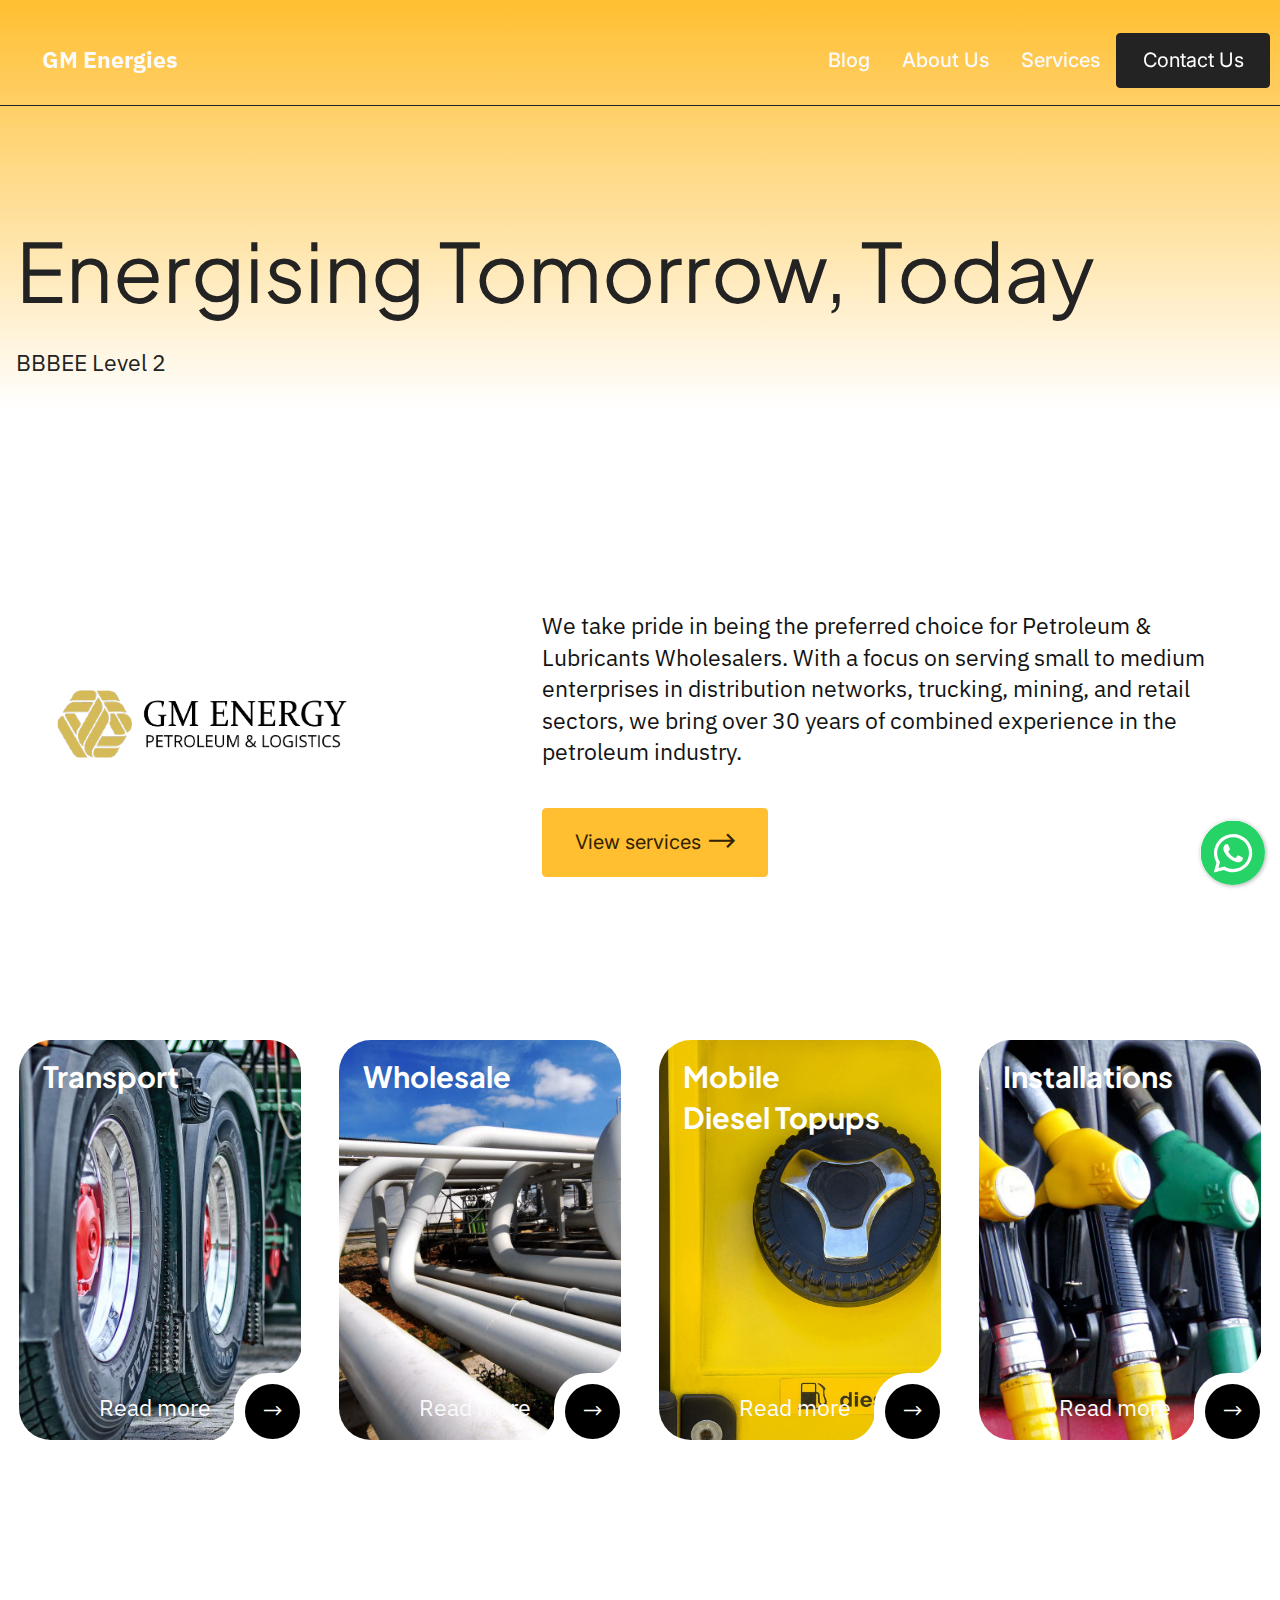
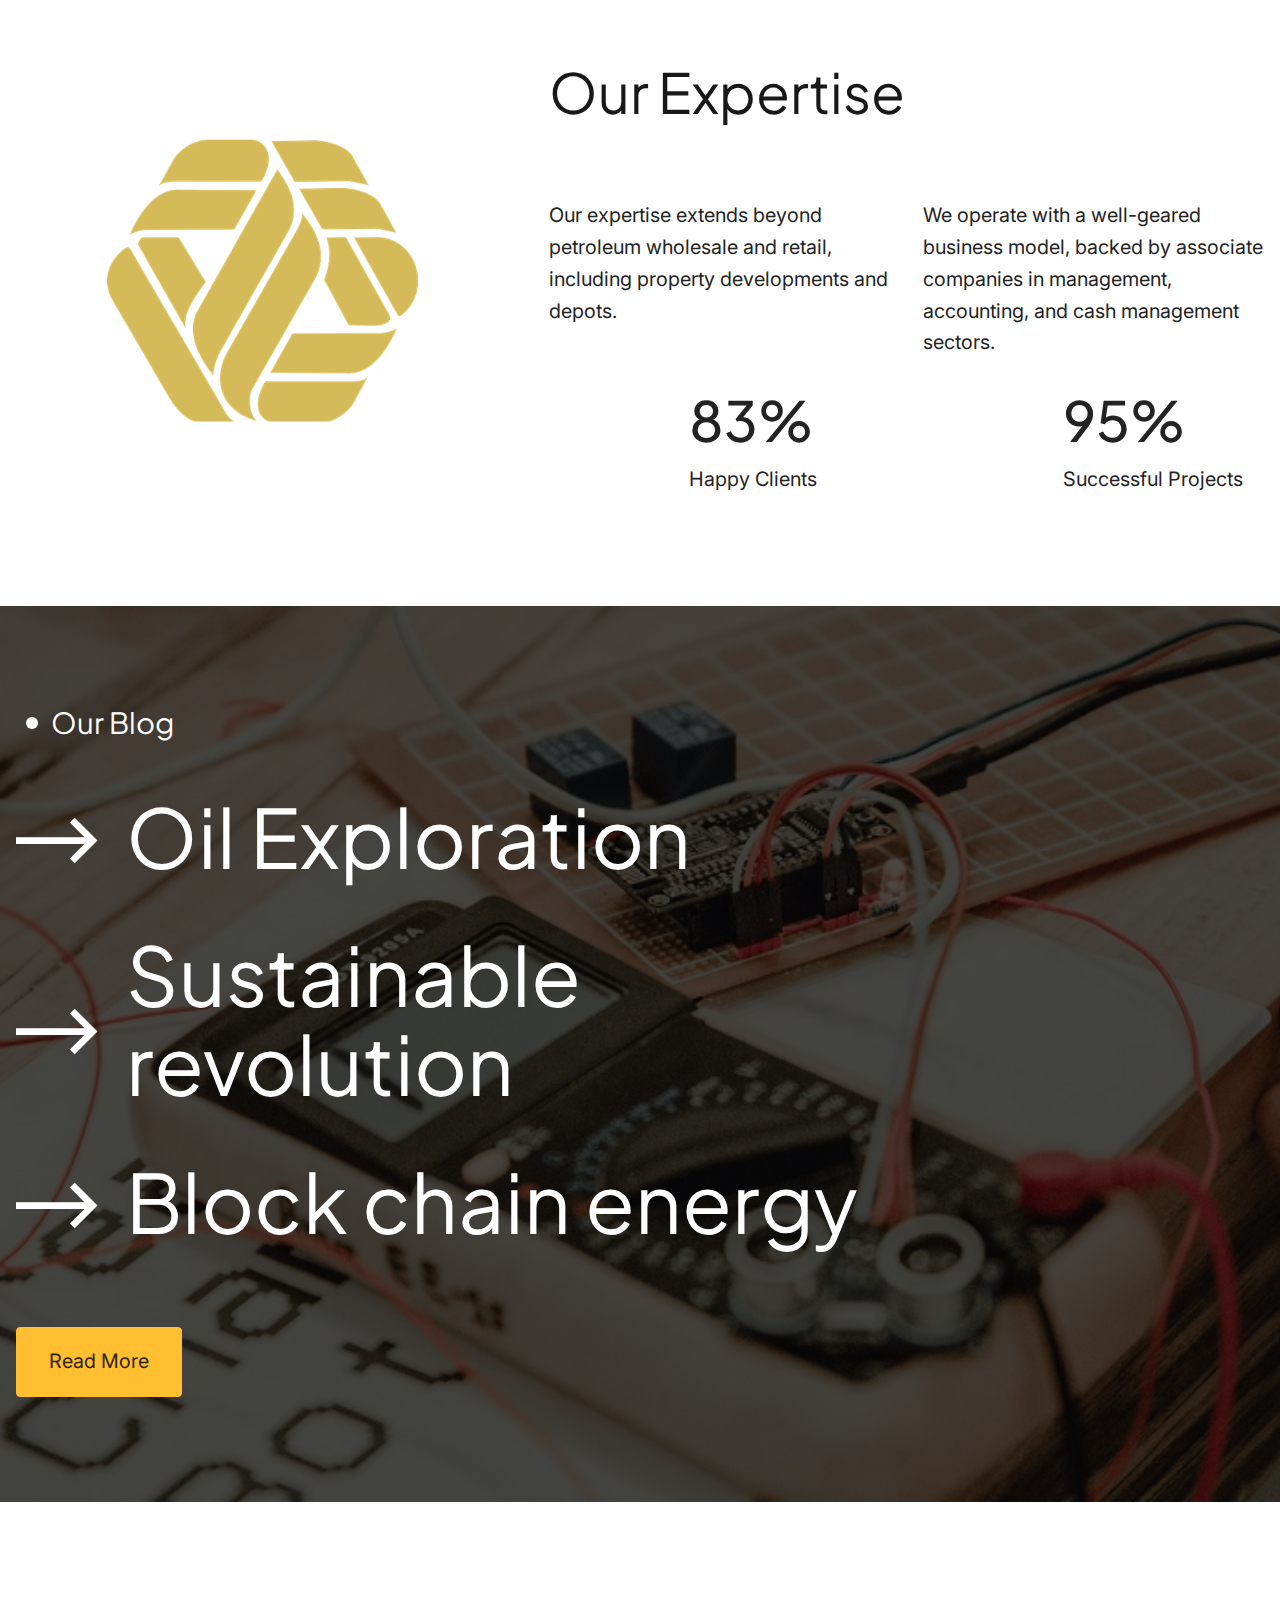
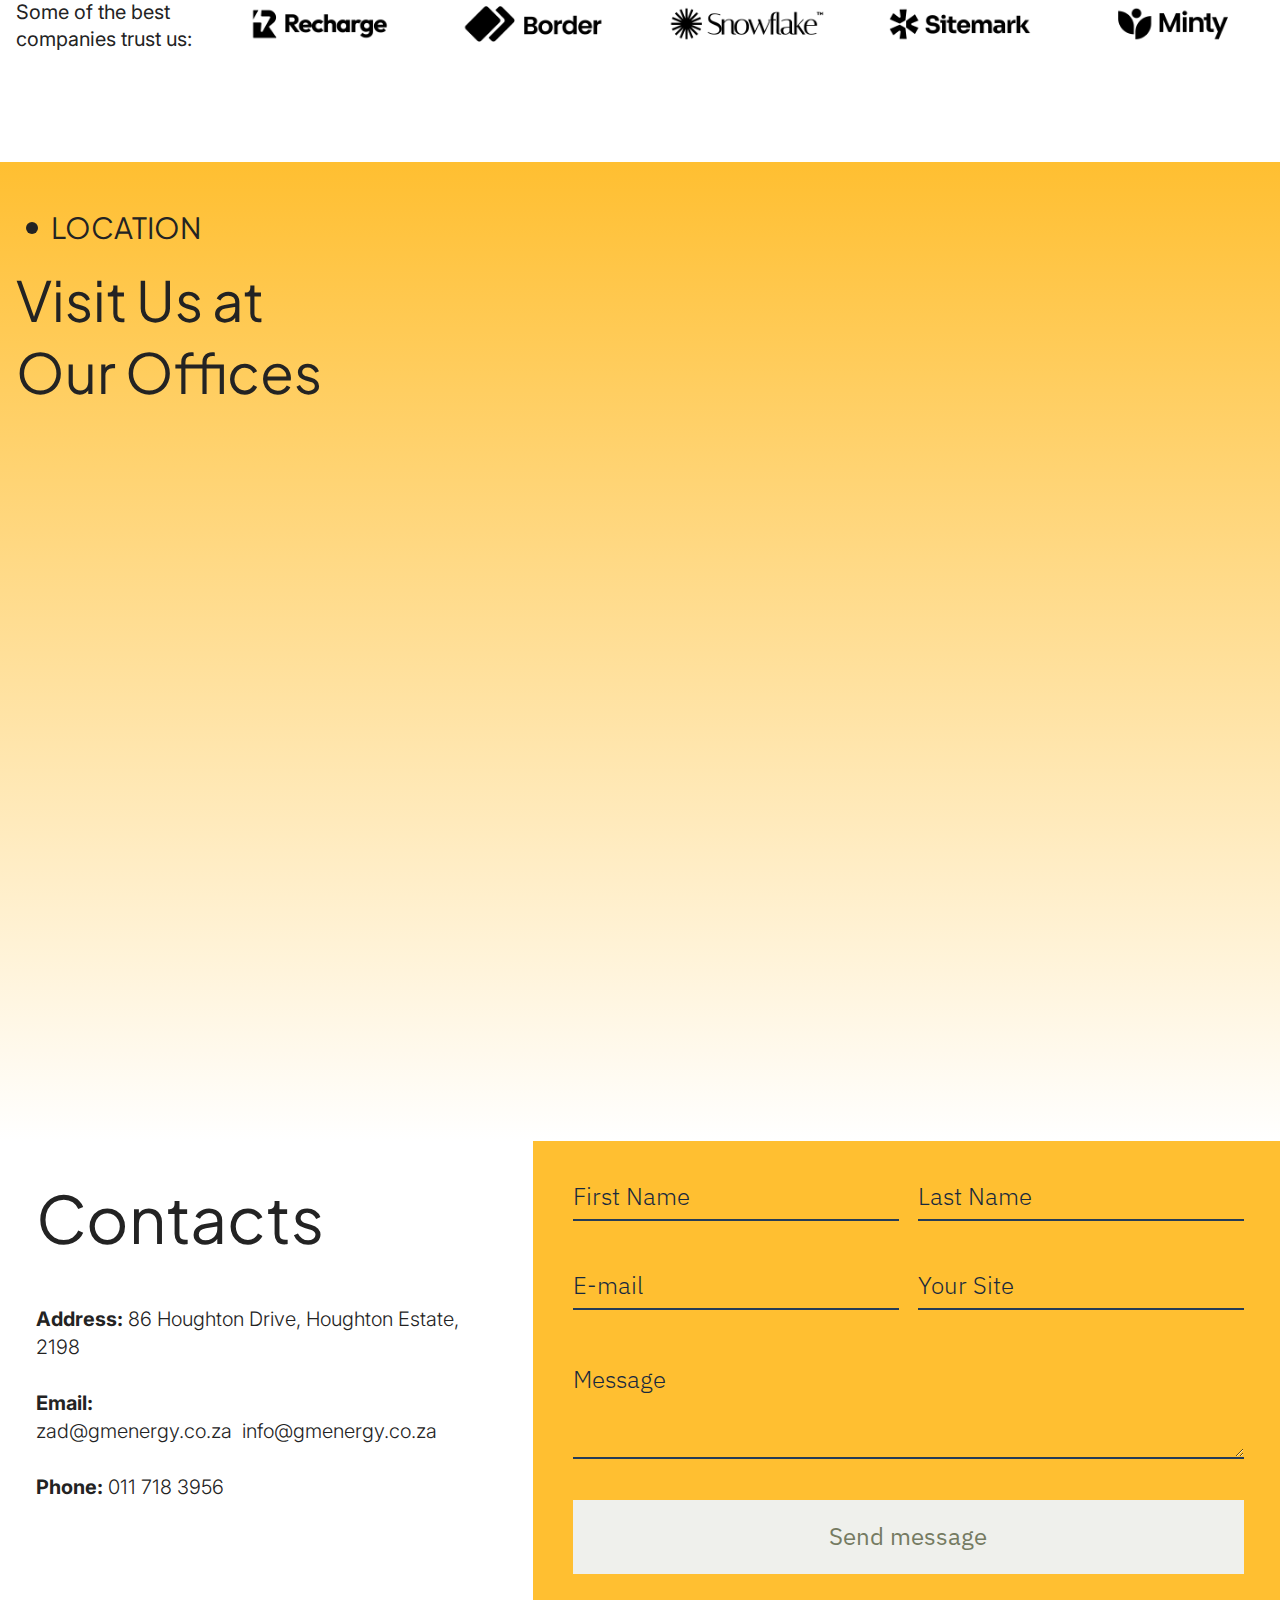
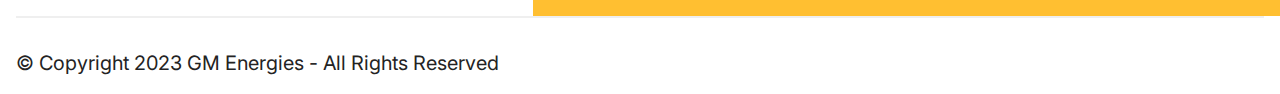
<file: index.html>
<!DOCTYPE html>
<html  >
<head>
  
  <meta charset="UTF-8">
  <meta http-equiv="X-UA-Compatible" content="IE=edge">
  
  <meta name="viewport" content="width=device-width, initial-scale=1, minimum-scale=1">
  <link rel="shortcut icon" href="assets/images/loggo.svg" type="image/x-icon">
  <meta name="description" content="">
  
  
  <title>GM Energies</title>
  <link rel="stylesheet" href="assets/web/assets/mobirise-icons2/mobirise2.css">
  <link rel="stylesheet" href="assets/bootstrap/css/bootstrap.min.css">
  <link rel="stylesheet" href="assets/bootstrap/css/bootstrap-grid.min.css">
  <link rel="stylesheet" href="assets/bootstrap/css/bootstrap-reboot.min.css">
  <link rel="stylesheet" href="assets/chatbutton/floating-wpp.css">
  <link rel="stylesheet" href="assets/dropdown/css/style.css">
  <link rel="stylesheet" href="assets/as-pie-progress/css/progress.min.css">
  <link rel="stylesheet" href="assets/socicon/css/styles.css">
  <link rel="stylesheet" href="assets/theme/css/style.css">
  <link rel="preload" href="https://fonts.googleapis.com/css?family=Plus+Jakarta+Sans:200,300,400,500,600,700,800,200i,300i,400i,500i,600i,700i,800i&display=swap" as="style" onload="this.onload=null;this.rel='stylesheet'">
  <noscript><link rel="stylesheet" href="https://fonts.googleapis.com/css?family=Plus+Jakarta+Sans:200,300,400,500,600,700,800,200i,300i,400i,500i,600i,700i,800i&display=swap"></noscript>
  <link rel="preload" href="https://fonts.googleapis.com/css?family=IBM+Plex+Sans:100,100i,200,200i,300,300i,400,400i,500,500i,600,600i,700,700i&display=swap" as="style" onload="this.onload=null;this.rel='stylesheet'">
  <noscript><link rel="stylesheet" href="https://fonts.googleapis.com/css?family=IBM+Plex+Sans:100,100i,200,200i,300,300i,400,400i,500,500i,600,600i,700,700i&display=swap"></noscript>
  <link rel="preload" href="https://fonts.googleapis.com/css?family=Inter:100,200,300,400,500,600,700,800,900&display=swap" as="style" onload="this.onload=null;this.rel='stylesheet'">
  <noscript><link rel="stylesheet" href="https://fonts.googleapis.com/css?family=Inter:100,200,300,400,500,600,700,800,900&display=swap"></noscript>
  <link rel="preload" as="style" href="assets/mobirise/css/mbr-additional.css"><link rel="stylesheet" href="assets/mobirise/css/mbr-additional.css" type="text/css">

  
  
  
</head>
<body>
  
  <section data-bs-version="5.1" class="powerm5 menu menu1 cid-tT2jhDrBr9" once="menu" id="menu1-1">
	

	<nav class="navbar navbar-dropdown navbar-fixed-top navbar-expand-lg">
		<div class="container">
			<div class="navbar-brand">
				
				<span class="navbar-caption-wrap"><a class="navbar-caption text-white text-primary display-7" href="index.html">GM Energies</a></span>
			</div>
			<button class="navbar-toggler" type="button" data-toggle="collapse" data-bs-toggle="collapse" data-target="#navbarSupportedContent" data-bs-target="#navbarSupportedContent" aria-controls="navbarNavAltMarkup" aria-expanded="false" aria-label="Toggle navigation">
				<div class="hamburger">
					<span></span>
					<span></span>
					<span></span>
					<span></span>
				</div>
			</button>
			<div class="collapse navbar-collapse" id="navbarSupportedContent">
				<ul class="navbar-nav nav-dropdown" data-app-modern-menu="true"><li class="nav-item"><a class="nav-link link show text-white text-primary display-4" href="page1.html">Blog</a></li><li class="nav-item"><a class="nav-link link show text-white text-primary display-4" href="index.html" aria-expanded="false">About Us</a></li>
					<li class="nav-item">
						<a class="nav-link link text-white text-primary display-4" href="index.html" aria-expanded="false">Services</a>
					</li></ul>
				
				<div class="navbar-buttons mbr-section-btn"><a class="btn btn-sm btn-black display-4" href="index.html#form1-5">Contact Us</a></div>
			</div>
		</div>
	</nav>
</section>

<section data-bs-version="5.1" class="powerm5 header2 cid-tT2jghS3EB" id="header2-0">
  
  
  <div class="container-fluid">
    <div class="row">
      <div class="content-wrap col-12 col-md-11">
        <div class="align w-100">
          
        </div>
        <h1 class="mbr-section-title mbr-fonts-style mbr-white mb-4 display-1">Energising Tomorrow, Today</h1>
        <p class="mbr-fonts-style mbr-text mbr-white mb-4 display-7">BBBEE Level 2</p>
        
      </div>
    </div>
  </div>
</section>

<section data-bs-version="5.1" class="header02 agentm5 cid-tXmHzGZicz" id="header02-k">
    

    
    

    <div class="container-fluid">
        <div class="row">
            <div class="col-12 col-lg-5 card">
                <div class="image-wrapper">
                    <img src="assets/images/gm-logo-banner.svg" alt="">
                </div>
            </div>
            <div class="col-12 col-lg-7 card">
                <div class="title-wrapper">
                    
                    <p class="mbr-text mbr-fonts-style display-7">We take pride in being the preferred choice for Petroleum &amp; Lubricants Wholesalers. With a focus on serving small to medium enterprises in distribution networks, trucking, mining, and retail sectors, we bring over 30 years of combined experience in the petroleum industry.
                    </p>
                    <div class="mbr-section-btn"><a class="btn btn-primary display-4" href="index.html">
                            <span class="mobi-mbri mobi-mbri-right mbr-iconfont mbr-iconfont-btn"></span>
                            View services
                        </a></div>
                </div>
            </div>
        </div>
    </div>
</section>

<section data-bs-version="5.1" class="ascentm5 features1 cid-tXko2yAsio" id="features1-1">
  
  
  <div class="container-fluid">
    <div class="row justify-content-center">
      <div class="col-12 content-head">
        
      </div>
    </div>
    <div class="row">
      <div class="item features-image col-12 col-md-6 col-lg-3 active">
        <div class="item-wrapper">
          <div class="item-img">
            <div class="image-wrapper">
              <img src="assets/images/mbr-730x491.jpg" alt="">
            </div>

            <div class="link-icon-wrapper">
              <svg class="svg1" viewBox="0 0 100 100">
                <path d="m100,0H0v100C0,44.77,44.77,0,100,0Z"></path>
              </svg>

              <div class="icon-wrap">
                <a href="#"><span class="mbr-iconfont mbr-iconfont-btn mobi-mbri-right mobi-mbri"></span></a>
              </div>

              <svg class="svg2" viewBox="0 0 100 100">
                <path d="m100,0H0v100C0,44.77,44.77,0,100,0Z"></path>
              </svg>

            </div>

            <div class="item-content">
              <h5 class="item-title mbr-fonts-style display-5">
                <strong>Transport</strong></h5>
              
              
            </div>
            <h4 class="item-link mbr-fonts-style display-7">
              <a href="#" class="text-white">Read more</a>
            </h4>

          </div>


        </div>
      </div>
      <div class="item features-image col-12 col-md-6 col-lg-3">
        <div class="item-wrapper">
          <div class="item-img">
            <div class="image-wrapper">
              <img src="assets/images/mbr-730x489.jpg" alt="">
            </div>

            <div class="link-icon-wrapper">
              <svg class="svg1" viewBox="0 0 100 100">
                <path d="m100,0H0v100C0,44.77,44.77,0,100,0Z"></path>
              </svg>

              <div class="icon-wrap">
                <a href="#"><span class="mbr-iconfont mbr-iconfont-btn mobi-mbri-right mobi-mbri"></span></a>
              </div>

              <svg class="svg2" viewBox="0 0 100 100">
                <path d="m100,0H0v100C0,44.77,44.77,0,100,0Z"></path>
              </svg>

            </div>

            <div class="item-content">
              <h5 class="item-title mbr-fonts-style display-5">
                <strong>Wholesale</strong></h5>
              
              
            </div>
            <h4 class="item-link mbr-fonts-style display-7">
              <a href="#" class="text-white">Read more</a>
            </h4>

          </div>


        </div>
      </div>
      <div class="item features-image col-12 col-md-6 col-lg-3">
        <div class="item-wrapper">
          <div class="item-img">
            <div class="image-wrapper">
              <img src="assets/images/mbr-1920x1256.jpg" alt="" data-slide-to="3" data-bs-slide-to="4">
            </div>

            <div class="link-icon-wrapper">
              <svg class="svg1" viewBox="0 0 100 100">
                <path d="m100,0H0v100C0,44.77,44.77,0,100,0Z"></path>
              </svg>

              <div class="icon-wrap">
                <a href="#"><span class="mbr-iconfont mbr-iconfont-btn mobi-mbri-right mobi-mbri"></span></a>
              </div>

              <svg class="svg2" viewBox="0 0 100 100">
                <path d="m100,0H0v100C0,44.77,44.77,0,100,0Z"></path>
              </svg>

            </div>

            <div class="item-content">
              <h5 class="item-title mbr-fonts-style display-5">
                <strong>Mobile Diesel&nbsp;Topups&nbsp;</strong></h5>
              
              
            </div>
            <h4 class="item-link mbr-fonts-style display-7">
              <a href="#" class="text-white">Read more</a>
            </h4>

          </div>


        </div>
      </div><div class="item features-image col-12 col-md-6 col-lg-3">
        <div class="item-wrapper">
          <div class="item-img">
            <div class="image-wrapper">
              <img src="assets/images/mbr-730x486.jpg" alt="" data-slide-to="4" data-bs-slide-to="3">
            </div>

            <div class="link-icon-wrapper">
              <svg class="svg1" viewBox="0 0 100 100">
                <path d="m100,0H0v100C0,44.77,44.77,0,100,0Z"></path>
              </svg>

              <div class="icon-wrap">
                <a href="#"><span class="mbr-iconfont mbr-iconfont-btn mobi-mbri-right mobi-mbri"></span></a>
              </div>

              <svg class="svg2" viewBox="0 0 100 100">
                <path d="m100,0H0v100C0,44.77,44.77,0,100,0Z"></path>
              </svg>

            </div>

            <div class="item-content">
              <h5 class="item-title mbr-fonts-style display-5">
                <strong>Installations</strong></h5>
              
              
            </div>
            <h4 class="item-link mbr-fonts-style display-7">
              <a href="#" class="text-white">Read more</a>
            </h4>

          </div>


        </div>
      </div>
      


    </div>
  </div>
</section>

<section data-bs-version="5.1" class="powerm5 progress-bars1 circle-progress-section cid-tT2v4fRAD4" id="numbers1-3">

  
  


  

  

  <div class="container-fluid">

    <div class="row">
      <div class="col-lg-5 img-col">

        <img class="w-100" src="assets/images/gm-energy.svg" alt="">


      </div>

      <div class="col-lg-7 my-auto">

        <h3 class="mbr-section-title mbr-fonts-style align-center pb-3 display-2">Our Expertise</h3>
        

        <div class="row pt-5">

          <div class="item col-lg-6 col-md-6">
            <p class="mbr-fonts-style mbr-regular card-text1 display-4">Our expertise extends beyond petroleum wholesale and retail, including property developments and depots.<br>  <br>
            </p>

            <div class="card align-left">
              <div class="wrap">
                <div class="pie_progress progress1" role="progressbar" data-goal="90">

                </div>
              </div>
              <div class="content">
                <div class="mbr-crt-title">
                  <h4 class="card-title mbr-semibold pb-2 mbr-fonts-style display-2">83%</h4>
                </div>
                <div class="mbr-crt-text">
                  <p class="mbr-fonts-style mbr-regular card-text display-4">
                    Happy Clients<br>
                  </p>
                </div>
              </div>
            </div>
          </div>

          <div class="item col-lg-6 col-md-6">
            <p class="mbr-fonts-style mbr-regular card-text1 display-4">
              We operate with a well-geared business model, backed by associate companies in management, accounting, and cash management sectors.<br>
            </p>

            <div class="card align-left">
              <div class="wrap">
                <div class="pie_progress progress2" role="progressbar" data-goal="91">

                </div>
              </div>
              <div class="content">
                <div class="mbr-crt-title">
                  <h4 class="card-title mbr-semibold pb-2 mbr-fonts-style display-2">95%</h4>
                </div>
                <div class="mbr-crt-text">
                  <p class="mbr-fonts-style mbr-regular card-text display-4">Successful Projects<br>
                  </p>
                </div>
              </div>
            </div>
          </div>


        </div>

      </div>

    </div>




  </div>
</section>

<section data-bs-version="5.1" class="powerm5 features9 cid-tXn3hlLJf9" id="features9-l">
  

  
  <div class="mbr-overlay" style="opacity: 0.7; background-color: rgb(0, 0, 0);"></div>
  <div class="container-fluid">
    <div class="row">
      <div class="col-12">
        <div class="align w-100">
          <h2 class="mbr-section-subtitle mbr-fonts-style mbr-white mb-5 display-5">Our Blog</h2>
        </div>
      </div>
      <div class="col-lg-8">
        <div class="item mb-5">
          <div class="col-title">
            <h3 class="mbr-section-title mbr-fonts-style mb-0 display-1">Oil Exploration</h3>
          </div>

        </div>
        <div class="item mb-5">
          <div class="col-title">
            <h3 class="mbr-section-title mbr-fonts-style mb-0 display-1">Sustainable revolution</h3>
          </div>

        </div>
        <div class="item mb-5">
          <div class="col-title">
            <h3 class="mbr-section-title mbr-fonts-style mb-0 display-1">Block chain energy</h3>
          </div>

        </div>
        
        

        <div class="mbr-section-btn pt-4"><a class="btn btn-primary display-4" href="page1.html">Read More</a></div>

      </div>

    </div>
  </div>
</section>

<section data-bs-version="5.1" class="powerm5 people1 cid-tT2vjMLrKa" id="people1-7">
  
  <div class="images-container container-fluid">

    <div class="row">
      <div class="col-md-4 my-auto card">
        <h4 class="mbr-section-subtitle mbr-fonts-style align-center pb-1 display-4">Some of the best companies trust us:</h4>

      </div>

      <div class="col-md-4 card">
        <img src="assets/images/1.png" alt="">
      </div>
      <div class="col-md-4 card">
        <img src="assets/images/2.png" alt="">
      </div>
      <div class="col-md-4 card">
        <img src="assets/images/3.png" alt="">
      </div>
      <div class="col-md-4 card">
        <img src="assets/images/4.png" alt="">
      </div>
      <div class="col-md-4 card">
        <img src="assets/images/5.png" alt="">
      </div>
      
    </div>
  </div>
</section>

<section data-bs-version="5.1" class="powerm5 map1 cid-tXkq15W0tU" id="map1-3">
    
    
    <div class="container-fluid">
        <div class="row justify-content-center">
            <div class="content-wrap col-12 col-md-12">
                <div class="align w-100">
                    <h2 class="mbr-section-subtitle mbr-fonts-style mbr-white mb-3 display-5">LOCATION
                    </h2>
                </div>
                <h1 class="mbr-section-title mbr-fonts-style mbr-white mb-4 display-2">Visit Us at <br>Our Offices</h1>
                
                
                <div class="google-map pt-5 mt-5"><iframe frameborder="0" style="border:0" src="https://www.google.com/maps/embed/v1/place?key=AIzaSyBQ55g-IgRRgXrd803PTWDTb7kd6aAitNQ&amp;q=houghton 86 drive" allowfullscreen=""></iframe></div>
            </div>
        </div>
    </div>
</section>

<section data-bs-version="5.1" class="form1 cid-tXkqvjp7uS" id="form1-5">
    
    
    <div class="container-fluid">
        <div class="row justify-content-center revers">
            <div class="col-12 col-lg-5 text">
                <h3 class="mbr-section-title mbr-fonts-style align-center mb-0 display-1">
                    Contacts</h3>
                
                <p class="mbr-text mbr-fonts-style mt-3 display-4"><br><strong>Address:</strong> 86 Houghton Drive, Houghton Estate, 2198<br><strong><br>Email:&nbsp; </strong><br>zad@gmenergy.co.za&nbsp; info@gmenergy.co.za<br><br><strong>Phone:</strong> 011 718 3956<br></p>
            </div>
            <div class="col-lg-7 mx-auto mbr-form form" data-form-type="formoid">
                <form action="https://mobirise.eu/" method="POST" class="mbr-form form-with-styler" data-form-title="Form Name"><input type="hidden" name="email" data-form-email="true" value="jhJBFYk+Z1gtRR78WpmIdQCrMBICLvltabmmnbkmDJ1agCYFzGlVOyToFqfQIHfZmJDVHGVHavmh+bqmkw19KYDmjcxNWiSLhqXeSQ9xMipGDrjjiIJG7mH6ejl4GLQE.mUyxbb1losZtLQaGmoaSwxXXTlqsAKny8UEzOKetAAGpZy647VFVCWG56J2Ud5/M75EYytTpAII6q1Cx2PR9eUQOBrhv2g6miOM4y9nvH49pxgjqR5E8fTfx9Tvusxl4">
                    <div class="row">
                        <div hidden="hidden" data-form-alert="" class="alert alert-success col-12">Thanks for filling out
                            the form!</div>
                        <div hidden="hidden" data-form-alert-danger="" class="alert alert-danger col-12"> Oops...! some
                            problem! </div>
                    </div>
                    <div class="dragArea row">
                        <div class="col-lg-12 col-md-12 col-sm-12 form-group">
                            <div class="row">
                                <div class="col">
                                    <input type="text" name="nameFirst" placeholder="First Name" data-form-field="nameFirst" class="form-control text-multiple" value="" id="nameFirst-form1-5">
                                </div>
                                <div class="col">
                                    <input type="text" name="nameLast" placeholder="Last Name" data-form-field="nameLast" class="form-control text-multiple" value="" id="nameLast-form1-5">
                                </div>
                            </div>
                        </div>
                        <div class="col-lg-12 col-md-12 col-sm-12 form-group">
                            <div class="row">
                                <div class="col">
                                    <input type="email" name="email" placeholder="E-mail" data-form-field="email" class="form-control" value="" id="email-form1-5">
                                </div>
                                <div class="col">
                                    <input type="url" name="url" placeholder="Your Site" data-form-field="url" class="form-control display-4" value="" id="url-form1-5">
                                </div>
                            </div>
                        </div>
                        <div class="col-12 form-group mt-3 mb-4" data-for="textarea">
                            <textarea name="textarea" style="height:92px;" placeholder="Message" data-form-field="textarea" class="form-control display-4" id="textarea-form1-5"></textarea>
                        </div>
                        <div class="col-lg-12 col-md-12 col-sm-12 align-center mbr-section-btn"><button type="submit" class="w-100 w-100 w-100 btn w-100 btn-white display-7">Send message</button></div>
                    </div>
                </form>
            </div>
        </div>
    </div>
</section>

<section data-bs-version="5.1" class="powerm5 footer2 cid-tXmGwSegGK" once="footers" id="footer2-j">

  

  
  

  <div class="container-fluid">
    <div class="row">
      <div class="col-12">
        <div class="line">
        </div>
      </div>
      <div class="col-12 col-md-6 col-lg center">
        <p class="mbr-fonts-style copyright display-4">
          © Copyright 2023 GM Energies - All Rights Reserved
        </p>
      </div>
      
    </div>
  </div>
</section>


<script src="assets/bootstrap/js/bootstrap.bundle.min.js"></script>
  <script src="assets/smoothscroll/smooth-scroll.js"></script>
  <script src="assets/ytplayer/index.js"></script>
  <script src="assets/chatbutton/floating-wpp.js"></script>
  <script src="assets/chatbutton/script.js"></script>
  <script src="assets/dropdown/js/navbar-dropdown.js"></script>
  <script src="assets/as-pie-progress/as-pie-progress.min.js"></script>
  <script src="assets/theme/js/script.js"></script>
  <script src="assets/formoid/formoid.min.js"></script>
  
  
  
<div id="chatbutton-wa" data-phone="+27713100281" data-showpopup="true" data-headertitle="👋 Chat with us on WhatsApp!" data-popupmessage="Hi!👋

How can we meet your energy needs!" data-placeholder="Type here" data-position="left" data-headercolor="#39847a" data-backgroundcolor="#e5ddd5" data-autoopentimeout="10" data-size="65px"><div class="floating-wpp-button" style="width: 65px; height: 65px;"><div class="floating-wpp-button-image"><!--?xml version="1.0" encoding="UTF-8" standalone="no"?--><svg xmlns="http://www.w3.org/2000/svg" xmlns:xlink="http://www.w3.org/1999/xlink" style="isolation:isolate" viewBox="0 0 800 800" width="65" height="65"><defs><clipPath id="_clipPath_A3g8G5hPEGG2L0B6hFCxamU4cc8rfqzQ"><rect width="800" height="800"></rect></clipPath></defs><g clip-path="url(#_clipPath_A3g8G5hPEGG2L0B6hFCxamU4cc8rfqzQ)"><g><path d=" M 787.59 800 L 12.41 800 C 5.556 800 0 793.332 0 785.108 L 0 14.892 C 0 6.667 5.556 0 12.41 0 L 787.59 0 C 794.444 0 800 6.667 800 14.892 L 800 785.108 C 800 793.332 794.444 800 787.59 800 Z " fill="rgb(37,211,102)"></path></g><g><path d=" M 508.558 450.429 C 502.67 447.483 473.723 433.24 468.325 431.273 C 462.929 429.308 459.003 428.328 455.078 434.22 C 451.153 440.114 439.869 453.377 436.434 457.307 C 433 461.236 429.565 461.729 423.677 458.78 C 417.79 455.834 398.818 449.617 376.328 429.556 C 358.825 413.943 347.008 394.663 343.574 388.768 C 340.139 382.873 343.207 379.687 346.155 376.752 C 348.804 374.113 352.044 369.874 354.987 366.436 C 357.931 362.999 358.912 360.541 360.875 356.614 C 362.837 352.683 361.857 349.246 360.383 346.299 C 358.912 343.352 347.136 314.369 342.231 302.579 C 337.451 291.099 332.597 292.654 328.983 292.472 C 325.552 292.301 321.622 292.265 317.698 292.265 C 313.773 292.265 307.394 293.739 301.996 299.632 C 296.6 305.527 281.389 319.772 281.389 348.752 C 281.389 377.735 302.487 405.731 305.431 409.661 C 308.376 413.592 346.949 473.062 406.015 498.566 C 420.062 504.634 431.03 508.256 439.581 510.969 C 453.685 515.451 466.521 514.818 476.666 513.302 C 487.978 511.613 511.502 499.06 516.409 485.307 C 521.315 471.55 521.315 459.762 519.842 457.307 C 518.371 454.851 514.446 453.377 508.558 450.429 Z  M 401.126 597.117 L 401.047 597.117 C 365.902 597.104 331.431 587.661 301.36 569.817 L 294.208 565.572 L 220.08 585.017 L 239.866 512.743 L 235.21 505.332 C 215.604 474.149 205.248 438.108 205.264 401.1 C 205.307 293.113 293.17 205.257 401.204 205.257 C 453.518 205.275 502.693 225.674 539.673 262.696 C 576.651 299.716 597.004 348.925 596.983 401.258 C 596.939 509.254 509.078 597.117 401.126 597.117 Z  M 567.816 234.565 C 523.327 190.024 464.161 165.484 401.124 165.458 C 271.24 165.458 165.529 271.161 165.477 401.085 C 165.46 442.617 176.311 483.154 196.932 518.892 L 163.502 641 L 288.421 608.232 C 322.839 627.005 361.591 636.901 401.03 636.913 L 401.126 636.913 L 401.127 636.913 C 530.998 636.913 636.717 531.2 636.77 401.274 C 636.794 338.309 612.306 279.105 567.816 234.565" fill-rule="evenodd" fill="rgb(255,255,255)"></path></g></g></svg></div></div></div>
 </body>
</html>
</file>
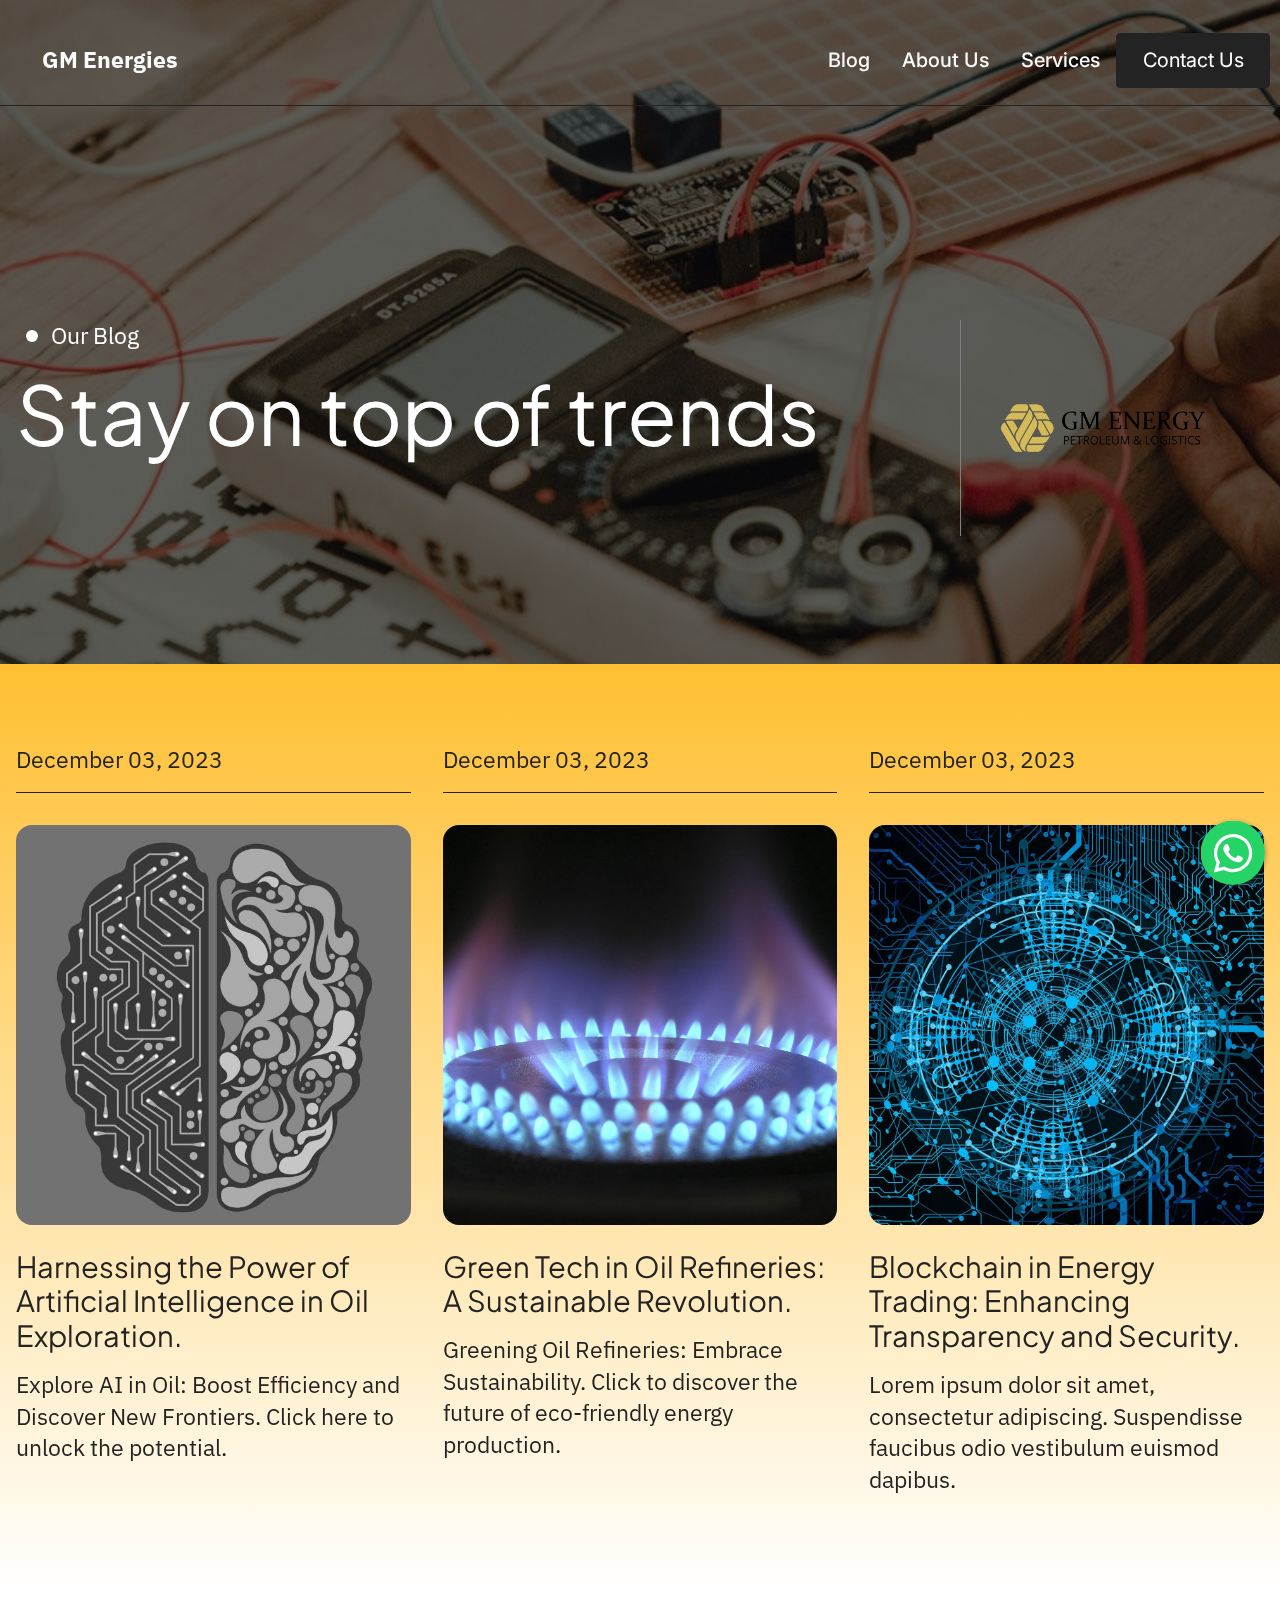
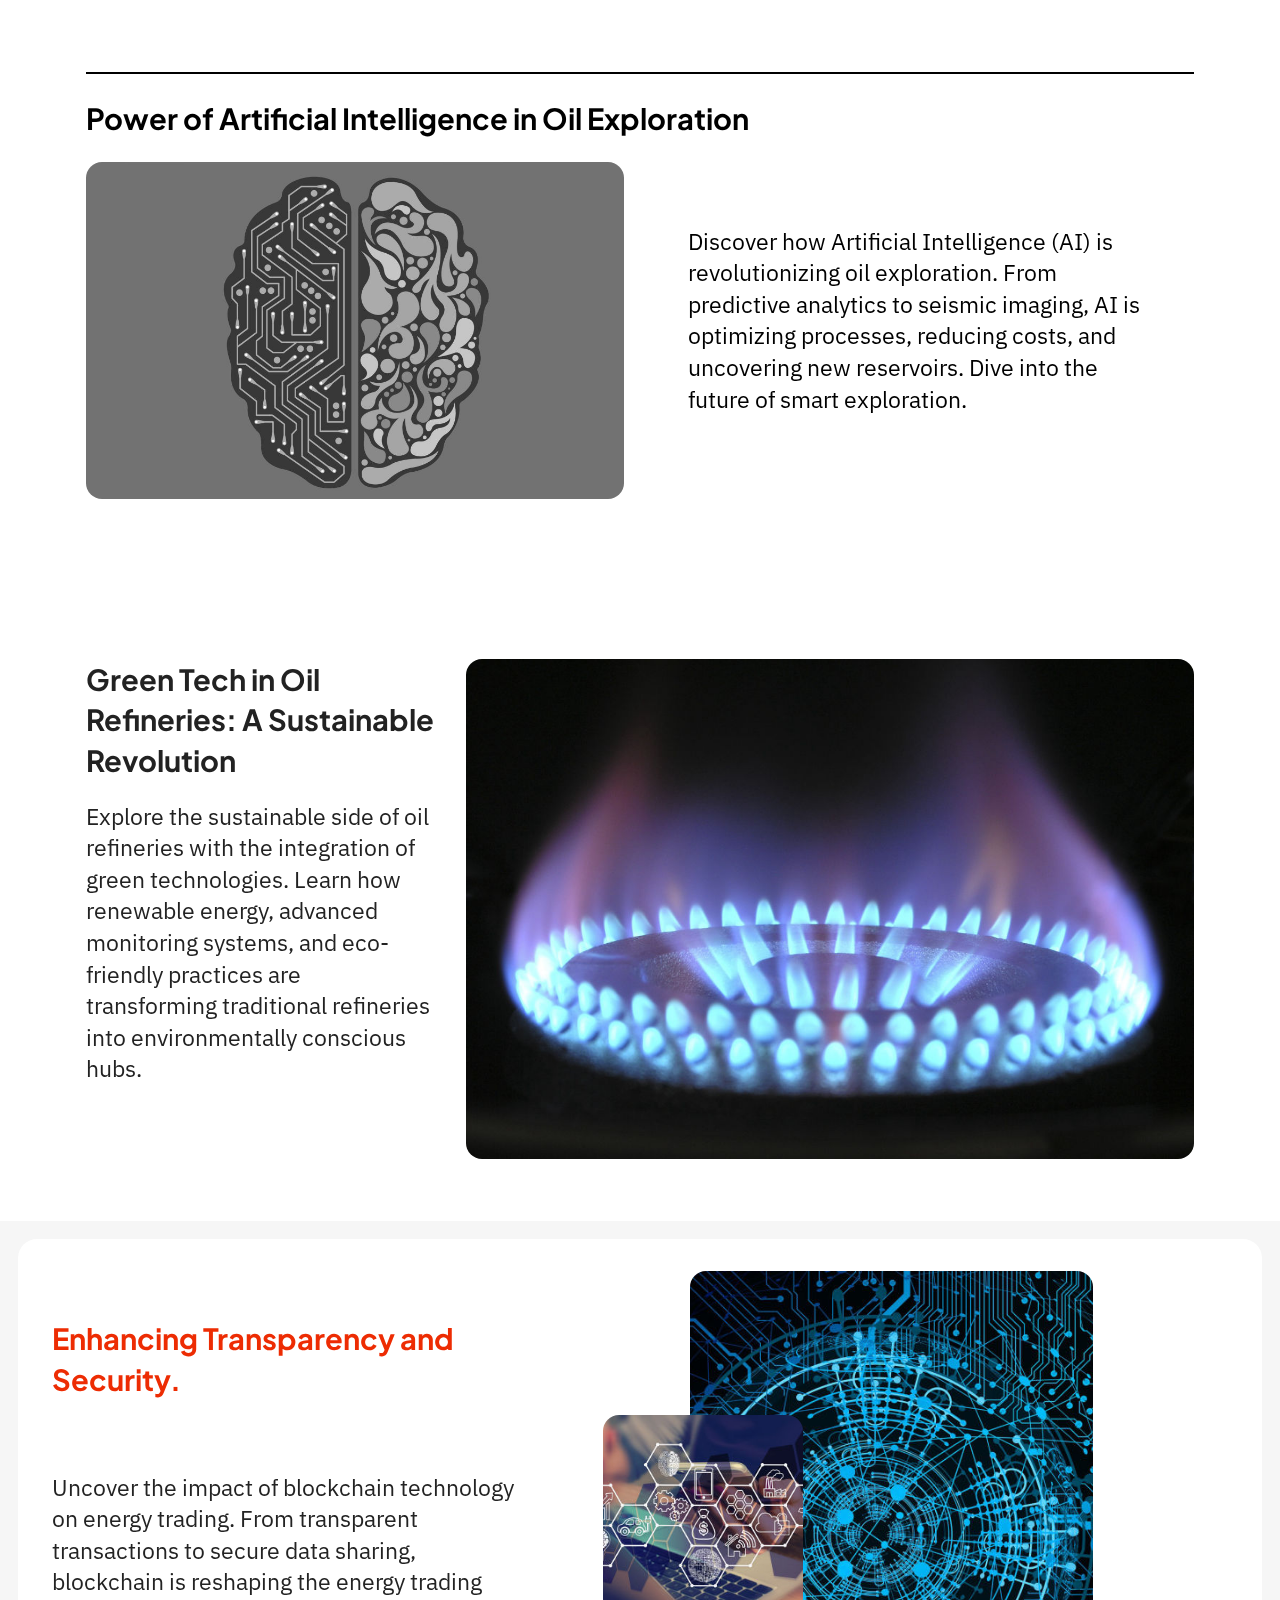
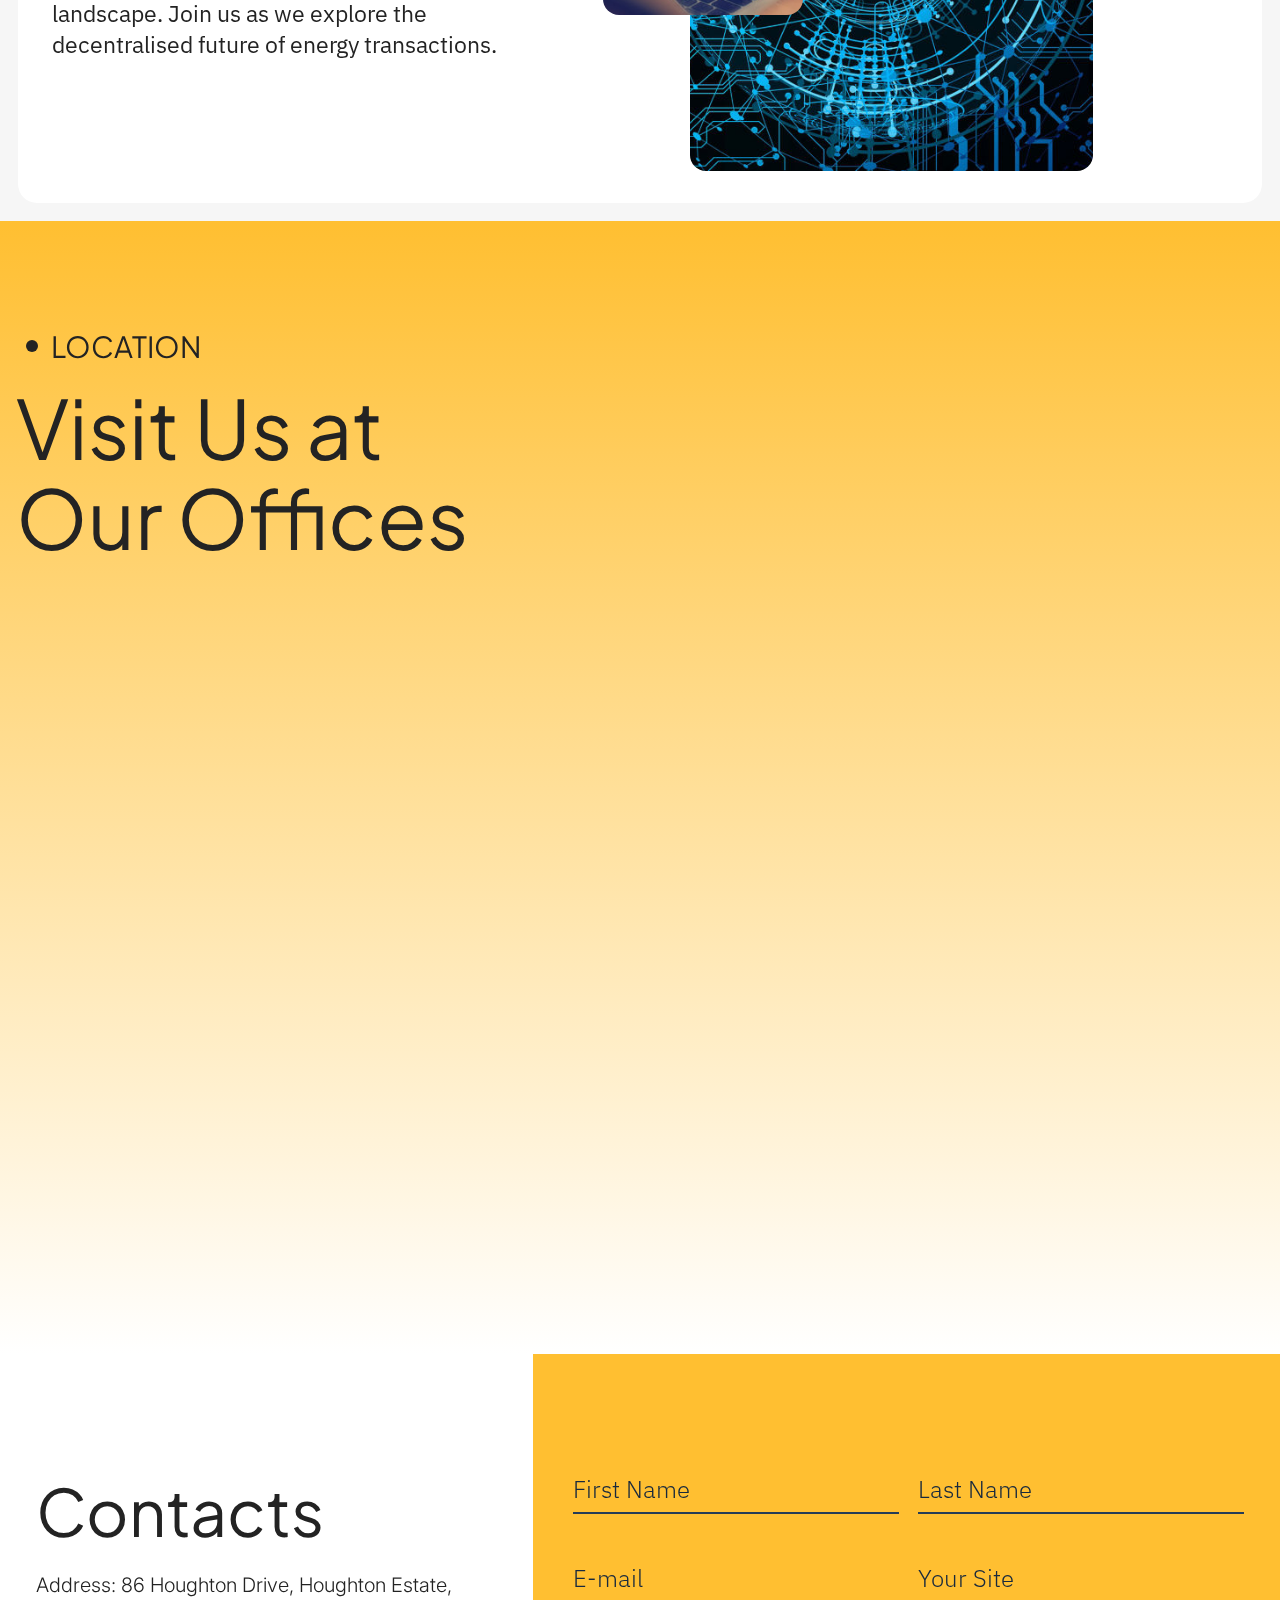
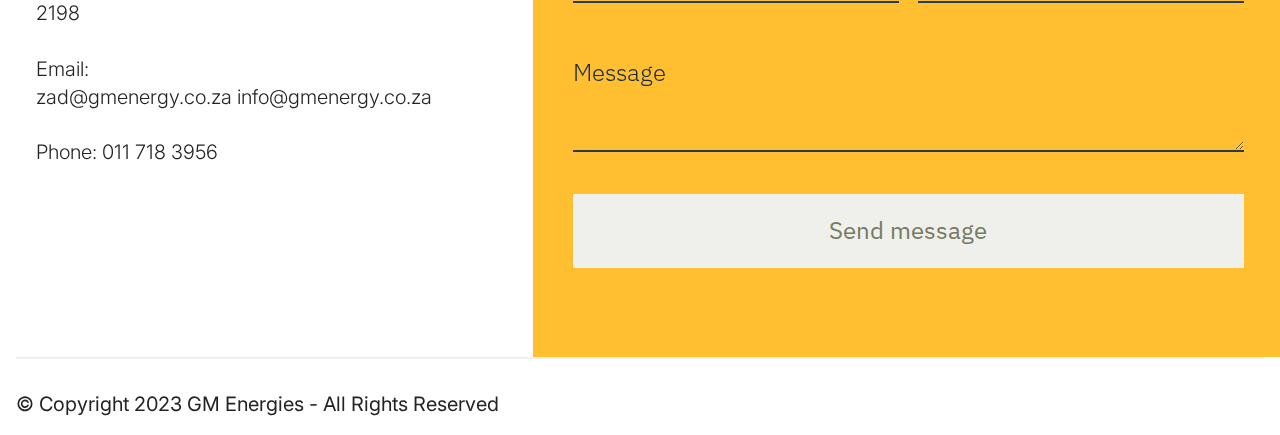
<file: page1.html>
<!DOCTYPE html>
<html  >
<head>
  
  <meta charset="UTF-8">
  <meta http-equiv="X-UA-Compatible" content="IE=edge">
  
  <meta name="viewport" content="width=device-width, initial-scale=1, minimum-scale=1">
  <link rel="shortcut icon" href="assets/images/loggo.svg" type="image/x-icon">
  <meta name="description" content="">
  
  
  <title>Blog</title>
  <link rel="stylesheet" href="assets/web/assets/mobirise-icons2/mobirise2.css">
  <link rel="stylesheet" href="assets/bootstrap/css/bootstrap.min.css">
  <link rel="stylesheet" href="assets/bootstrap/css/bootstrap-grid.min.css">
  <link rel="stylesheet" href="assets/bootstrap/css/bootstrap-reboot.min.css">
  <link rel="stylesheet" href="assets/parallax/jarallax.css">
  <link rel="stylesheet" href="assets/chatbutton/floating-wpp.css">
  <link rel="stylesheet" href="assets/dropdown/css/style.css">
  <link rel="stylesheet" href="assets/socicon/css/styles.css">
  <link rel="stylesheet" href="assets/theme/css/style.css">
  <link rel="preload" href="https://fonts.googleapis.com/css?family=Plus+Jakarta+Sans:200,300,400,500,600,700,800,200i,300i,400i,500i,600i,700i,800i&display=swap" as="style" onload="this.onload=null;this.rel='stylesheet'">
  <noscript><link rel="stylesheet" href="https://fonts.googleapis.com/css?family=Plus+Jakarta+Sans:200,300,400,500,600,700,800,200i,300i,400i,500i,600i,700i,800i&display=swap"></noscript>
  <link rel="preload" href="https://fonts.googleapis.com/css?family=IBM+Plex+Sans:100,100i,200,200i,300,300i,400,400i,500,500i,600,600i,700,700i&display=swap" as="style" onload="this.onload=null;this.rel='stylesheet'">
  <noscript><link rel="stylesheet" href="https://fonts.googleapis.com/css?family=IBM+Plex+Sans:100,100i,200,200i,300,300i,400,400i,500,500i,600,600i,700,700i&display=swap"></noscript>
  <link rel="preload" href="https://fonts.googleapis.com/css?family=Inter:100,200,300,400,500,600,700,800,900&display=swap" as="style" onload="this.onload=null;this.rel='stylesheet'">
  <noscript><link rel="stylesheet" href="https://fonts.googleapis.com/css?family=Inter:100,200,300,400,500,600,700,800,900&display=swap"></noscript>
  <link rel="preload" as="style" href="assets/mobirise/css/mbr-additional.css"><link rel="stylesheet" href="assets/mobirise/css/mbr-additional.css" type="text/css">

  
  
  
</head>
<body>
  
  <section data-bs-version="5.1" class="powerm5 menu menu1 cid-tT2jhDrBr9" once="menu" id="menu1-m">
	

	<nav class="navbar navbar-dropdown navbar-fixed-top navbar-expand-lg">
		<div class="container">
			<div class="navbar-brand">
				
				<span class="navbar-caption-wrap"><a class="navbar-caption text-white text-primary display-7" href="index.html">GM Energies</a></span>
			</div>
			<button class="navbar-toggler" type="button" data-toggle="collapse" data-bs-toggle="collapse" data-target="#navbarSupportedContent" data-bs-target="#navbarSupportedContent" aria-controls="navbarNavAltMarkup" aria-expanded="false" aria-label="Toggle navigation">
				<div class="hamburger">
					<span></span>
					<span></span>
					<span></span>
					<span></span>
				</div>
			</button>
			<div class="collapse navbar-collapse" id="navbarSupportedContent">
				<ul class="navbar-nav nav-dropdown" data-app-modern-menu="true"><li class="nav-item"><a class="nav-link link show text-white text-primary display-4" href="page1.html">Blog</a></li><li class="nav-item"><a class="nav-link link show text-white text-primary display-4" href="index.html" aria-expanded="false">About Us</a></li>
					<li class="nav-item">
						<a class="nav-link link text-white text-primary display-4" href="index.html" aria-expanded="false">Services</a>
					</li></ul>
				
				<div class="navbar-buttons mbr-section-btn"><a class="btn btn-sm btn-black display-4" href="index.html#form1-5">Contact Us</a></div>
			</div>
		</div>
	</nav>
</section>

<section data-bs-version="5.1" class="powerm5 header3 cid-tXn3ztdsCI mbr-parallax-background" id="header3-o">
  
  
  <div class="mbr-overlay" style="opacity: 0.6; background-color: rgb(0, 0, 0);"></div>

  <div class="container-fluid">
    <div class="row">
      <div class="content-wrap col-12 col-md-12 col-lg-9">
        <div class="align w-100">
          <h2 class="mbr-section-subtitle mbr-fonts-style mbr-white mb-3 display-7">Our Blog</h2>
        </div>
        <h1 class="mbr-section-title mbr-fonts-style mbr-white mb-4 display-1">Stay on top of trends&nbsp;</h1>
        
        
      </div>
      <div class="col-lg-3 img-col m-auto">
        <img src="assets/images/gm-logo-banner.png" alt="">

      </div>
    </div>
  </div>
</section>

<section data-bs-version="5.1" class="powerm5 features7 cid-tXn3YGRfoR" id="features7-p">
  
  
  <div class="container-fluid">
    <div class="row justify-content-center">
      <div class="col-12 content-head">
        
      </div>
    </div>
    <div class="row justify-content-center">
      <div class="item features-image col-12 col-md-6 col-lg-4 active">
        <div class="item-wrapper">
          <h5 class="item-title mbr-fonts-style display-7">December 03, 2023</h5>
          <div class="item-img mb-3">
            <img src="assets/images/mbr-1011x632.jpg" alt="" title="">
          </div>
          <div class="item-content align-left">

            <h6 class="item-subtitle mbr-fonts-style pt-2 mb-3 display-5">Harnessing the Power of Artificial Intelligence in Oil Exploration.</h6>
            <p class="mbr-text mbr-fonts-style mb-3 display-7">
              Explore AI in Oil: Boost Efficiency and Discover New Frontiers. Click here to unlock the potential.
            </p>
            
          </div>
        </div>
      </div>
      <div class="item features-image col-12 col-md-6 col-lg-4">
        <div class="item-wrapper">
          <h5 class="item-title mbr-fonts-style display-7">December 03, 2023</h5>
          <div class="item-img mb-3">
            <img src="assets/images/mbr-1011x758.jpg" alt="" title="">
          </div>
          <div class="item-content align-left">

            <h6 class="item-subtitle mbr-fonts-style pt-2 mb-3 display-5">Green Tech in Oil Refineries: A Sustainable Revolution.</h6>
            <p class="mbr-text mbr-fonts-style mb-3 display-7">
              Greening Oil Refineries: Embrace Sustainability. Click to discover the future of eco-friendly energy production.
            </p>
            
          </div>
        </div>
      </div>
      <div class="item features-image col-12 col-md-6 col-lg-4">
        <div class="item-wrapper">
          <h5 class="item-title mbr-fonts-style display-7">December 03, 2023</h5>
          <div class="item-img mb-3">
            <img src="assets/images/mbr-1011x569.jpg" alt="" title="">
          </div>
          <div class="item-content align-left">

            <h6 class="item-subtitle mbr-fonts-style pt-2 mb-3 display-5">Blockchain in Energy Trading: Enhancing Transparency and Security.</h6>
            <p class="mbr-text mbr-fonts-style mb-3 display-7">
              Lorem ipsum dolor sit amet, consectetur adipiscing. Suspendisse faucibus odio vestibulum euismod dapibus.
            </p>
            
          </div>
        </div>
      </div>



    </div>
  </div>
</section>

<section data-bs-version="5.1" class="ascentm5 article4 cid-tXn4nWiYGB" id="article4-s">
  
  <div class="container">
    <div class="row justify-content-center">
      <div class="col-12">
        <div class="line w-100"></div>
      </div>
      <div class="col-12 col-md col-title pb-4">
        <h5 class="mbr-section-title mbr-fonts-style mb-0 p-0 display-5"><strong>Power of Artificial Intelligence in Oil Exploration</strong></h5>
        
      </div>
      <div class="row p-0">


        <div class="col-lg-6">
          <div class="image-wrapper h-100">
            <img class="h-100" src="assets/images/mbr-1011x632.jpg" alt="">
          </div>

        </div>

        <div class="col-md-12 col-lg-6">
          <p class="mbr-text mb-0 mbr-fonts-style display-7">
            <br>Discover how Artificial Intelligence (AI) is revolutionizing oil exploration. From predictive analytics to seismic imaging, AI is optimizing processes, reducing costs, and uncovering new reservoirs. Dive into the future of smart exploration.
          </p>
        </div>


      </div>

    </div>
  </div>
</section>

<section data-bs-version="5.1" class="content6 cinemam5 cid-tXn5b3yXQd" id="content6-w">

    

    
    

    <div class="container">
        <div class="row">
            <div class="col-12 col-lg-4">
                <div class="title-wrapper">
                    <h2 class="mbr-section-title mbr-fonts-style display-5"><strong>Green Tech in Oil Refineries: A Sustainable Revolution</strong></h2>
                    <p class="mbr-text mbr-fonts-style display-7">
                        Explore the sustainable side of oil refineries with the integration of green technologies. Learn how renewable energy, advanced monitoring systems, and eco-friendly practices are transforming traditional refineries into environmentally conscious hubs.
                    </p>
                    
                </div>
            </div>
            <div class="col-12 col-lg-8">
                <div class="image-wrapper">
                    <img src="assets/images/mbr-1011x758.jpg" alt="">
                </div>
            </div>
        </div>
    </div>
</section>

<section data-bs-version="5.1" class="content4 dynamicm5 cid-tXn5eb2dTz" id="content4-x">

    

    <div class="container-fluid">
        <div class="row">
            
            
            <div class="col-12 col-lg-5 position-relative">
                <div class="title-wrapper">
                    <div class="title-wrap">
                        <h2 class="mbr-section-title mbr-fonts-style display-5"><strong>Enhancing Transparency and Security.</strong></h2>
                        <p class="mbr-text mbr-fonts-style display-7">
                            Uncover the impact of blockchain technology on energy trading. From transparent transactions to secure data sharing, blockchain is reshaping the energy trading landscape. Join us as we explore the decentralised future of energy transactions.
                        </p>
                        
                    </div>
                </div>
            </div>
            <div class="col-12 col-lg-7 position-relative">
                <div class="image-wrapper">
                    <img src="assets/images/mbr-1011x569.jpg" alt="">
                    <img src="assets/images/mbr-400x266.jpg" alt="">
                </div>
            </div>
        </div>
    </div>
</section>

<section data-bs-version="5.1" class="powerm5 map1 cid-tXn5Y8adAn" id="map1-z">
    
    
    <div class="container-fluid">
        <div class="row justify-content-center">
            <div class="content-wrap col-12 col-md-12">
                <div class="align w-100">
                    <h2 class="mbr-section-subtitle mbr-fonts-style mbr-white mb-3 display-5">LOCATION
                    </h2>
                </div>
                <h1 class="mbr-section-title mbr-fonts-style mbr-white mb-4 display-1">Visit Us at <br>Our Offices</h1>
                
                
                <div class="google-map pt-5 mt-5"><iframe frameborder="0" style="border:0" src="https://www.google.com/maps/embed/v1/place?key=AIzaSyAtXm0x23nRCgazjDV2Kl3GTHRP411ougQ&amp;q=360 5th Ave, New York, NY 10118" allowfullscreen=""></iframe></div>
            </div>
        </div>
    </div>
</section>

<section data-bs-version="5.1" class="form1 cid-tXn5WTUZtj" id="form1-y">
    
    
    <div class="container-fluid">
        <div class="row justify-content-center revers">
            <div class="col-12 col-lg-5 text">
                <h3 class="mbr-section-title mbr-fonts-style align-center mb-0 display-1">
                    Contacts</h3>
                
                <p class="mbr-text mbr-fonts-style mt-3 display-4">Address: 86 Houghton Drive, Houghton Estate, 2198<br><br>Email: <br>zad@gmenergy.co.za  info@gmenergy.co.za<br><br>Phone: 011 718 3956<br></p>
            </div>
            <div class="col-lg-7 mx-auto mbr-form form" data-form-type="formoid">
                <form action="https://mobirise.eu/" method="POST" class="mbr-form form-with-styler" data-form-title="Form Name"><input type="hidden" name="email" data-form-email="true" value="maAXO5dtyubb+ONjd83s48TMbKutqN1J4j2WhLF9mEnEGF8FHrKmhcvogql7wGLccZvRUhTaBdrpjI2b7zFXFzZ6BGJuT4nQs2BE8bG/VvawNrxtkfwGFsW+vTg8VTaf.KqyDFAKbwoTrUtO6oMbQun+z33yG1c6xMzTliO/4A72nNmU1GBNK5/e9lN+IZaY+qYurKG/5sMmeVtwg25kHTEsfjqwK9YjLx3dDt/SYNbw5ztI6ppKQCkbAZDvPX+0e">
                    <div class="row">
                        <div hidden="hidden" data-form-alert="" class="alert alert-success col-12">Thanks for filling out
                            the form!</div>
                        <div hidden="hidden" data-form-alert-danger="" class="alert alert-danger col-12"> Oops...! some
                            problem! </div>
                    </div>
                    <div class="dragArea row">
                        <div class="col-lg-12 col-md-12 col-sm-12 form-group">
                            <div class="row">
                                <div class="col">
                                    <input type="text" name="nameFirst" placeholder="First Name" data-form-field="nameFirst" class="form-control text-multiple" value="" id="nameFirst-form1-y">
                                </div>
                                <div class="col">
                                    <input type="text" name="nameLast" placeholder="Last Name" data-form-field="nameLast" class="form-control text-multiple" value="" id="nameLast-form1-y">
                                </div>
                            </div>
                        </div>
                        <div class="col-lg-12 col-md-12 col-sm-12 form-group">
                            <div class="row">
                                <div class="col">
                                    <input type="email" name="email" placeholder="E-mail" data-form-field="email" class="form-control" value="" id="email-form1-y">
                                </div>
                                <div class="col">
                                    <input type="url" name="url" placeholder="Your Site" data-form-field="url" class="form-control display-4" value="" id="url-form1-y">
                                </div>
                            </div>
                        </div>
                        <div class="col-12 form-group mt-3 mb-4" data-for="textarea">
                            <textarea name="textarea" style="height:92px;" placeholder="Message" data-form-field="textarea" class="form-control display-4" id="textarea-form1-y"></textarea>
                        </div>
                        <div class="col-lg-12 col-md-12 col-sm-12 align-center mbr-section-btn"><button type="submit" class="w-100 w-100 w-100 btn w-100 btn-white display-7">Send message</button></div>
                    </div>
                </form>
            </div>
        </div>
    </div>
</section>

<section data-bs-version="5.1" class="powerm5 footer2 cid-tXmGwSegGK" once="footers" id="footer2-n">

  

  
  

  <div class="container-fluid">
    <div class="row">
      <div class="col-12">
        <div class="line">
        </div>
      </div>
      <div class="col-12 col-md-6 col-lg center">
        <p class="mbr-fonts-style copyright display-4">
          © Copyright 2023 GM Energies - All Rights Reserved
        </p>
      </div>
      
    </div>
  </div>
</section>


<script src="assets/bootstrap/js/bootstrap.bundle.min.js"></script>
  <script src="assets/parallax/jarallax.js"></script>
  <script src="assets/smoothscroll/smooth-scroll.js"></script>
  <script src="assets/ytplayer/index.js"></script>
  <script src="assets/chatbutton/floating-wpp.js"></script>
  <script src="assets/chatbutton/script.js"></script>
  <script src="assets/dropdown/js/navbar-dropdown.js"></script>
  <script src="assets/playervimeo/vimeo_player.js"></script>
  <script src="assets/theme/js/script.js"></script>
  <script src="assets/formoid/formoid.min.js"></script>
  
  
  
<div id="chatbutton-wa" data-phone="+27713100281" data-showpopup="true" data-headertitle="👋 Chat with us on WhatsApp!" data-popupmessage="Hi!👋

How can we meet your energy needs!" data-placeholder="Type here" data-position="left" data-headercolor="#39847a" data-backgroundcolor="#e5ddd5" data-autoopentimeout="10" data-size="65px"><div class="floating-wpp-button" style="width: 65px; height: 65px;"><div class="floating-wpp-button-image"><!--?xml version="1.0" encoding="UTF-8" standalone="no"?--><svg xmlns="http://www.w3.org/2000/svg" xmlns:xlink="http://www.w3.org/1999/xlink" style="isolation:isolate" viewBox="0 0 800 800" width="65" height="65"><defs><clipPath id="_clipPath_A3g8G5hPEGG2L0B6hFCxamU4cc8rfqzQ"><rect width="800" height="800"></rect></clipPath></defs><g clip-path="url(#_clipPath_A3g8G5hPEGG2L0B6hFCxamU4cc8rfqzQ)"><g><path d=" M 787.59 800 L 12.41 800 C 5.556 800 0 793.332 0 785.108 L 0 14.892 C 0 6.667 5.556 0 12.41 0 L 787.59 0 C 794.444 0 800 6.667 800 14.892 L 800 785.108 C 800 793.332 794.444 800 787.59 800 Z " fill="rgb(37,211,102)"></path></g><g><path d=" M 508.558 450.429 C 502.67 447.483 473.723 433.24 468.325 431.273 C 462.929 429.308 459.003 428.328 455.078 434.22 C 451.153 440.114 439.869 453.377 436.434 457.307 C 433 461.236 429.565 461.729 423.677 458.78 C 417.79 455.834 398.818 449.617 376.328 429.556 C 358.825 413.943 347.008 394.663 343.574 388.768 C 340.139 382.873 343.207 379.687 346.155 376.752 C 348.804 374.113 352.044 369.874 354.987 366.436 C 357.931 362.999 358.912 360.541 360.875 356.614 C 362.837 352.683 361.857 349.246 360.383 346.299 C 358.912 343.352 347.136 314.369 342.231 302.579 C 337.451 291.099 332.597 292.654 328.983 292.472 C 325.552 292.301 321.622 292.265 317.698 292.265 C 313.773 292.265 307.394 293.739 301.996 299.632 C 296.6 305.527 281.389 319.772 281.389 348.752 C 281.389 377.735 302.487 405.731 305.431 409.661 C 308.376 413.592 346.949 473.062 406.015 498.566 C 420.062 504.634 431.03 508.256 439.581 510.969 C 453.685 515.451 466.521 514.818 476.666 513.302 C 487.978 511.613 511.502 499.06 516.409 485.307 C 521.315 471.55 521.315 459.762 519.842 457.307 C 518.371 454.851 514.446 453.377 508.558 450.429 Z  M 401.126 597.117 L 401.047 597.117 C 365.902 597.104 331.431 587.661 301.36 569.817 L 294.208 565.572 L 220.08 585.017 L 239.866 512.743 L 235.21 505.332 C 215.604 474.149 205.248 438.108 205.264 401.1 C 205.307 293.113 293.17 205.257 401.204 205.257 C 453.518 205.275 502.693 225.674 539.673 262.696 C 576.651 299.716 597.004 348.925 596.983 401.258 C 596.939 509.254 509.078 597.117 401.126 597.117 Z  M 567.816 234.565 C 523.327 190.024 464.161 165.484 401.124 165.458 C 271.24 165.458 165.529 271.161 165.477 401.085 C 165.46 442.617 176.311 483.154 196.932 518.892 L 163.502 641 L 288.421 608.232 C 322.839 627.005 361.591 636.901 401.03 636.913 L 401.126 636.913 L 401.127 636.913 C 530.998 636.913 636.717 531.2 636.77 401.274 C 636.794 338.309 612.306 279.105 567.816 234.565" fill-rule="evenodd" fill="rgb(255,255,255)"></path></g></g></svg></div></div></div>
 </body>
</html>
</file>
<file: assets/web/assets/mobirise-icons2/mobirise2.css>
@font-face {
  font-family: 'Moririse2';
  font-display: swap;
  src:  url('mobirise2.eot?f2bix4');
  src:  url('mobirise2.eot?f2bix4#iefix') format('embedded-opentype'),
    url('mobirise2.ttf?f2bix4') format('truetype'),
    url('mobirise2.woff?f2bix4') format('woff'),
    url('mobirise2.svg?f2bix4#mobirise2') format('svg');
  font-weight: normal;
  font-style: normal;
}

[class^="mobi-"], [class*=" mobi-"] {
  /* use !important to prevent issues with browser extensions that change fonts */
  font-family: 'Moririse2' !important;
  speak: none;
  font-style: normal;
  font-weight: normal;
  font-variant: normal;
  text-transform: none;
  line-height: 1;

  /* Better Font Rendering =========== */
  -webkit-font-smoothing: antialiased;
  -moz-osx-font-smoothing: grayscale;
}

.mobi-mbri-add-submenu:before {
  content: "\e900";
}
.mobi-mbri-alert:before {
  content: "\e901";
}
.mobi-mbri-align-center:before {
  content: "\e902";
}
.mobi-mbri-align-justify:before {
  content: "\e903";
}
.mobi-mbri-align-left:before {
  content: "\e904";
}
.mobi-mbri-align-right:before {
  content: "\e905";
}
.mobi-mbri-android:before {
  content: "\e906";
}
.mobi-mbri-apple:before {
  content: "\e907";
}
.mobi-mbri-arrow-down:before {
  content: "\e908";
}
.mobi-mbri-arrow-next:before {
  content: "\e909";
}
.mobi-mbri-arrow-prev:before {
  content: "\e90a";
}
.mobi-mbri-arrow-up:before {
  content: "\e90b";
}
.mobi-mbri-bold:before {
  content: "\e90c";
}
.mobi-mbri-bookmark:before {
  content: "\e90d";
}
.mobi-mbri-bootstrap:before {
  content: "\e90e";
}
.mobi-mbri-briefcase:before {
  content: "\e90f";
}
.mobi-mbri-browse:before {
  content: "\e910";
}
.mobi-mbri-bulleted-list:before {
  content: "\e911";
}
.mobi-mbri-calendar:before {
  content: "\e912";
}
.mobi-mbri-camera:before {
  content: "\e913";
}
.mobi-mbri-cart-add:before {
  content: "\e914";
}
.mobi-mbri-cart-full:before {
  content: "\e915";
}
.mobi-mbri-cash:before {
  content: "\e916";
}
.mobi-mbri-change-style:before {
  content: "\e917";
}
.mobi-mbri-chat:before {
  content: "\e918";
}
.mobi-mbri-clock:before {
  content: "\e919";
}
.mobi-mbri-close:before {
  content: "\e91a";
}
.mobi-mbri-cloud:before {
  content: "\e91b";
}
.mobi-mbri-code:before {
  content: "\e91c";
}
.mobi-mbri-contact-form:before {
  content: "\e91d";
}
.mobi-mbri-credit-card:before {
  content: "\e91e";
}
.mobi-mbri-cursor-click:before {
  content: "\e91f";
}
.mobi-mbri-cust-feedback:before {
  content: "\e920";
}
.mobi-mbri-database:before {
  content: "\e921";
}
.mobi-mbri-delivery:before {
  content: "\e922";
}
.mobi-mbri-desktop:before {
  content: "\e923";
}
.mobi-mbri-devices:before {
  content: "\e924";
}
.mobi-mbri-down:before {
  content: "\e925";
}
.mobi-mbri-download-2:before {
  content: "\e926";
}
.mobi-mbri-download:before {
  content: "\e927";
}
.mobi-mbri-drag-n-drop-2:before {
  content: "\e928";
}
.mobi-mbri-drag-n-drop:before {
  content: "\e929";
}
.mobi-mbri-edit-2:before {
  content: "\e92a";
}
.mobi-mbri-edit:before {
  content: "\e92b";
}
.mobi-mbri-error:before {
  content: "\e92c";
}
.mobi-mbri-extension:before {
  content: "\e92d";
}
.mobi-mbri-features:before {
  content: "\e92e";
}
.mobi-mbri-file:before {
  content: "\e92f";
}
.mobi-mbri-flag:before {
  content: "\e930";
}
.mobi-mbri-folder:before {
  content: "\e931";
}
.mobi-mbri-gift:before {
  content: "\e932";
}
.mobi-mbri-github:before {
  content: "\e933";
}
.mobi-mbri-globe-2:before {
  content: "\e934";
}
.mobi-mbri-globe:before {
  content: "\e935";
}
.mobi-mbri-growing-chart:before {
  content: "\e936";
}
.mobi-mbri-hearth:before {
  content: "\e937";
}
.mobi-mbri-help:before {
  content: "\e938";
}
.mobi-mbri-home:before {
  content: "\e939";
}
.mobi-mbri-hot-cup:before {
  content: "\e93a";
}
.mobi-mbri-idea:before {
  content: "\e93b";
}
.mobi-mbri-image-gallery:before {
  content: "\e93c";
}
.mobi-mbri-image-slider:before {
  content: "\e93d";
}
.mobi-mbri-info:before {
  content: "\e93e";
}
.mobi-mbri-italic:before {
  content: "\e93f";
}
.mobi-mbri-key:before {
  content: "\e940";
}
.mobi-mbri-laptop:before {
  content: "\e941";
}
.mobi-mbri-layers:before {
  content: "\e942";
}
.mobi-mbri-left-right:before {
  content: "\e943";
}
.mobi-mbri-left:before {
  content: "\e944";
}
.mobi-mbri-letter:before {
  content: "\e945";
}
.mobi-mbri-like:before {
  content: "\e946";
}
.mobi-mbri-link:before {
  content: "\e947";
}
.mobi-mbri-lock:before {
  content: "\e948";
}
.mobi-mbri-login:before {
  content: "\e949";
}
.mobi-mbri-logout:before {
  content: "\e94a";
}
.mobi-mbri-magic-stick:before {
  content: "\e94b";
}
.mobi-mbri-map-pin:before {
  content: "\e94c";
}
.mobi-mbri-menu:before {
  content: "\e94d";
}
.mobi-mbri-mobile-2:before {
  content: "\e94e";
}
.mobi-mbri-mobile-horizontal:before {
  content: "\e94f";
}
.mobi-mbri-mobile:before {
  content: "\e950";
}
.mobi-mbri-mobirise:before {
  content: "\e951";
}
.mobi-mbri-more-horizontal:before {
  content: "\e952";
}
.mobi-mbri-more-vertical:before {
  content: "\e953";
}
.mobi-mbri-music:before {
  content: "\e954";
}
.mobi-mbri-new-file:before {
  content: "\e955";
}
.mobi-mbri-numbered-list:before {
  content: "\e956";
}
.mobi-mbri-opened-folder:before {
  content: "\e957";
}
.mobi-mbri-pages:before {
  content: "\e958";
}
.mobi-mbri-paper-plane:before {
  content: "\e959";
}
.mobi-mbri-paperclip:before {
  content: "\e95a";
}
.mobi-mbri-phone:before {
  content: "\e95b";
}
.mobi-mbri-photo:before {
  content: "\e95c";
}
.mobi-mbri-photos:before {
  content: "\e95d";
}
.mobi-mbri-pin:before {
  content: "\e95e";
}
.mobi-mbri-play:before {
  content: "\e95f";
}
.mobi-mbri-plus:before {
  content: "\e960";
}
.mobi-mbri-preview:before {
  content: "\e961";
}
.mobi-mbri-print:before {
  content: "\e962";
}
.mobi-mbri-protect:before {
  content: "\e963";
}
.mobi-mbri-question:before {
  content: "\e964";
}
.mobi-mbri-quote-left:before {
  content: "\e965";
}
.mobi-mbri-quote-right:before {
  content: "\e966";
}
.mobi-mbri-redo:before {
  content: "\e967";
}
.mobi-mbri-refresh:before {
  content: "\e968";
}
.mobi-mbri-responsive-2:before {
  content: "\e969";
}
.mobi-mbri-responsive:before {
  content: "\e96a";
}
.mobi-mbri-right:before {
  content: "\e96b";
}
.mobi-mbri-rocket:before {
  content: "\e96c";
}
.mobi-mbri-sad-face:before {
  content: "\e96d";
}
.mobi-mbri-sale:before {
  content: "\e96e";
}
.mobi-mbri-save:before {
  content: "\e96f";
}
.mobi-mbri-search:before {
  content: "\e970";
}
.mobi-mbri-setting-2:before {
  content: "\e971";
}
.mobi-mbri-setting-3:before {
  content: "\e972";
}
.mobi-mbri-setting:before {
  content: "\e973";
}
.mobi-mbri-share:before {
  content: "\e974";
}
.mobi-mbri-shopping-bag:before {
  content: "\e975";
}
.mobi-mbri-shopping-basket:before {
  content: "\e976";
}
.mobi-mbri-shopping-cart:before {
  content: "\e977";
}
.mobi-mbri-sites:before {
  content: "\e978";
}
.mobi-mbri-smile-face:before {
  content: "\e979";
}
.mobi-mbri-speed:before {
  content: "\e97a";
}
.mobi-mbri-star:before {
  content: "\e97b";
}
.mobi-mbri-success:before {
  content: "\e97c";
}
.mobi-mbri-sun:before {
  content: "\e97d";
}
.mobi-mbri-sun2:before {
  content: "\e97e";
}
.mobi-mbri-tablet-vertical:before {
  content: "\e97f";
}
.mobi-mbri-tablet:before {
  content: "\e980";
}
.mobi-mbri-target:before {
  content: "\e981";
}
.mobi-mbri-timer:before {
  content: "\e982";
}
.mobi-mbri-to-ftp:before {
  content: "\e983";
}
.mobi-mbri-to-local-drive:before {
  content: "\e984";
}
.mobi-mbri-touch-swipe:before {
  content: "\e985";
}
.mobi-mbri-touch:before {
  content: "\e986";
}
.mobi-mbri-trash:before {
  content: "\e987";
}
.mobi-mbri-underline:before {
  content: "\e988";
}
.mobi-mbri-undo:before {
  content: "\e989";
}
.mobi-mbri-unlink:before {
  content: "\e98a";
}
.mobi-mbri-unlock:before {
  content: "\e98b";
}
.mobi-mbri-up-down:before {
  content: "\e98c";
}
.mobi-mbri-up:before {
  content: "\e98d";
}
.mobi-mbri-update:before {
  content: "\e98e";
}
.mobi-mbri-upload-2:before {
  content: "\e98f";
}
.mobi-mbri-upload:before {
  content: "\e990";
}
.mobi-mbri-user-2:before {
  content: "\e991";
}
.mobi-mbri-user:before {
  content: "\e992";
}
.mobi-mbri-users:before {
  content: "\e993";
}
.mobi-mbri-video-play:before {
  content: "\e994";
}
.mobi-mbri-video:before {
  content: "\e995";
}
.mobi-mbri-watch:before {
  content: "\e996";
}
.mobi-mbri-website-theme-2:before {
  content: "\e997";
}
.mobi-mbri-website-theme:before {
  content: "\e998";
}
.mobi-mbri-wifi:before {
  content: "\e999";
}
.mobi-mbri-windows:before {
  content: "\e99a";
}
.mobi-mbri-zoom-in:before {
  content: "\e99b";
}
.mobi-mbri-zoom-out:before {
  content: "\e99c";
}
</file>
<file: assets/chatbutton/floating-wpp.css>
.floating-wpp {
    position: fixed;
    bottom: 15px;
    left: 15px;
    font-size: 14px;
    transition: bottom 0.2s;
    z-index: 1021;
}

.floating-wpp .floating-wpp-button {
    position: relative;
    border-radius: 50%;
    box-shadow: 1px 1px 4px rgba(60, 60, 60, 0.4);
    transition: box-shadow 0.2s;
    cursor: pointer;
    overflow: hidden;
}

.floating-wpp .floating-wpp-button img,
.floating-wpp .floating-wpp-button svg {
    position: absolute;
    width: 100%;
    height: auto;
    object-fit: cover;
    top: 50%;
    left: 50%;
    transform: translate3d(-50%, -50%, 0);
    border-radius: 50%;
}

.floating-wpp:hover .floating-wpp-button {
    box-shadow: 1px 2px 8px rgba(60, 60, 60, 0.4);
}

.floating-wpp .floating-wpp-popup {
    /*border: 2px solid white;*/
    border-radius: 8px;
    background-color: #e5ddd5;
    position: absolute;
    overflow: hidden;
    padding: 0;
    box-shadow: 1px 2px 8px rgba(60, 60, 60, 0.25);
    width: 0px;
    height: 0px;
    bottom: 0;
    opacity: 0;
    transition: bottom 0.1s ease-out, opacity 0.2s ease-out;
    transform-origin: bottom;
}

.floating-wpp .floating-wpp-popup.active {
    padding: 0 15px 12px 15px;
    width: 280px;
    height: auto;
    bottom: 82px;
    opacity: 1;
}

.floating-wpp .floating-wpp-popup .floating-wpp-message {
    background-color: white;
    padding: 8px;
    border-radius: 7.5px 7.5px 7.5px 7.5px;
    box-shadow: 1px 1px 5px rgba(0, 0, 0, 0.15);
    opacity: 0;
    transition: opacity 0.2s;
    max-width: 100%;
}

.floating-wpp .floating-wpp-popup.active .floating-wpp-message {
    opacity: 1;
    transition-delay: 0.2s;
}

.floating-wpp .floating-wpp-popup .floating-wpp-head {
    text-align: left;
    color: white;
    margin: 0 -15px 15px -15px;
    padding: 15px 15px;
    display: flex;
    flex-direction: column;
    justify-content: space-between;
    cursor: pointer;
}

.floating-wpp-headName {
    margin: 0;
}

.floating-wpp .floating-wpp-popup .floating-wpp-head .close {
    position: absolute;
    top: 14px;
    right: 8px;
    color: #ffffff;
    text-shadow: none;
    opacity: 1;
    font-size: inherit;
}

.floating-wpp .floating-wpp-input-message {
    background-color: #e5ddd5;
    margin: 5px -15px -15px -15px;
    padding: 0 15px;
    display: flex;
    align-items: center;
}

.floating-wpp .floating-wpp-input-message textarea {
    border: 1px solid #ffffff;
    border-radius: 21px;
    box-shadow: none;
    padding: 8px 12px;
    margin: 10px 0 15px 0;
    width: 100%;
    max-width: 100%;
    font-family: inherit;
    font-size: inherit;
    resize: none;
    outline: none;
    color: #4a4a4a;
    box-shadow: 1px 2px 8px rgba(60, 60, 60, 0.25);
    visibility: visible !important;
    animation-delay: 0s;
    animation-duration: 0s;
}

.floating-wpp .floating-wpp-btn-send {
    margin: 10px 0 15px 12px;
    font-size: 0;
    cursor: pointer;
    box-shadow: 1px 2px 8px rgba(60, 60, 60, 0.25);
    border-radius: 50%;
}
</file>
<file: assets/dropdown/css/style.css>
.navbar-dropdown {
  left: 0;
  padding: 0;
  position: absolute;
  right: 0;
  top: 0;
  transition: all 0.45s ease;
  z-index: 1030;
  background: #282828; }
  .navbar-dropdown .navbar-logo {
    margin-right: 0.8rem;
    transition: margin 0.3s ease-in-out;
    vertical-align: middle; }
    .navbar-dropdown .navbar-logo img {
      height: 3.125rem;
      transition: all 0.3s ease-in-out; }
    .navbar-dropdown .navbar-logo.mbr-iconfont {
      font-size: 3.125rem;
      line-height: 3.125rem; }
  .navbar-dropdown .navbar-caption {
    font-weight: 700;
    white-space: normal;
    vertical-align: -4px;
    line-height: 3.125rem !important; }
    .navbar-dropdown .navbar-caption, .navbar-dropdown .navbar-caption:hover {
      color: inherit;
      text-decoration: none; }
  .navbar-dropdown .mbr-iconfont + .navbar-caption {
    vertical-align: -1px; }
  .navbar-dropdown.navbar-fixed-top {
    position: fixed; }
  .navbar-dropdown .navbar-brand span {
    vertical-align: -4px; }
  .navbar-dropdown.bg-color.transparent {
    background: none; }
  .navbar-dropdown.navbar-short .navbar-brand {
    padding: 0.625rem 0; }
    .navbar-dropdown.navbar-short .navbar-brand span {
      vertical-align: -1px; }
  .navbar-dropdown.navbar-short .navbar-caption {
    line-height: 2.375rem !important;
    vertical-align: -2px; }
  .navbar-dropdown.navbar-short .navbar-logo {
    margin-right: 0.5rem; }
    .navbar-dropdown.navbar-short .navbar-logo img {
      height: 2.375rem; }
    .navbar-dropdown.navbar-short .navbar-logo.mbr-iconfont {
      font-size: 2.375rem;
      line-height: 2.375rem; }
  .navbar-dropdown.navbar-short .mbr-table-cell {
    height: 3.625rem; }
  .navbar-dropdown .navbar-close {
    left: 0.6875rem;
    position: fixed;
    top: 0.75rem;
    z-index: 1000; }
  .navbar-dropdown .hamburger-icon {
    content: "";
    display: inline-block;
    vertical-align: middle;
    width: 16px;
    -webkit-box-shadow: 0 -6px 0 1px #282828,0 0 0 1px #282828,0 6px 0 1px #282828;
    -moz-box-shadow: 0 -6px 0 1px #282828,0 0 0 1px #282828,0 6px 0 1px #282828;
    box-shadow: 0 -6px 0 1px #282828,0 0 0 1px #282828,0 6px 0 1px #282828; }

.dropdown-menu .dropdown-toggle[data-toggle="dropdown-submenu"]::after {
  border-bottom: 0.35em solid transparent;
  border-left: 0.35em solid;
  border-right: 0;
  border-top: 0.35em solid transparent;
  margin-left: 0.3rem; }

.dropdown-menu .dropdown-item:focus {
  outline: 0; }

.nav-dropdown {
  font-size: 0.75rem;
  font-weight: 500;
  height: auto !important; }
  .nav-dropdown .nav-btn {
    padding-left: 1rem; }
  .nav-dropdown .link {
    margin: .667em 1.667em;
    font-weight: 500;
    padding: 0;
    transition: color .2s ease-in-out; }
    .nav-dropdown .link.dropdown-toggle {
      margin-right: 2.583em; }
      .nav-dropdown .link.dropdown-toggle::after {
        margin-left: .25rem;
        border-top: 0.35em solid;
        border-right: 0.35em solid transparent;
        border-left: 0.35em solid transparent;
        border-bottom: 0; }
      .nav-dropdown .link.dropdown-toggle[aria-expanded="true"] {
        margin: 0;
        padding: 0.667em 3.263em  0.667em 1.667em; }
  .nav-dropdown .link::after,
  .nav-dropdown .dropdown-item::after {
    color: inherit; }
  .nav-dropdown .btn {
    font-size: 0.75rem;
    font-weight: 700;
    letter-spacing: 0;
    margin-bottom: 0;
    padding-left: 1.25rem;
    padding-right: 1.25rem; }
  .nav-dropdown .dropdown-menu {
    border-radius: 0;
    border: 0;
    left: 0;
    margin: 0;
    padding-bottom: 1.25rem;
    padding-top: 1.25rem;
    position: relative; }
  .nav-dropdown .dropdown-submenu {
    margin-left: 0.125rem;
    top: 0; }
  .nav-dropdown .dropdown-item {
    font-weight: 500;
    line-height: 2;
    padding: 0.3846em 4.615em 0.3846em 1.5385em;
    position: relative;
    transition: color .2s ease-in-out, background-color .2s ease-in-out; }
    .nav-dropdown .dropdown-item::after {
      margin-top: -0.3077em;
      position: absolute;
      right: 1.1538em;
      top: 50%; }
    .nav-dropdown .dropdown-item:focus, .nav-dropdown .dropdown-item:hover {
      background: none; }

@media (max-width: 767px) {
  .nav-dropdown.navbar-toggleable-sm {
    bottom: 0;
    display: none;
    left: 0;
    overflow-x: hidden;
    position: fixed;
    top: 0;
    transform: translateX(-100%);
    -ms-transform: translateX(-100%);
    -webkit-transform: translateX(-100%);
    width: 18.75rem;
    z-index: 999; } }
.nav-dropdown.navbar-toggleable-xl {
  bottom: 0;
  display: none;
  left: 0;
  overflow-x: hidden;
  position: fixed;
  top: 0;
  transform: translateX(-100%);
  -ms-transform: translateX(-100%);
  -webkit-transform: translateX(-100%);
  width: 18.75rem;
  z-index: 999; }

.nav-dropdown-sm {
  display: block !important;
  overflow-x: hidden;
  overflow: auto;
  padding-top: 3.875rem; }
  .nav-dropdown-sm::after {
    content: "";
    display: block;
    height: 3rem;
    width: 100%; }
  .nav-dropdown-sm.collapse.in ~ .navbar-close {
    display: block !important; }
  .nav-dropdown-sm.collapsing, .nav-dropdown-sm.collapse.in {
    transform: translateX(0);
    -ms-transform: translateX(0);
    -webkit-transform: translateX(0);
    transition: all 0.25s ease-out;
    -webkit-transition: all 0.25s ease-out;
    background: #282828; }
  .nav-dropdown-sm.collapsing[aria-expanded="false"] {
    transform: translateX(-100%);
    -ms-transform: translateX(-100%);
    -webkit-transform: translateX(-100%); }
  .nav-dropdown-sm .nav-item {
    display: block;
    margin-left: 0 !important;
    padding-left: 0; }
  .nav-dropdown-sm .link,
  .nav-dropdown-sm .dropdown-item {
    border-top: 1px dotted rgba(255, 255, 255, 0.1);
    font-size: 0.8125rem;
    line-height: 1.6;
    margin: 0 !important;
    padding: 0.875rem 2.4rem 0.875rem 1.5625rem !important;
    position: relative;
    white-space: normal; }
    .nav-dropdown-sm .link:focus, .nav-dropdown-sm .link:hover,
    .nav-dropdown-sm .dropdown-item:focus,
    .nav-dropdown-sm .dropdown-item:hover {
      background: rgba(0, 0, 0, 0.2) !important;
      color: #c0a375; }
  .nav-dropdown-sm .nav-btn {
    position: relative;
    padding: 1.5625rem 1.5625rem 0 1.5625rem; }
    .nav-dropdown-sm .nav-btn::before {
      border-top: 1px dotted rgba(255, 255, 255, 0.1);
      content: "";
      left: 0;
      position: absolute;
      top: 0;
      width: 100%; }
    .nav-dropdown-sm .nav-btn + .nav-btn {
      padding-top: 0.625rem; }
      .nav-dropdown-sm .nav-btn + .nav-btn::before {
        display: none; }
  .nav-dropdown-sm .btn {
    padding: 0.625rem 0; }
  .nav-dropdown-sm .dropdown-toggle[data-toggle="dropdown-submenu"]::after {
    margin-left: .25rem;
    border-top: 0.35em solid;
    border-right: 0.35em solid transparent;
    border-left: 0.35em solid transparent;
    border-bottom: 0; }
  .nav-dropdown-sm .dropdown-toggle[data-toggle="dropdown-submenu"][aria-expanded="true"]::after {
    border-top: 0;
    border-right: 0.35em solid transparent;
    border-left: 0.35em solid transparent;
    border-bottom: 0.35em solid; }
  .nav-dropdown-sm .dropdown-menu {
    margin: 0;
    padding: 0;
    position: relative;
    top: 0;
    left: 0;
    width: 100%;
    border: 0;
    float: none;
    border-radius: 0;
    background: none; }
  .nav-dropdown-sm .dropdown-submenu {
    left: 100%;
    margin-left: 0.125rem;
    margin-top: -1.25rem;
    top: 0; }

.navbar-toggleable-sm .nav-dropdown .dropdown-menu {
  position: absolute; }

.navbar-toggleable-sm .nav-dropdown .dropdown-submenu {
  left: 100%;
  margin-left: 0.125rem;
  margin-top: -1.25rem;
  top: 0; }

.navbar-toggleable-sm.opened .nav-dropdown .dropdown-menu {
  position: relative; }

.navbar-toggleable-sm.opened .nav-dropdown .dropdown-submenu {
  left: 0;
  margin-left: 00rem;
  margin-top: 0rem;
  top: 0; }

.is-builder .nav-dropdown.collapsing {
  transition: none !important; }
</file>
<file: assets/socicon/css/styles.css>
@charset "UTF-8";

@font-face {
  font-family: 'Socicon';
  src:  url('../fonts/socicon.eot');
  src:  url('../fonts/socicon.eot?#iefix') format('embedded-opentype'),
    url('../fonts/socicon.woff2') format('woff2'),
    url('../fonts/socicon.ttf') format('truetype'),
    url('../fonts/socicon.woff') format('woff'),
    url('../fonts/socicon.svg#socicon') format('svg');
  font-weight: normal;
  font-style: normal;
  font-display: swap;
}

[data-icon]:before {
  font-family: "socicon" !important;
  content: attr(data-icon);
  font-style: normal !important;
  font-weight: normal !important;
  font-variant: normal !important;
  text-transform: none !important;
  speak: none;
  line-height: 1;
  -webkit-font-smoothing: antialiased;
  -moz-osx-font-smoothing: grayscale;
}

[class^="socicon-"], [class*=" socicon-"] {
  /* use !important to prevent issues with browser extensions that change fonts */
  font-family: 'Socicon' !important;
  speak: none;
  font-style: normal;
  font-weight: normal;
  font-variant: normal;
  text-transform: none;
  line-height: 1;

  /* Better Font Rendering =========== */
  -webkit-font-smoothing: antialiased;
  -moz-osx-font-smoothing: grayscale;
}

.socicon-eitaa:before {
  content: "\e97c";
}
.socicon-soroush:before {
  content: "\e97d";
}
.socicon-bale:before {
  content: "\e97e";
}
.socicon-zazzle:before {
  content: "\e97b";
}
.socicon-society6:before {
  content: "\e97a";
}
.socicon-redbubble:before {
  content: "\e979";
}
.socicon-avvo:before {
  content: "\e978";
}
.socicon-stitcher:before {
  content: "\e977";
}
.socicon-googlehangouts:before {
  content: "\e974";
}
.socicon-dlive:before {
  content: "\e975";
}
.socicon-vsco:before {
  content: "\e976";
}
.socicon-flipboard:before {
  content: "\e973";
}
.socicon-ubuntu:before {
  content: "\e958";
}
.socicon-artstation:before {
  content: "\e959";
}
.socicon-invision:before {
  content: "\e95a";
}
.socicon-torial:before {
  content: "\e95b";
}
.socicon-collectorz:before {
  content: "\e95c";
}
.socicon-seenthis:before {
  content: "\e95d";
}
.socicon-googleplaymusic:before {
  content: "\e95e";
}
.socicon-debian:before {
  content: "\e95f";
}
.socicon-filmfreeway:before {
  content: "\e960";
}
.socicon-gnome:before {
  content: "\e961";
}
.socicon-itchio:before {
  content: "\e962";
}
.socicon-jamendo:before {
  content: "\e963";
}
.socicon-mix:before {
  content: "\e964";
}
.socicon-sharepoint:before {
  content: "\e965";
}
.socicon-tinder:before {
  content: "\e966";
}
.socicon-windguru:before {
  content: "\e967";
}
.socicon-cdbaby:before {
  content: "\e968";
}
.socicon-elementaryos:before {
  content: "\e969";
}
.socicon-stage32:before {
  content: "\e96a";
}
.socicon-tiktok:before {
  content: "\e96b";
}
.socicon-gitter:before {
  content: "\e96c";
}
.socicon-letterboxd:before {
  content: "\e96d";
}
.socicon-threema:before {
  content: "\e96e";
}
.socicon-splice:before {
  content: "\e96f";
}
.socicon-metapop:before {
  content: "\e970";
}
.socicon-naver:before {
  content: "\e971";
}
.socicon-remote:before {
  content: "\e972";
}
.socicon-internet:before {
  content: "\e957";
}
.socicon-moddb:before {
  content: "\e94b";
}
.socicon-indiedb:before {
  content: "\e94c";
}
.socicon-traxsource:before {
  content: "\e94d";
}
.socicon-gamefor:before {
  content: "\e94e";
}
.socicon-pixiv:before {
  content: "\e94f";
}
.socicon-myanimelist:before {
  content: "\e950";
}
.socicon-blackberry:before {
  content: "\e951";
}
.socicon-wickr:before {
  content: "\e952";
}
.socicon-spip:before {
  content: "\e953";
}
.socicon-napster:before {
  content: "\e954";
}
.socicon-beatport:before {
  content: "\e955";
}
.socicon-hackerone:before {
  content: "\e956";
}
.socicon-hackernews:before {
  content: "\e946";
}
.socicon-smashwords:before {
  content: "\e947";
}
.socicon-kobo:before {
  content: "\e948";
}
.socicon-bookbub:before {
  content: "\e949";
}
.socicon-mailru:before {
  content: "\e94a";
}
.socicon-gitlab:before {
  content: "\e945";
}
.socicon-instructables:before {
  content: "\e944";
}
.socicon-portfolio:before {
  content: "\e943";
}
.socicon-codered:before {
  content: "\e940";
}
.socicon-origin:before {
  content: "\e941";
}
.socicon-nextdoor:before {
  content: "\e942";
}
.socicon-udemy:before {
  content: "\e93f";
}
.socicon-livemaster:before {
  content: "\e93e";
}
.socicon-crunchbase:before {
  content: "\e93b";
}
.socicon-homefy:before {
  content: "\e93c";
}
.socicon-calendly:before {
  content: "\e93d";
}
.socicon-realtor:before {
  content: "\e90f";
}
.socicon-tidal:before {
  content: "\e910";
}
.socicon-qobuz:before {
  content: "\e911";
}
.socicon-natgeo:before {
  content: "\e912";
}
.socicon-mastodon:before {
  content: "\e913";
}
.socicon-unsplash:before {
  content: "\e914";
}
.socicon-homeadvisor:before {
  content: "\e915";
}
.socicon-angieslist:before {
  content: "\e916";
}
.socicon-codepen:before {
  content: "\e917";
}
.socicon-slack:before {
  content: "\e918";
}
.socicon-openaigym:before {
  content: "\e919";
}
.socicon-logmein:before {
  content: "\e91a";
}
.socicon-fiverr:before {
  content: "\e91b";
}
.socicon-gotomeeting:before {
  content: "\e91c";
}
.socicon-aliexpress:before {
  content: "\e91d";
}
.socicon-guru:before {
  content: "\e91e";
}
.socicon-appstore:before {
  content: "\e91f";
}
.socicon-homes:before {
  content: "\e920";
}
.socicon-zoom:before {
  content: "\e921";
}
.socicon-alibaba:before {
  content: "\e922";
}
.socicon-craigslist:before {
  content: "\e923";
}
.socicon-wix:before {
  content: "\e924";
}
.socicon-redfin:before {
  content: "\e925";
}
.socicon-googlecalendar:before {
  content: "\e926";
}
.socicon-shopify:before {
  content: "\e927";
}
.socicon-freelancer:before {
  content: "\e928";
}
.socicon-seedrs:before {
  content: "\e929";
}
.socicon-bing:before {
  content: "\e92a";
}
.socicon-doodle:before {
  content: "\e92b";
}
.socicon-bonanza:before {
  content: "\e92c";
}
.socicon-squarespace:before {
  content: "\e92d";
}
.socicon-toptal:before {
  content: "\e92e";
}
.socicon-gust:before {
  content: "\e92f";
}
.socicon-ask:before {
  content: "\e930";
}
.socicon-trulia:before {
  content: "\e931";
}
.socicon-loomly:before {
  content: "\e932";
}
.socicon-ghost:before {
  content: "\e933";
}
.socicon-upwork:before {
  content: "\e934";
}
.socicon-fundable:before {
  content: "\e935";
}
.socicon-booking:before {
  content: "\e936";
}
.socicon-googlemaps:before {
  content: "\e937";
}
.socicon-zillow:before {
  content: "\e938";
}
.socicon-niconico:before {
  content: "\e939";
}
.socicon-toneden:before {
  content: "\e93a";
}
.socicon-augment:before {
  content: "\e908";
}
.socicon-bitbucket:before {
  content: "\e909";
}
.socicon-fyuse:before {
  content: "\e90a";
}
.socicon-yt-gaming:before {
  content: "\e90b";
}
.socicon-sketchfab:before {
  content: "\e90c";
}
.socicon-mobcrush:before {
  content: "\e90d";
}
.socicon-microsoft:before {
  content: "\e90e";
}
.socicon-pandora:before {
  content: "\e907";
}
.socicon-messenger:before {
  content: "\e906";
}
.socicon-gamewisp:before {
  content: "\e905";
}
.socicon-bloglovin:before {
  content: "\e904";
}
.socicon-tunein:before {
  content: "\e903";
}
.socicon-gamejolt:before {
  content: "\e901";
}
.socicon-trello:before {
  content: "\e902";
}
.socicon-spreadshirt:before {
  content: "\e900";
}
.socicon-500px:before {
  content: "\e000";
}
.socicon-8tracks:before {
  content: "\e001";
}
.socicon-airbnb:before {
  content: "\e002";
}
.socicon-alliance:before {
  content: "\e003";
}
.socicon-amazon:before {
  content: "\e004";
}
.socicon-amplement:before {
  content: "\e005";
}
.socicon-android:before {
  content: "\e006";
}
.socicon-angellist:before {
  content: "\e007";
}
.socicon-apple:before {
  content: "\e008";
}
.socicon-appnet:before {
  content: "\e009";
}
.socicon-baidu:before {
  content: "\e00a";
}
.socicon-bandcamp:before {
  content: "\e00b";
}
.socicon-battlenet:before {
  content: "\e00c";
}
.socicon-mixer:before {
  content: "\e00d";
}
.socicon-bebee:before {
  content: "\e00e";
}
.socicon-bebo:before {
  content: "\e00f";
}
.socicon-behance:before {
  content: "\e010";
}
.socicon-blizzard:before {
  content: "\e011";
}
.socicon-blogger:before {
  content: "\e012";
}
.socicon-buffer:before {
  content: "\e013";
}
.socicon-chrome:before {
  content: "\e014";
}
.socicon-coderwall:before {
  content: "\e015";
}
.socicon-curse:before {
  content: "\e016";
}
.socicon-dailymotion:before {
  content: "\e017";
}
.socicon-deezer:before {
  content: "\e018";
}
.socicon-delicious:before {
  content: "\e019";
}
.socicon-deviantart:before {
  content: "\e01a";
}
.socicon-diablo:before {
  content: "\e01b";
}
.socicon-digg:before {
  content: "\e01c";
}
.socicon-discord:before {
  content: "\e01d";
}
.socicon-disqus:before {
  content: "\e01e";
}
.socicon-douban:before {
  content: "\e01f";
}
.socicon-draugiem:before {
  content: "\e020";
}
.socicon-dribbble:before {
  content: "\e021";
}
.socicon-drupal:before {
  content: "\e022";
}
.socicon-ebay:before {
  content: "\e023";
}
.socicon-ello:before {
  content: "\e024";
}
.socicon-endomodo:before {
  content: "\e025";
}
.socicon-envato:before {
  content: "\e026";
}
.socicon-etsy:before {
  content: "\e027";
}
.socicon-facebook:before {
  content: "\e028";
}
.socicon-feedburner:before {
  content: "\e029";
}
.socicon-filmweb:before {
  content: "\e02a";
}
.socicon-firefox:before {
  content: "\e02b";
}
.socicon-flattr:before {
  content: "\e02c";
}
.socicon-flickr:before {
  content: "\e02d";
}
.socicon-formulr:before {
  content: "\e02e";
}
.socicon-forrst:before {
  content: "\e02f";
}
.socicon-foursquare:before {
  content: "\e030";
}
.socicon-friendfeed:before {
  content: "\e031";
}
.socicon-github:before {
  content: "\e032";
}
.socicon-goodreads:before {
  content: "\e033";
}
.socicon-google:before {
  content: "\e034";
}
.socicon-googlescholar:before {
  content: "\e035";
}
.socicon-googlegroups:before {
  content: "\e036";
}
.socicon-googlephotos:before {
  content: "\e037";
}
.socicon-googleplus:before {
  content: "\e038";
}
.socicon-grooveshark:before {
  content: "\e039";
}
.socicon-hackerrank:before {
  content: "\e03a";
}
.socicon-hearthstone:before {
  content: "\e03b";
}
.socicon-hellocoton:before {
  content: "\e03c";
}
.socicon-heroes:before {
  content: "\e03d";
}
.socicon-smashcast:before {
  content: "\e03e";
}
.socicon-horde:before {
  content: "\e03f";
}
.socicon-houzz:before {
  content: "\e040";
}
.socicon-icq:before {
  content: "\e041";
}
.socicon-identica:before {
  content: "\e042";
}
.socicon-imdb:before {
  content: "\e043";
}
.socicon-instagram:before {
  content: "\e044";
}
.socicon-issuu:before {
  content: "\e045";
}
.socicon-istock:before {
  content: "\e046";
}
.socicon-itunes:before {
  content: "\e047";
}
.socicon-keybase:before {
  content: "\e048";
}
.socicon-lanyrd:before {
  content: "\e049";
}
.socicon-lastfm:before {
  content: "\e04a";
}
.socicon-line:before {
  content: "\e04b";
}
.socicon-linkedin:before {
  content: "\e04c";
}
.socicon-livejournal:before {
  content: "\e04d";
}
.socicon-lyft:before {
  content: "\e04e";
}
.socicon-macos:before {
  content: "\e04f";
}
.socicon-mail:before {
  content: "\e050";
}
.socicon-medium:before {
  content: "\e051";
}
.socicon-meetup:before {
  content: "\e052";
}
.socicon-mixcloud:before {
  content: "\e053";
}
.socicon-modelmayhem:before {
  content: "\e054";
}
.socicon-mumble:before {
  content: "\e055";
}
.socicon-myspace:before {
  content: "\e056";
}
.socicon-newsvine:before {
  content: "\e057";
}
.socicon-nintendo:before {
  content: "\e058";
}
.socicon-npm:before {
  content: "\e059";
}
.socicon-odnoklassniki:before {
  content: "\e05a";
}
.socicon-openid:before {
  content: "\e05b";
}
.socicon-opera:before {
  content: "\e05c";
}
.socicon-outlook:before {
  content: "\e05d";
}
.socicon-overwatch:before {
  content: "\e05e";
}
.socicon-patreon:before {
  content: "\e05f";
}
.socicon-paypal:before {
  content: "\e060";
}
.socicon-periscope:before {
  content: "\e061";
}
.socicon-persona:before {
  content: "\e062";
}
.socicon-pinterest:before {
  content: "\e063";
}
.socicon-play:before {
  content: "\e064";
}
.socicon-player:before {
  content: "\e065";
}
.socicon-playstation:before {
  content: "\e066";
}
.socicon-pocket:before {
  content: "\e067";
}
.socicon-qq:before {
  content: "\e068";
}
.socicon-quora:before {
  content: "\e069";
}
.socicon-raidcall:before {
  content: "\e06a";
}
.socicon-ravelry:before {
  content: "\e06b";
}
.socicon-reddit:before {
  content: "\e06c";
}
.socicon-renren:before {
  content: "\e06d";
}
.socicon-researchgate:before {
  content: "\e06e";
}
.socicon-residentadvisor:before {
  content: "\e06f";
}
.socicon-reverbnation:before {
  content: "\e070";
}
.socicon-rss:before {
  content: "\e071";
}
.socicon-sharethis:before {
  content: "\e072";
}
.socicon-skype:before {
  content: "\e073";
}
.socicon-slideshare:before {
  content: "\e074";
}
.socicon-smugmug:before {
  content: "\e075";
}
.socicon-snapchat:before {
  content: "\e076";
}
.socicon-songkick:before {
  content: "\e077";
}
.socicon-soundcloud:before {
  content: "\e078";
}
.socicon-spotify:before {
  content: "\e079";
}
.socicon-stackexchange:before {
  content: "\e07a";
}
.socicon-stackoverflow:before {
  content: "\e07b";
}
.socicon-starcraft:before {
  content: "\e07c";
}
.socicon-stayfriends:before {
  content: "\e07d";
}
.socicon-steam:before {
  content: "\e07e";
}
.socicon-storehouse:before {
  content: "\e07f";
}
.socicon-strava:before {
  content: "\e080";
}
.socicon-streamjar:before {
  content: "\e081";
}
.socicon-stumbleupon:before {
  content: "\e082";
}
.socicon-swarm:before {
  content: "\e083";
}
.socicon-teamspeak:before {
  content: "\e084";
}
.socicon-teamviewer:before {
  content: "\e085";
}
.socicon-technorati:before {
  content: "\e086";
}
.socicon-telegram:before {
  content: "\e087";
}
.socicon-tripadvisor:before {
  content: "\e088";
}
.socicon-tripit:before {
  content: "\e089";
}
.socicon-triplej:before {
  content: "\e08a";
}
.socicon-tumblr:before {
  content: "\e08b";
}
.socicon-twitch:before {
  content: "\e08c";
}
.socicon-twitter:before {
  content: "\e08d";
}
.socicon-uber:before {
  content: "\e08e";
}
.socicon-ventrilo:before {
  content: "\e08f";
}
.socicon-viadeo:before {
  content: "\e090";
}
.socicon-viber:before {
  content: "\e091";
}
.socicon-viewbug:before {
  content: "\e092";
}
.socicon-vimeo:before {
  content: "\e093";
}
.socicon-vine:before {
  content: "\e094";
}
.socicon-vkontakte:before {
  content: "\e095";
}
.socicon-warcraft:before {
  content: "\e096";
}
.socicon-wechat:before {
  content: "\e097";
}
.socicon-weibo:before {
  content: "\e098";
}
.socicon-whatsapp:before {
  content: "\e099";
}
.socicon-wikipedia:before {
  content: "\e09a";
}
.socicon-windows:before {
  content: "\e09b";
}
.socicon-wordpress:before {
  content: "\e09c";
}
.socicon-wykop:before {
  content: "\e09d";
}
.socicon-xbox:before {
  content: "\e09e";
}
.socicon-xing:before {
  content: "\e09f";
}
.socicon-yahoo:before {
  content: "\e0a0";
}
.socicon-yammer:before {
  content: "\e0a1";
}
.socicon-yandex:before {
  content: "\e0a2";
}
.socicon-yelp:before {
  content: "\e0a3";
}
.socicon-younow:before {
  content: "\e0a4";
}
.socicon-youtube:before {
  content: "\e0a5";
}
.socicon-zapier:before {
  content: "\e0a6";
}
.socicon-zerply:before {
  content: "\e0a7";
}
.socicon-zomato:before {
  content: "\e0a8";
}
.socicon-zynga:before {
  content: "\e0a9";
}
</file>
<file: assets/theme/css/style.css>
@charset "UTF-8";

section {
  background-color: #ffffff;
}

body {
  font-style: normal;
  line-height: 1.5;
  font-weight: 400;
  color: #232323;
  position: relative;
}

button {
  background-color: transparent;
  border-color: transparent;
}

.embla__button,
.carousel-control {
  background-color: #edefea !important;
  opacity: 0.8 !important;
  color: #464845 !important;
  border-color: #edefea !important;
}

.carousel .close,
.modalWindow .close {
  background-color: #edefea !important;
  color: #464845 !important;
  border-color: #edefea !important;
  opacity: 0.8 !important;
}

.carousel .close:hover,
.modalWindow .close:hover {
  opacity: 1 !important;
}

.carousel-indicators li {
  background-color: #edefea !important;
  border: 2px solid #464845 !important;
}

.carousel-indicators li:hover,
.carousel-indicators li:active {
  opacity: 0.8 !important;
}

.embla__button:hover,
.carousel-control:hover {
  background-color: #edefea !important;
  opacity: 1 !important;
}

.modalWindow-video-container {
  height: 80%;
}

section,
.container,
.container-fluid {
  position: relative;
  word-wrap: break-word;
}

a.mbr-iconfont:hover {
  text-decoration: none;
}

.article .lead p,
.article .lead ul,
.article .lead ol,
.article .lead pre,
.article .lead blockquote {
  margin-bottom: 0;
}

a {
  font-style: normal;
  font-weight: 400;
  cursor: pointer;
}

a,
a:hover {
  text-decoration: none;
}

.mbr-section-title {
  font-style: normal;
  line-height: 1.3;
}

.mbr-section-subtitle {
  line-height: 1.3;
}

.mbr-text {
  font-style: normal;
  line-height: 1.7;
}

h1,
h2,
h3,
h4,
h5,
h6,
.display-1,
.display-2,
.display-4,
.display-5,
.display-7,
span,
p,
a {
  line-height: 1;
  word-break: break-word;
  word-wrap: break-word;
  font-weight: 400;
}

b,
strong {
  font-weight: bold;
}

input:-webkit-autofill,
input:-webkit-autofill:hover,
input:-webkit-autofill:focus,
input:-webkit-autofill:active {
  transition-delay: 9999s;
  -webkit-transition-property: background-color, color;
  transition-property: background-color, color;
}

textarea[type=hidden] {
  display: none;
}

section {
  background-position: 50% 50%;
  background-repeat: no-repeat;
  background-size: cover;
}

section .mbr-background-video,
section .mbr-background-video-preview {
  position: absolute;
  bottom: 0;
  left: 0;
  right: 0;
  top: 0;
}

.hidden {
  visibility: hidden;
}

.mbr-z-index20 {
  z-index: 20;
}

/*! Base colors */
.mbr-white {
  color: #ffffff;
}

.mbr-black {
  color: #111111;
}

.mbr-bg-white {
  background-color: #ffffff;
}

.mbr-bg-black {
  background-color: #000000;
}

/*! Text-aligns */
.align-left {
  text-align: left;
}

.align-center {
  text-align: center;
}

.align-right {
  text-align: right;
}

/*! Font-weight  */
.mbr-light {
  font-weight: 300;
}

.mbr-regular {
  font-weight: 400;
}

.mbr-semibold {
  font-weight: 500;
}

.mbr-bold {
  font-weight: 700;
}

/*! Media  */
.media-content {
  flex-basis: 100%;
}

.media-container-row {
  display: flex;
  flex-direction: row;
  flex-wrap: wrap;
  justify-content: center;
  align-content: center;
  align-items: start;
}

.media-container-row .media-size-item {
  width: 400px;
}

.media-container-column {
  display: flex;
  flex-direction: column;
  flex-wrap: wrap;
  justify-content: center;
  align-content: center;
  align-items: stretch;
}

.media-container-column>* {
  width: 100%;
}

@media (min-width: 992px) {
  .media-container-row {
    flex-wrap: nowrap;
  }
}

figure {
  margin-bottom: 0;
  overflow: hidden;
}

figure[mbr-media-size] {
  transition: width 0.1s;
}

img,
iframe {
  display: block;
  width: 100%;
}

.card {
  background-color: transparent;
  border: none;
}

.card-box {
  width: 100%;
}

.card-img {
  text-align: center;
  flex-shrink: 0;
  -webkit-flex-shrink: 0;
}

.media {
  max-width: 100%;
  margin: 0 auto;
}

.mbr-figure {
  align-self: center;
}

.media-container>div {
  max-width: 100%;
}

.mbr-figure img,
.card-img img {
  width: 100%;
}

@media (max-width: 991px) {
  .media-size-item {
    width: auto !important;
  }

  .media {
    width: auto;
  }

  .mbr-figure {
    width: 100% !important;
  }
}

/*! Buttons */
.mbr-section-btn {
  margin-left: -0.6rem;
  margin-right: -0.6rem;
  font-size: 0;
}

.btn {
  font-weight: 400;
  border-width: 1px;
  font-style: normal;
  margin: 0.6rem 0.6rem;
  white-space: normal;
  transition: all 0.2s ease-in-out;
  display: inline-flex;
  align-items: center;
  justify-content: center;
  word-break: break-word;
}

.btn-sm {
  font-weight: 400;
  letter-spacing: 0px;
  transition: all 0.3s ease-in-out;
}

.btn-md {
  font-weight: 400;
  letter-spacing: 0px;
  transition: all 0.3s ease-in-out;
}

.btn-lg {
  font-weight: 400;
  letter-spacing: 0px;
  transition: all 0.3s ease-in-out;
}

.btn-form {
  margin: 0;
}

.btn-form:hover {
  cursor: pointer;
}

nav .mbr-section-btn {
  margin-left: 0rem;
  margin-right: 0rem;
}

/*! Btn icon margin */
.btn .mbr-iconfont,
.btn.btn-sm .mbr-iconfont {
  order: 1;
  cursor: pointer;
  margin-left: 0.5rem;
  vertical-align: sub;
}

.btn.btn-md .mbr-iconfont,
.btn.btn-md .mbr-iconfont {
  margin-left: 0.8rem;
}

.mbr-regular {
  font-weight: 400;
}

.mbr-semibold {
  font-weight: 500;
}

.mbr-bold {
  font-weight: 700;
}

[type=submit] {
  -webkit-appearance: none;
}

/*! Full-screen */
.mbr-fullscreen .mbr-overlay {
  min-height: 100vh;
}

.mbr-fullscreen {
  display: flex;
  display: -moz-flex;
  display: -ms-flex;
  display: -o-flex;
  align-items: center;
  min-height: 100vh;
  padding-top: 3rem;
  padding-bottom: 3rem;
}

/*! Map */
.map {
  height: 25rem;
  position: relative;
}

.map iframe {
  width: 100%;
  height: 100%;
}

/*! Scroll to top arrow */
.mbr-arrow-up {
  bottom: 25px;
  right: 90px;
  position: fixed;
  text-align: right;
  z-index: 5000;
  color: #ffffff;
  font-size: 22px;
}

.mbr-arrow-up a {
  background: rgba(0, 0, 0, 0.2);
  border-radius: 50%;
  color: #fff;
  display: inline-block;
  height: 60px;
  width: 60px;
  border: 2px solid #fff;
  outline-style: none !important;
  position: relative;
  text-decoration: none;
  transition: all 0.3s ease-in-out;
  cursor: pointer;
  text-align: center;
}

.mbr-arrow-up a:hover {
  background-color: rgba(0, 0, 0, 0.4);
}

.mbr-arrow-up a i {
  line-height: 60px;
}

.mbr-arrow-up-icon {
  display: block;
  color: #fff;
}

.mbr-arrow-up-icon::before {
  content: "›";
  display: inline-block;
  font-family: serif;
  font-size: 22px;
  line-height: 1;
  font-style: normal;
  position: relative;
  top: 6px;
  left: -4px;
  transform: rotate(-90deg);
}

/*! Arrow Down */
.mbr-arrow {
  position: absolute;
  bottom: 45px;
  left: 50%;
  width: 60px;
  height: 60px;
  cursor: pointer;
  background-color: rgba(80, 80, 80, 0.5);
  border-radius: 50%;
  transform: translateX(-50%);
}

@media (max-width: 767px) {
  .mbr-arrow {
    display: none;
  }
}

.mbr-arrow>a {
  display: inline-block;
  text-decoration: none;
  outline-style: none;
  animation: arrowdown 1.7s ease-in-out infinite;
  color: #ffffff;
}

.mbr-arrow>a>i {
  position: absolute;
  top: -2px;
  left: 15px;
  font-size: 2rem;
}

#scrollToTop a i::before {
  content: "";
  position: absolute;
  display: block;
  border-bottom: 2.5px solid #fff;
  border-left: 2.5px solid #fff;
  width: 27.8%;
  height: 27.8%;
  left: 50%;
  top: 51%;
  transform: translateY(-30%) translateX(-50%) rotate(135deg);
}

@keyframes arrowdown {
  0% {
    transform: translateY(0px);
  }

  50% {
    transform: translateY(-5px);
  }

  100% {
    transform: translateY(0px);
  }
}

@media (max-width: 500px) {
  .mbr-arrow-up {
    left: 0;
    right: 0;
    text-align: center;
  }
}

/*Gradients animation*/
@keyframes gradient-animation {
  from {
    background-position: 0% 100%;
    animation-timing-function: ease-in-out;
  }

  to {
    background-position: 100% 0%;
    animation-timing-function: ease-in-out;
  }
}

.bg-gradient {
  background-size: 200% 200%;
  animation: gradient-animation 5s infinite alternate;
  -webkit-animation: gradient-animation 5s infinite alternate;
}

.menu .navbar-brand {
  display: -webkit-flex;
}

.menu .navbar-brand span {
  display: flex;
  display: -webkit-flex;
}

.menu .navbar-brand .navbar-caption-wrap {
  display: -webkit-flex;
}

.menu .navbar-brand .navbar-logo img {
  display: -webkit-flex;
  width: auto;
}

@media (min-width: 768px) and (max-width: 991px) {
  .menu .navbar-toggleable-sm .navbar-nav {
    display: -ms-flexbox;
  }
}

@media (max-width: 991px) {
  .menu .navbar-collapse {
    max-height: 93.5vh;
  }

  .menu .navbar-collapse.show {
    overflow: auto;
  }
}

@media (min-width: 992px) {
  .menu .navbar-nav.nav-dropdown {
    display: -webkit-flex;
  }

  .menu .navbar-toggleable-sm .navbar-collapse {
    display: -webkit-flex !important;
  }

  .menu .collapsed .navbar-collapse {
    max-height: 93.5vh;
  }

  .menu .collapsed .navbar-collapse.show {
    overflow: auto;
  }
}

@media (max-width: 767px) {
  .menu .navbar-collapse {
    max-height: 80vh;
  }
}

.nav-link .mbr-iconfont {
  margin-right: 0.5rem;
}

.navbar {
  display: -webkit-flex;
  -webkit-flex-wrap: wrap;
  -webkit-align-items: center;
  -webkit-justify-content: space-between;
}

.navbar-collapse {
  -webkit-flex-basis: 100%;
  -webkit-flex-grow: 1;
  -webkit-align-items: center;
}

.nav-dropdown .link {
  padding: 0.667em 1.667em !important;
  margin: 0 !important;
}

.nav {
  display: -webkit-flex;
  -webkit-flex-wrap: wrap;
}

.row {
  display: -webkit-flex;
  -webkit-flex-wrap: wrap;
}

.justify-content-center {
  -webkit-justify-content: center;
}

.form-inline {
  display: -webkit-flex;
}

.card-wrapper {
  -webkit-flex: 1;
}

.carousel-control {
  z-index: 10;
  display: -webkit-flex;
}

.carousel-controls {
  display: -webkit-flex;
}

.media {
  display: -webkit-flex;
}

.form-group:focus {
  outline: none;
}

.jq-selectbox__select {
  padding: 7px 0;
  position: relative;
}

.jq-selectbox__dropdown {
  overflow: hidden;
  border-radius: 10px;
  position: absolute;
  top: 100%;
  left: 0 !important;
  width: 100% !important;
}

.jq-selectbox__trigger-arrow {
  right: 0;
  transform: translateY(-50%);
}

.jq-selectbox li {
  padding: 1.07em 0.5em;
}

input[type=range] {
  padding-left: 0 !important;
  padding-right: 0 !important;
}

.modal-dialog,
.modal-content {
  height: 100%;
}

.modal-dialog .carousel-inner {
  height: calc(100vh - 1.75rem);
}

@media (max-width: 575px) {
  .modal-dialog .carousel-inner {
    height: calc(100vh - 1rem);
  }
}

.carousel-item {
  text-align: center;
}

.carousel-item img {
  margin: auto;
}

.navbar-toggler {
  align-self: flex-start;
  padding: 0.25rem 0.75rem;
  font-size: 1.25rem;
  line-height: 1;
  background: transparent;
  border: 1px solid transparent;
  border-radius: 0.25rem;
}

.navbar-toggler:focus,
.navbar-toggler:hover {
  text-decoration: none;
  box-shadow: none;
}

.navbar-toggler-icon {
  display: inline-block;
  width: 1.5em;
  height: 1.5em;
  vertical-align: middle;
  content: "";
  background: no-repeat center center;
  background-size: 100% 100%;
}

.navbar-toggler-left {
  position: absolute;
  left: 1rem;
}

.navbar-toggler-right {
  position: absolute;
  right: 1rem;
}

.card-img {
  width: auto;
}

.menu .navbar.collapsed:not(.beta-menu) {
  flex-direction: column;
}

.carousel-item.active,
.carousel-item-next,
.carousel-item-prev {
  display: flex;
}

.note-air-layout .dropup .dropdown-menu,
.note-air-layout .navbar-fixed-bottom .dropdown .dropdown-menu {
  bottom: initial !important;
}

html,
body {
  height: auto;
  min-height: 100vh;
}

.dropup .dropdown-toggle::after {
  display: none;
}

.form-asterisk {
  font-family: initial;
  position: absolute;
  top: -2px;
  font-weight: normal;
}

.form-control-label {
  position: relative;
  cursor: pointer;
  margin-bottom: 0.357em;
  padding: 0;
}

.alert {
  color: #ffffff;
  border-radius: 0;
  border: 0;
  font-size: 1.1rem;
  line-height: 1.5;
  margin-bottom: 1.875rem;
  padding: 1.25rem;
  position: relative;
  text-align: center;
}

.alert.alert-form::after {
  background-color: inherit;
  bottom: -7px;
  content: "";
  display: block;
  height: 14px;
  left: 50%;
  margin-left: -7px;
  position: absolute;
  transform: rotate(45deg);
  width: 14px;
}

.form-control {
  background-color: #ffffff;
  background-clip: border-box;
  color: #232323;
  line-height: 1rem !important;
  height: auto;
  padding: 1.2rem 2rem;
  transition: border-color 0.25s ease 0s;
  border: 1px solid transparent !important;
  border-radius: 4px;
  box-shadow: rgba(0, 0, 0, 0.07) 0px 1px 1px 0px, rgba(0, 0, 0, 0.07) 0px 1px 3px 0px, rgba(0, 0, 0, 0.03) 0px 0px 0px 1px;
}

.form-active .form-control:invalid {
  border-color: red;
}

.row>* {
  padding-right: 1rem;
  padding-left: 1rem;
}

form .row {
  margin-left: -0.6rem;
  margin-right: -0.6rem;
}

form .row [class*=col] {
  padding-left: 0.6rem;
  padding-right: 0.6rem;
}

form .mbr-section-btn {
  padding-left: 0.6rem;
  padding-right: 0.6rem;
}

form .form-check-input {
  margin-top: 0.5;
}

textarea.form-control {
  line-height: 1.5rem !important;
}

.form-group {
  margin-bottom: 1.2rem;
}

.form-control,
form .btn {
  min-height: 48px;
}

.gdpr-block label span.textGDPR input[name=gdpr] {
  top: 7px;
}

.form-control:focus {
  box-shadow: none;
}

:focus {
  outline: none;
}

.mbr-overlay {
  background-color: #000;
  bottom: 0;
  left: 0;
  opacity: 0.5;
  position: absolute;
  right: 0;
  top: 0;
  z-index: 0;
  pointer-events: none;
}

blockquote {
  font-style: italic;
  padding: 3rem;
  font-size: 1.09rem;
  position: relative;
  border-left: 3px solid;
}

ul,
ol,
pre,
blockquote {
  margin-bottom: 2.3125rem;
}

.mt-4 {
  margin-top: 2rem !important;
}

.mb-4 {
  margin-bottom: 2rem !important;
}

.container,
.container-fluid {
  padding-left: 16px;
  padding-right: 16px;
}

.row {
  margin-left: -16px;
  margin-right: -16px;
}

.row>[class*=col] {
  padding-left: 16px;
  padding-right: 16px;
}

@media (min-width: 1400px) {
  .container-fluid {
    padding-left: 128px;
    padding-right: 128px;
  }
}

@media (max-width: 991px) {
  .mbr-container {
    padding-left: 16px;
    padding-right: 16px;
  }
}

.app-video-wrapper>img {
  opacity: 1;
}

.app-video-wrapper {
  background: transparent;
}

.item {
  position: relative;
}

.dropdown-menu .dropdown-menu {
  left: 100%;
}

.dropdown-item+.dropdown-menu {
  display: none;
}

.dropdown-item:hover+.dropdown-menu,
.dropdown-menu:hover {
  display: block;
}

@media (min-aspect-ratio: 16/9) {
  .mbr-video-foreground {
    height: 300% !important;
    top: -100% !important;
  }
}

@media (max-aspect-ratio: 16/9) {
  .mbr-video-foreground {
    width: 300% !important;
    left: -100% !important;
  }
}
</file>
<file: assets/mobirise/css/mbr-additional.css>
.btn {
  border-width: 1px;
}
img,
.card-wrap,
.card-wrapper,
.video-wrapper,
.mbr-figure iframe,
.google-map iframe,
.slide-content,
.plan,
.card,
.image-wrap,
.item-wrapper {
  border-radius: 1rem !important;
}
.video-wrapper {
  overflow: hidden;
}
body {
  font-family: Plus Jakarta Sans;
}
.display-1 {
  font-family: 'Plus Jakarta Sans', sans-serif;
  font-size: 6rem;
  line-height: 1;
}
.display-1 > .mbr-iconfont {
  font-size: 7.5rem;
}
.display-2 {
  font-family: 'Plus Jakarta Sans', sans-serif;
  font-size: 4rem;
  line-height: 1;
}
.display-2 > .mbr-iconfont {
  font-size: 5rem;
}
.display-4 {
  font-family: 'Inter', sans-serif;
  font-size: 1.3rem;
  line-height: 1.5;
}
.display-4 > .mbr-iconfont {
  font-size: 1.625rem;
}
.display-5 {
  font-family: 'Plus Jakarta Sans', sans-serif;
  font-size: 2rem;
  line-height: 1.5;
}
.display-5 > .mbr-iconfont {
  font-size: 2.5rem;
}
.display-7 {
  font-family: 'IBM Plex Sans', sans-serif;
  font-size: 1.5rem;
  line-height: 1.3;
}
.display-7 > .mbr-iconfont {
  font-size: 1.5rem;
}
/* ---- Fluid typography for mobile devices ---- */
/* 1.4 - font scale ratio ( bootstrap == 1.42857 ) */
/* 100vw - current viewport width */
/* (48 - 20)  48 == 48rem == 768px, 20 == 20rem == 320px(minimal supported viewport) */
/* 0.65 - min scale variable, may vary */
@media (max-width: 768px) {
  .display-1 {
    font-size: 4.2rem;
    font-size: calc( 2.75rem + (6 - 2.75) * ((100vw - 20rem) / (48 - 20)));
    line-height: calc( 1.1 * (2.75rem + (6 - 2.75) * ((100vw - 20rem) / (48 - 20))));
  }
  .display-2 {
    font-size: 3.2rem;
    font-size: calc( 2.05rem + (4 - 2.05) * ((100vw - 20rem) / (48 - 20)));
    line-height: calc( 1.3 * (2.05rem + (4 - 2.05) * ((100vw - 20rem) / (48 - 20))));
  }
  .display-4 {
    font-size: 1.04rem;
    font-size: calc( 1.105rem + (1.3 - 1.105) * ((100vw - 20rem) / (48 - 20)));
    line-height: calc( 1.4 * (1.105rem + (1.3 - 1.105) * ((100vw - 20rem) / (48 - 20))));
  }
  .display-5 {
    font-size: 1.6rem;
    font-size: calc( 1.35rem + (2 - 1.35) * ((100vw - 20rem) / (48 - 20)));
    line-height: calc( 1.4 * (1.35rem + (2 - 1.35) * ((100vw - 20rem) / (48 - 20))));
  }
  .display-7 {
    font-size: 1.2rem;
    font-size: calc( 1.175rem + (1.5 - 1.175) * ((100vw - 20rem) / (48 - 20)));
    line-height: calc( 1.4 * (1.175rem + (1.5 - 1.175) * ((100vw - 20rem) / (48 - 20))));
  }
}
@media (max-width: 992px) {
  .display-1 {
    font-size: 3.6rem;
  }
}
@media (max-width: 767px) {
  .display-1 {
    font-size: 2.4rem;
  }
}
@media (min-width: 992px) and (max-width: 1400px) {
  .display-1 {
    font-size: 4.2rem;
    font-size: calc( 2.75rem + (6 - 2.75) * ((100vw - 62rem) / (87 - 62)));
    line-height: calc( 1.1 * (2.75rem + (6 - 2.75) * ((100vw - 62rem) / (87 - 62))));
  }
  .display-2 {
    font-size: 3.2rem;
    font-size: calc( 2.05rem + (4 - 2.05) * ((100vw - 62rem) / (87 - 62)));
    line-height: calc( 1.3 * (2.05rem + (4 - 2.05) * ((100vw - 62rem) / (87 - 62))));
  }
  .display-4 {
    font-size: 1.04rem;
    font-size: calc( 1.105rem + (1.3 - 1.105) * ((100vw - 62rem) / (87 - 62)));
    line-height: calc( 1.4 * (1.105rem + (1.3 - 1.105) * ((100vw - 62rem) / (87 - 62))));
  }
  .display-5 {
    font-size: 1.6rem;
    font-size: calc( 1.35rem + (2 - 1.35) * ((100vw - 62rem) / (87 - 62)));
    line-height: calc( 1.4 * (1.35rem + (2 - 1.35) * ((100vw - 62rem) / (87 - 62))));
  }
  .display-7 {
    font-size: 1.2rem;
    font-size: calc( 1.175rem + (1.5 - 1.175) * ((100vw - 62rem) / (87 - 62)));
    line-height: calc( 1.4 * (1.175rem + (1.5 - 1.175) * ((100vw - 62rem) / (87 - 62))));
  }
}
/* Buttons */
.btn {
  padding: 1.25rem 2rem;
  border-radius: 4px;
}
@media (max-width: 767px) {
  .btn {
    padding: 0.75rem 1.5rem;
  }
}
.btn-sm {
  padding: 0.8rem 1.6rem;
  border-radius: 4px;
}
.btn-md {
  padding: 0.6rem 1.2rem;
  border-radius: 4px;
}
.btn-lg {
  padding: 1.25rem 2rem;
  border-radius: 4px;
}
.bg-primary {
  background-color: #ffbf31 !important;
}
.bg-success {
  background-color: #3a341c !important;
}
.bg-info {
  background-color: #320707 !important;
}
.bg-warning {
  background-color: #a0e2e1 !important;
}
.bg-danger {
  background-color: #ffea64 !important;
}
.btn-primary,
.btn-primary:active {
  background-color: #ffbf31 !important;
  border-color: #ffbf31 !important;
  color: #312200 !important;
  box-shadow: none;
}
.btn-primary:hover,
.btn-primary:focus,
.btn-primary.focus,
.btn-primary.active {
  color: inherit;
  background-color: #ffcf64 !important;
  border-color: #ffcf64 !important;
  box-shadow: none;
}
.btn-primary.disabled,
.btn-primary:disabled {
  color: #312200 !important;
  background-color: #ffcf64 !important;
  border-color: #ffcf64 !important;
}
.btn-secondary,
.btn-secondary:active {
  background-color: #ffd7ef !important;
  border-color: #ffd7ef !important;
  color: #d70081 !important;
  box-shadow: none;
}
.btn-secondary:hover,
.btn-secondary:focus,
.btn-secondary.focus,
.btn-secondary.active {
  color: inherit;
  background-color: #ffffff !important;
  border-color: #ffffff !important;
  box-shadow: none;
}
.btn-secondary.disabled,
.btn-secondary:disabled {
  color: #d70081 !important;
  background-color: #ffffff !important;
  border-color: #ffffff !important;
}
.btn-info,
.btn-info:active {
  background-color: #320707 !important;
  border-color: #320707 !important;
  color: #ffffff !important;
  box-shadow: none;
}
.btn-info:hover,
.btn-info:focus,
.btn-info.focus,
.btn-info.active {
  color: inherit;
  background-color: #5f0d0d !important;
  border-color: #5f0d0d !important;
  box-shadow: none;
}
.btn-info.disabled,
.btn-info:disabled {
  color: #ffffff !important;
  background-color: #5f0d0d !important;
  border-color: #5f0d0d !important;
}
.btn-success,
.btn-success:active {
  background-color: #3a341c !important;
  border-color: #3a341c !important;
  color: #ffffff !important;
  box-shadow: none;
}
.btn-success:hover,
.btn-success:focus,
.btn-success.focus,
.btn-success.active {
  color: inherit;
  background-color: #5c532d !important;
  border-color: #5c532d !important;
  box-shadow: none;
}
.btn-success.disabled,
.btn-success:disabled {
  color: #ffffff !important;
  background-color: #5c532d !important;
  border-color: #5c532d !important;
}
.btn-warning,
.btn-warning:active {
  background-color: #a0e2e1 !important;
  border-color: #a0e2e1 !important;
  color: #1f6463 !important;
  box-shadow: none;
}
.btn-warning:hover,
.btn-warning:focus,
.btn-warning.focus,
.btn-warning.active {
  color: inherit;
  background-color: #c7eeed !important;
  border-color: #c7eeed !important;
  box-shadow: none;
}
.btn-warning.disabled,
.btn-warning:disabled {
  color: #1f6463 !important;
  background-color: #c7eeed !important;
  border-color: #c7eeed !important;
}
.btn-danger,
.btn-danger:active {
  background-color: #ffea64 !important;
  border-color: #ffea64 !important;
  color: #645600 !important;
  box-shadow: none;
}
.btn-danger:hover,
.btn-danger:focus,
.btn-danger.focus,
.btn-danger.active {
  color: inherit;
  background-color: #fff197 !important;
  border-color: #fff197 !important;
  box-shadow: none;
}
.btn-danger.disabled,
.btn-danger:disabled {
  color: #645600 !important;
  background-color: #fff197 !important;
  border-color: #fff197 !important;
}
.btn-white,
.btn-white:active {
  background-color: #eff0ec !important;
  border-color: #eff0ec !important;
  color: #757b62 !important;
  box-shadow: none;
}
.btn-white:hover,
.btn-white:focus,
.btn-white.focus,
.btn-white.active {
  color: inherit;
  background-color: #ffffff !important;
  border-color: #ffffff !important;
  box-shadow: none;
}
.btn-white.disabled,
.btn-white:disabled {
  color: #757b62 !important;
  background-color: #ffffff !important;
  border-color: #ffffff !important;
}
.btn-black,
.btn-black:active {
  background-color: #232323 !important;
  border-color: #232323 !important;
  color: #ffffff !important;
  box-shadow: none;
}
.btn-black:hover,
.btn-black:focus,
.btn-black.focus,
.btn-black.active {
  color: inherit;
  background-color: #3d3d3d !important;
  border-color: #3d3d3d !important;
  box-shadow: none;
}
.btn-black.disabled,
.btn-black:disabled {
  color: #ffffff !important;
  background-color: #3d3d3d !important;
  border-color: #3d3d3d !important;
}
.btn-primary-outline {
  color: #312200 !important;
}
.btn-primary-outline,
.btn-primary-outline:active {
  background-color: transparent !important;
  border-color: #ffbf31;
  color: #ffbf31;
}
.btn-primary-outline:hover,
.btn-primary-outline:focus,
.btn-primary-outline.focus,
.btn-primary-outline.active {
  color: #312200 !important;
  background-color: #ffbf31 !important;
  border-color: #ffbf31 !important;
  box-shadow: none !important;
}
.btn-primary-outline.disabled,
.btn-primary-outline:disabled {
  color: #312200 !important;
  background-color: #ffbf31 !important;
  border-color: #ffbf31 !important;
}
.btn-secondary-outline {
  color: #d70081 !important;
}
.btn-secondary-outline,
.btn-secondary-outline:active {
  background-color: transparent !important;
  border-color: #ffd7ef;
  color: #ffd7ef;
}
.btn-secondary-outline:hover,
.btn-secondary-outline:focus,
.btn-secondary-outline.focus,
.btn-secondary-outline.active {
  color: #d70081 !important;
  background-color: #ffd7ef !important;
  border-color: #ffd7ef !important;
  box-shadow: none !important;
}
.btn-secondary-outline.disabled,
.btn-secondary-outline:disabled {
  color: #d70081 !important;
  background-color: #ffd7ef !important;
  border-color: #ffd7ef !important;
}
.btn-info-outline {
  color: #ffffff !important;
}
.btn-info-outline,
.btn-info-outline:active {
  background-color: transparent !important;
  border-color: #320707;
  color: #320707;
}
.btn-info-outline:hover,
.btn-info-outline:focus,
.btn-info-outline.focus,
.btn-info-outline.active {
  color: #ffffff !important;
  background-color: #320707 !important;
  border-color: #320707 !important;
  box-shadow: none !important;
}
.btn-info-outline.disabled,
.btn-info-outline:disabled {
  color: #ffffff !important;
  background-color: #320707 !important;
  border-color: #320707 !important;
}
.btn-success-outline {
  color: #ffffff !important;
}
.btn-success-outline,
.btn-success-outline:active {
  background-color: transparent !important;
  border-color: #3a341c;
  color: #3a341c;
}
.btn-success-outline:hover,
.btn-success-outline:focus,
.btn-success-outline.focus,
.btn-success-outline.active {
  color: #ffffff !important;
  background-color: #3a341c !important;
  border-color: #3a341c !important;
  box-shadow: none !important;
}
.btn-success-outline.disabled,
.btn-success-outline:disabled {
  color: #ffffff !important;
  background-color: #3a341c !important;
  border-color: #3a341c !important;
}
.btn-warning-outline {
  color: #1f6463 !important;
}
.btn-warning-outline,
.btn-warning-outline:active {
  background-color: transparent !important;
  border-color: #a0e2e1;
  color: #a0e2e1;
}
.btn-warning-outline:hover,
.btn-warning-outline:focus,
.btn-warning-outline.focus,
.btn-warning-outline.active {
  color: #1f6463 !important;
  background-color: #a0e2e1 !important;
  border-color: #a0e2e1 !important;
  box-shadow: none !important;
}
.btn-warning-outline.disabled,
.btn-warning-outline:disabled {
  color: #1f6463 !important;
  background-color: #a0e2e1 !important;
  border-color: #a0e2e1 !important;
}
.btn-danger-outline {
  color: #645600 !important;
}
.btn-danger-outline,
.btn-danger-outline:active {
  background-color: transparent !important;
  border-color: #ffea64;
  color: #ffea64;
}
.btn-danger-outline:hover,
.btn-danger-outline:focus,
.btn-danger-outline.focus,
.btn-danger-outline.active {
  color: #645600 !important;
  background-color: #ffea64 !important;
  border-color: #ffea64 !important;
  box-shadow: none !important;
}
.btn-danger-outline.disabled,
.btn-danger-outline:disabled {
  color: #645600 !important;
  background-color: #ffea64 !important;
  border-color: #ffea64 !important;
}
.btn-black-outline {
  color: #ffffff !important;
}
.btn-black-outline,
.btn-black-outline:active {
  background-color: transparent !important;
  border-color: #232323;
  color: #232323;
}
.btn-black-outline:hover,
.btn-black-outline:focus,
.btn-black-outline.focus,
.btn-black-outline.active {
  color: #ffffff !important;
  background-color: #232323 !important;
  border-color: #232323 !important;
  box-shadow: none !important;
}
.btn-black-outline.disabled,
.btn-black-outline:disabled {
  color: #ffffff !important;
  background-color: #232323 !important;
  border-color: #232323 !important;
}
.btn-white-outline {
  color: #7a7a7a !important;
}
.btn-white-outline,
.btn-white-outline:active {
  background-color: transparent !important;
  border-color: #fafafa;
  color: #fafafa;
}
.btn-white-outline:hover,
.btn-white-outline:focus,
.btn-white-outline.focus,
.btn-white-outline.active {
  color: #7a7a7a !important;
  background-color: #fafafa !important;
  border-color: #fafafa !important;
  box-shadow: none !important;
}
.btn-white-outline.disabled,
.btn-white-outline:disabled {
  color: #7a7a7a !important;
  background-color: #fafafa !important;
  border-color: #fafafa !important;
}
.text-primary {
  color: #ffbf31 !important;
}
.text-secondary {
  color: #ffd7ef !important;
}
.text-success {
  color: #3a341c !important;
}
.text-info {
  color: #320707 !important;
}
.text-warning {
  color: #a0e2e1 !important;
}
.text-danger {
  color: #ffea64 !important;
}
.text-white {
  color: #fafafa !important;
}
.text-black {
  color: #232323 !important;
}
a.text-primary:hover,
a.text-primary:focus,
a.text-primary.active {
  color: #ca8b00 !important;
}
a.text-secondary:hover,
a.text-secondary:focus,
a.text-secondary.active {
  color: #ff71c6 !important;
}
a.text-success:hover,
a.text-success:focus,
a.text-success.active {
  color: #000000 !important;
}
a.text-info:hover,
a.text-info:focus,
a.text-info.active {
  color: #000000 !important;
}
a.text-warning:hover,
a.text-warning:focus,
a.text-warning.active {
  color: #52cac8 !important;
}
a.text-danger:hover,
a.text-danger:focus,
a.text-danger.active {
  color: #fddb00 !important;
}
a.text-white:hover,
a.text-white:focus,
a.text-white.active {
  color: #c7c7c7 !important;
}
a.text-black:hover,
a.text-black:focus,
a.text-black.active {
  color: #000000 !important;
}
a[class*="text-"]:not(.nav-link):not(.dropdown-item):not([role]):not(.navbar-caption) {
  position: relative;
  background-image: transparent;
  background-size: 10000px 2px;
  background-repeat: no-repeat;
  background-position: 0px 1.2em;
  background-position: -10000px 1.2em;
}
a[class*="text-"]:not(.nav-link):not(.dropdown-item):not([role]):not(.navbar-caption):hover {
  transition: background-position 2s ease-in-out;
  background-image: linear-gradient(currentColor 50%, currentColor 50%);
  background-position: 0px 1.2em;
}
.nav-tabs .nav-link.active {
  color: #ffbf31;
}
.nav-tabs .nav-link:not(.active) {
  color: #232323;
}
.alert-success {
  background-color: #70c770;
}
.alert-info {
  background-color: #320707;
}
.alert-warning {
  background-color: #a0e2e1;
}
.alert-danger {
  background-color: #ffea64;
}
.mbr-gallery-filter li.active .btn {
  background-color: #ffbf31;
  border-color: #ffbf31;
  color: #ffffff;
}
.mbr-gallery-filter li.active .btn:focus {
  box-shadow: none;
}
a,
a:hover {
  color: #ffbf31;
}
.mbr-plan-header.bg-primary .mbr-plan-subtitle,
.mbr-plan-header.bg-primary .mbr-plan-price-desc {
  color: #fffefd;
}
.mbr-plan-header.bg-success .mbr-plan-subtitle,
.mbr-plan-header.bg-success .mbr-plan-price-desc {
  color: #c0b27c;
}
.mbr-plan-header.bg-info .mbr-plan-subtitle,
.mbr-plan-header.bg-info .mbr-plan-price-desc {
  color: #f3abab;
}
.mbr-plan-header.bg-warning .mbr-plan-subtitle,
.mbr-plan-header.bg-warning .mbr-plan-price-desc {
  color: #ffffff;
}
.mbr-plan-header.bg-danger .mbr-plan-subtitle,
.mbr-plan-header.bg-danger .mbr-plan-price-desc {
  color: #ffffff;
}
/* Scroll to top button*/
.scrollToTop_wraper {
  display: none;
}
.form-control {
  font-family: 'IBM Plex Sans', sans-serif;
  font-size: 1.5rem;
  line-height: 1.3;
  font-weight: 400;
}
.form-control > .mbr-iconfont {
  font-size: 1.5rem;
}
.form-control:hover,
.form-control:focus {
  box-shadow: rgba(0, 0, 0, 0.07) 0px 1px 1px 0px, rgba(0, 0, 0, 0.07) 0px 1px 3px 0px, rgba(0, 0, 0, 0.03) 0px 0px 0px 1px;
  border-color: #ffbf31 !important;
}
.form-control:-webkit-input-placeholder {
  font-family: 'IBM Plex Sans', sans-serif;
  font-size: 1.5rem;
  line-height: 1.3;
  font-weight: 400;
}
.form-control:-webkit-input-placeholder > .mbr-iconfont {
  font-size: 1.5rem;
}
blockquote {
  border-color: #ffbf31;
}
/* Forms */
.jq-selectbox li:hover,
.jq-selectbox li.selected {
  background-color: #ffbf31;
  color: #ffffff;
}
.jq-number__spin {
  transition: 0.25s ease;
}
.jq-number__spin:hover {
  border-color: #ffbf31;
}
.jq-selectbox .jq-selectbox__trigger-arrow,
.jq-number__spin.minus:after,
.jq-number__spin.plus:after {
  transition: 0.4s;
  border-top-color: #232323;
  border-bottom-color: #232323;
}
.jq-selectbox:hover .jq-selectbox__trigger-arrow,
.jq-number__spin.minus:hover:after,
.jq-number__spin.plus:hover:after {
  border-top-color: #ffbf31;
  border-bottom-color: #ffbf31;
}
.xdsoft_datetimepicker .xdsoft_calendar td.xdsoft_default,
.xdsoft_datetimepicker .xdsoft_calendar td.xdsoft_current,
.xdsoft_datetimepicker .xdsoft_timepicker .xdsoft_time_box > div > div.xdsoft_current {
  color: #000000 !important;
  background-color: #ffbf31 !important;
  box-shadow: none !important;
}
.xdsoft_datetimepicker .xdsoft_calendar td:hover,
.xdsoft_datetimepicker .xdsoft_timepicker .xdsoft_time_box > div > div:hover {
  color: #000000 !important;
  background: #ffd7ef !important;
  box-shadow: none !important;
}
.lazy-bg {
  background-image: none !important;
}
.lazy-placeholder:not(section),
.lazy-none {
  display: block;
  position: relative;
  padding-bottom: 56.25%;
  width: 100%;
  height: auto;
}
iframe.lazy-placeholder,
.lazy-placeholder:after {
  content: '';
  position: absolute;
  width: 200px;
  height: 200px;
  background: transparent no-repeat center;
  background-size: contain;
  top: 50%;
  left: 50%;
  transform: translateX(-50%) translateY(-50%);
  background-image: url("data:image/svg+xml;charset=UTF-8,%3csvg width='32' height='32' viewBox='0 0 64 64' xmlns='http://www.w3.org/2000/svg' stroke='%23ffbf31' %3e%3cg fill='none' fill-rule='evenodd'%3e%3cg transform='translate(16 16)' stroke-width='2'%3e%3ccircle stroke-opacity='.5' cx='16' cy='16' r='16'/%3e%3cpath d='M32 16c0-9.94-8.06-16-16-16'%3e%3canimateTransform attributeName='transform' type='rotate' from='0 16 16' to='360 16 16' dur='1s' repeatCount='indefinite'/%3e%3c/path%3e%3c/g%3e%3c/g%3e%3c/svg%3e");
}
section.lazy-placeholder:after {
  opacity: 0.5;
}
body {
  overflow-x: hidden;
}
a {
  transition: color 0.6s;
}
.cid-tT2jhDrBr9 {
  z-index: 1000;
  width: 100%;
  position: relative;
}
.cid-tT2jhDrBr9 .dropdown-item:before {
  font-family: Moririse2 !important;
  content: "\e966";
  display: inline-block;
  width: 0;
  position: absolute;
  left: 1rem;
  top: 0.5rem;
  margin-right: 0.5rem;
  line-height: 1;
  font-size: inherit;
  vertical-align: middle;
  text-align: center;
  overflow: hidden;
  transform: scale(0, 1);
  transition: all 0.25s ease-in-out;
}
@media (max-width: 767px) {
  .cid-tT2jhDrBr9 .navbar-toggler {
    transform: scale(0.8);
  }
}
.cid-tT2jhDrBr9 .navbar {
  min-height: 90px;
  transition: all 0.3s;
  border-bottom: 1px solid transparent;
  background: transparent !important;
  padding: 0 !important;
  border: none !important;
  box-shadow: none !important;
  border-radius: 0 !important;
}
@media (min-width: 1400px) {
  .cid-tT2jhDrBr9 .navbar {
    padding: 0 128px !important;
  }
}
.cid-tT2jhDrBr9 .navbar.opened {
  transition: all 0.3s;
}
.cid-tT2jhDrBr9 .navbar .dropdown-item {
  padding: 0.5rem 1.8rem;
}
.cid-tT2jhDrBr9 .navbar .navbar-logo img {
  width: auto;
}
.cid-tT2jhDrBr9 .navbar .navbar-collapse {
  z-index: 1;
  justify-content: flex-end;
}
.cid-tT2jhDrBr9 .navbar.collapsed {
  justify-content: center;
}
.cid-tT2jhDrBr9 .navbar.collapsed .nav-item .nav-link::before {
  display: none;
}
.cid-tT2jhDrBr9 .navbar.collapsed.opened .dropdown-menu {
  top: 0;
}
.cid-tT2jhDrBr9 .navbar.collapsed .dropdown-menu .dropdown-submenu {
  left: 0 !important;
}
.cid-tT2jhDrBr9 .navbar.collapsed .dropdown-menu .dropdown-item:after {
  right: auto;
}
.cid-tT2jhDrBr9 .navbar.collapsed .dropdown-menu .dropdown-toggle[data-toggle="dropdown-submenu"]:after {
  margin-left: 0.5rem;
  margin-top: 0.2rem;
  border-top: 0.35em solid;
  border-right: 0.35em solid transparent;
  border-left: 0.35em solid transparent;
  border-bottom: 0;
  top: 41%;
}
.cid-tT2jhDrBr9 .navbar.collapsed ul.navbar-nav li {
  margin: auto;
}
.cid-tT2jhDrBr9 .navbar.collapsed .dropdown-menu .dropdown-item {
  padding: 0.25rem 1.5rem;
  text-align: center;
}
.cid-tT2jhDrBr9 .navbar.collapsed .icons-menu {
  padding-left: 0;
  padding-right: 0;
  padding-top: 0.5rem;
  padding-bottom: 0.5rem;
}
@media (max-width: 767px) {
  .cid-tT2jhDrBr9 .navbar {
    min-height: 72px;
  }
  .cid-tT2jhDrBr9 .navbar .navbar-logo img {
    height: 2rem !important;
  }
}
@media (max-width: 991px) {
  .cid-tT2jhDrBr9 .navbar .nav-item .nav-link::before {
    display: none;
  }
  .cid-tT2jhDrBr9 .navbar.opened .dropdown-menu {
    top: 0;
  }
  .cid-tT2jhDrBr9 .navbar .dropdown-menu .dropdown-submenu {
    left: 0 !important;
  }
  .cid-tT2jhDrBr9 .navbar .dropdown-menu .dropdown-item:after {
    right: auto;
  }
  .cid-tT2jhDrBr9 .navbar .dropdown-menu .dropdown-toggle[data-toggle="dropdown-submenu"]:after {
    margin-left: 0.5rem;
    margin-top: 0.2rem;
    border-top: 0.35em solid;
    border-right: 0.35em solid transparent;
    border-left: 0.35em solid transparent;
    border-bottom: 0;
    top: 40%;
  }
  .cid-tT2jhDrBr9 .navbar .dropdown-menu .dropdown-item {
    padding: 0.25rem 1.5rem !important;
    text-align: center;
  }
  .cid-tT2jhDrBr9 .navbar .navbar-brand {
    flex-shrink: initial;
    flex-basis: auto;
    word-break: break-word;
    padding-right: 10px;
  }
  .cid-tT2jhDrBr9 .navbar .navbar-toggler {
    flex-basis: auto;
  }
  .cid-tT2jhDrBr9 .navbar .icons-menu {
    padding-left: 0;
    padding-top: 0.5rem;
    padding-bottom: 0.5rem;
  }
}
.cid-tT2jhDrBr9 .navbar.navbar-short .navbar-logo img {
  height: 2rem;
}
.cid-tT2jhDrBr9 .navbar-brand {
  flex-shrink: 0;
  align-items: center;
  margin-right: 0;
  padding: 10px 0;
  transition: all 0.3s;
  word-break: break-word;
  z-index: 1;
}
.cid-tT2jhDrBr9 .navbar-brand img {
  max-width: 100%;
  max-height: 100%;
  border-radius: 0px !important;
}
.cid-tT2jhDrBr9 .navbar-brand .navbar-caption {
  line-height: inherit !important;
}
.cid-tT2jhDrBr9 .navbar-brand .navbar-logo a {
  outline: none;
}
.cid-tT2jhDrBr9 .navbar-nav {
  margin: auto;
  margin-left: 0;
  margin-left: auto;
  margin-right: 0;
}
.cid-tT2jhDrBr9 .navbar-nav .nav-item {
  padding: 0 !important;
  transition: .3s all !important;
}
.cid-tT2jhDrBr9 .navbar-nav .nav-item .nav-link {
  padding: 16px !important;
  margin: 0 !important;
  border-radius: 1rem !important;
  transition: .3s all !important;
  border-radius: 4px !important;
}
.cid-tT2jhDrBr9 .navbar-nav .open .nav-link::after {
  transform: rotate(180deg);
}
@media (min-width: 992px) {
  .cid-tT2jhDrBr9 .navbar-nav .open .nav-link::before {
    content: "";
    width: 100%;
    height: 20px;
    top: 100%;
    background: transparent;
    position: absolute;
  }
}
.cid-tT2jhDrBr9 .navbar-nav .dropdown-item {
  padding: 12px !important;
  border-radius: 0.5rem !important;
  margin: 0 8px !important;
  transition: .3s all !important;
  border-radius: 4px !important;
}
.cid-tT2jhDrBr9 .navbar-nav .dropdown-item:hover {
  background-color: rgba(27, 31, 10, 0.06);
}
@media (min-width: 992px) {
  .cid-tT2jhDrBr9 .navbar-nav {
    padding-left: 1.5rem;
  }
}
.cid-tT2jhDrBr9 .nav-link {
  width: fit-content;
  position: relative;
}
.cid-tT2jhDrBr9 .navbar-logo {
  padding-left: 0.5rem;
  margin: 0 !important;
}
@media (max-width: 767px) {
  .cid-tT2jhDrBr9 .navbar-logo {
    padding-left: 1rem;
  }
}
.cid-tT2jhDrBr9 .navbar-caption {
  padding-left: 1rem;
  padding-right: .5rem;
}
@media (min-width: 767px) {
  .cid-tT2jhDrBr9 .navbar-caption {
    padding-left: 2rem;
  }
}
@media (max-width: 767px) {
  .cid-tT2jhDrBr9 .nav-dropdown {
    padding-bottom: 0.5rem;
  }
}
.cid-tT2jhDrBr9 .nav-dropdown .link.dropdown-toggle::after {
  margin-left: 0.5rem;
  margin-top: 0.2rem;
  transition: .3s all;
}
.cid-tT2jhDrBr9 .container {
  display: flex;
  height: 90px;
  max-width: 100%;
  border-bottom: 1px solid #232323;
  padding: 0.5rem 0.6rem;
  flex-wrap: nowrap;
  background: rgba(255, 255, 255, 0) !important;
  left: 0;
  right: 0;
  -webkit-box-pack: justify;
  -ms-flex-pack: justify;
  justify-content: flex-end;
  -webkit-box-align: center;
  -webkit-align-items: center;
  -ms-flex-align: center;
  align-items: center;
  margin-top: 1rem;
  background-color: #ffffff;
  border-radius: 0px !important;
}
@media (max-width: 992px) {
  .cid-tT2jhDrBr9 .container {
    padding-right: 2rem;
  }
}
@media (max-width: 767px) {
  .cid-tT2jhDrBr9 .container {
    width: 95%;
    height: 56px !important;
    padding-right: 1rem;
    margin-top: 0rem;
  }
}
.cid-tT2jhDrBr9 .iconfont-wrapper {
  color: #000000 !important;
  font-size: 1.5rem;
  padding-right: 0.5rem;
}
.cid-tT2jhDrBr9 .dropdown-menu {
  flex-wrap: wrap;
  flex-direction: column;
  max-width: 100%;
  padding: 12px 4px !important;
  border-radius: 1.5rem;
  transition: .3s all !important;
  min-width: auto;
  background: #ffffff;
  background: #ffffff !important;
  border-radius: 4px !important;
}
.cid-tT2jhDrBr9 .nav-item:focus,
.cid-tT2jhDrBr9 .nav-link:focus {
  outline: none;
}
.cid-tT2jhDrBr9 .dropdown .dropdown-menu .dropdown-item {
  width: auto;
  transition: all 0.25s ease-in-out;
}
.cid-tT2jhDrBr9 .dropdown .dropdown-menu .dropdown-item::after {
  right: 0.5rem;
}
.cid-tT2jhDrBr9 .dropdown .dropdown-menu .dropdown-item .mbr-iconfont {
  margin-right: 0.5rem;
  vertical-align: sub;
}
.cid-tT2jhDrBr9 .dropdown .dropdown-menu .dropdown-item .mbr-iconfont:before {
  display: inline-block;
  transform: scale(1, 1);
  transition: all 0.25s ease-in-out;
}
.cid-tT2jhDrBr9 .collapsed .dropdown-menu .dropdown-item:before {
  display: none;
}
.cid-tT2jhDrBr9 .collapsed .dropdown .dropdown-menu .dropdown-item {
  padding: 0.235em 1.5em 0.235em 1.5em !important;
  transition: none;
  margin: 0 !important;
}
.cid-tT2jhDrBr9 .dropdown-item.active,
.cid-tT2jhDrBr9 .dropdown-item:active {
  background-color: transparent;
}
.cid-tT2jhDrBr9 .navbar-expand-lg .navbar-nav .nav-link {
  padding: 0;
}
.cid-tT2jhDrBr9 .nav-dropdown .link.dropdown-toggle {
  margin-right: 1.667em;
}
.cid-tT2jhDrBr9 .nav-dropdown .link.dropdown-toggle[aria-expanded="true"] {
  margin-right: 0;
  padding: 0.667em 1.667em;
}
.cid-tT2jhDrBr9 .navbar.navbar-expand-lg .dropdown .dropdown-menu {
  background: #ffffff;
}
.cid-tT2jhDrBr9 .navbar.navbar-expand-lg .dropdown .dropdown-menu .dropdown-submenu {
  margin: 0;
  left: 105%;
  transform: none;
  top: -12px;
}
.cid-tT2jhDrBr9 .navbar .dropdown.open > .dropdown-menu {
  display: flex;
}
.cid-tT2jhDrBr9 ul.navbar-nav {
  flex-wrap: wrap;
}
.cid-tT2jhDrBr9 .navbar-buttons {
  text-align: center;
  min-width: 140px;
}
@media (max-width: 992px) {
  .cid-tT2jhDrBr9 .navbar-buttons {
    text-align: left;
  }
}
.cid-tT2jhDrBr9 button.navbar-toggler {
  outline: none;
  width: 31px;
  height: 20px;
  cursor: pointer;
  transition: all 0.2s;
  position: relative;
  align-self: center;
}
.cid-tT2jhDrBr9 button.navbar-toggler .hamburger span {
  position: absolute;
  right: 0;
  width: 30px;
  height: 2px;
  border-right: 5px;
  background-color: #232323;
}
.cid-tT2jhDrBr9 button.navbar-toggler .hamburger span:nth-child(1) {
  top: 0;
  transition: all 0.2s;
}
.cid-tT2jhDrBr9 button.navbar-toggler .hamburger span:nth-child(2) {
  top: 8px;
  transition: all 0.15s;
}
.cid-tT2jhDrBr9 button.navbar-toggler .hamburger span:nth-child(3) {
  top: 8px;
  transition: all 0.15s;
}
.cid-tT2jhDrBr9 button.navbar-toggler .hamburger span:nth-child(4) {
  top: 16px;
  transition: all 0.2s;
}
.cid-tT2jhDrBr9 nav.opened .hamburger span:nth-child(1) {
  top: 8px;
  width: 0;
  opacity: 0;
  right: 50%;
  transition: all 0.2s;
}
.cid-tT2jhDrBr9 nav.opened .hamburger span:nth-child(2) {
  transform: rotate(45deg);
  transition: all 0.25s;
}
.cid-tT2jhDrBr9 nav.opened .hamburger span:nth-child(3) {
  transform: rotate(-45deg);
  transition: all 0.25s;
}
.cid-tT2jhDrBr9 nav.opened .hamburger span:nth-child(4) {
  top: 8px;
  width: 0;
  opacity: 0;
  right: 50%;
  transition: all 0.2s;
}
.cid-tT2jhDrBr9 .navbar-dropdown {
  padding: 0 1rem;
}
.cid-tT2jhDrBr9 a.nav-link {
  display: flex;
  align-items: center;
  justify-content: center;
}
.cid-tT2jhDrBr9 .icons-menu {
  flex-wrap: nowrap;
  display: flex;
  justify-content: center;
  padding-left: 1rem;
  padding-right: 1rem;
  padding-top: 0.3rem;
  text-align: center;
}
@media (max-width: 992px) {
  .cid-tT2jhDrBr9 .icons-menu {
    justify-content: flex-start;
    margin-bottom: .5rem;
  }
}
@media screen and (-ms-high-contrast: active), (-ms-high-contrast: none) {
  .cid-tT2jhDrBr9 .navbar {
    height: 70px;
  }
  .cid-tT2jhDrBr9 .navbar.opened {
    height: auto;
  }
  .cid-tT2jhDrBr9 .nav-item .nav-link:hover::before {
    width: 175%;
    max-width: calc(100% + 2rem);
    left: -1rem;
  }
}
.cid-tT2jhDrBr9 .navbar .dropdown > .dropdown-menu {
  display: none;
  width: max-content;
  max-width: 500px !important;
  transform: translateX(-50%);
  top: calc(100% + 0px);
  left: 50%;
}
.cid-tT2jhDrBr9 .navbar .dropdown > .dropdown-menu .dropdown-item {
  line-height: 1 !important;
}
.cid-tT2jhDrBr9 .navbar .dropdown > .dropdown-menu .dropdown .dropdown-item {
  align-items: center;
  display: flex;
  height: max-content !important;
  min-height: max-content !important;
}
.cid-tT2jhDrBr9 .navbar .dropdown > .dropdown-menu .dropdown .dropdown-item::after {
  display: inline-block;
  position: static;
  margin-left: 0.5rem;
  margin-top: 0;
  margin-right: 0;
  margin-bottom: 0;
  transition: .3s all;
  transform: rotate(-90deg);
}
.cid-tT2jhDrBr9 .navbar .dropdown > .dropdown-menu .dropdown.open .dropdown-item::after {
  transform: rotate(0deg);
}
.cid-tT2jhDrBr9 .mbr-section-btn {
  margin: -0.6rem -0.6rem;
}
.cid-tT2jhDrBr9 .navbar-toggler {
  margin-left: 12px;
  margin-right: 8px;
  order: 1000;
}
@media (max-width: 991px) {
  .cid-tT2jhDrBr9 .navbar-brand {
    margin-right: auto;
  }
  .cid-tT2jhDrBr9 .navbar-collapse {
    z-index: -1 !important;
    position: absolute;
    top: 110%;
    left: 0;
    width: 100%;
    padding: 1rem;
    border-radius: 1.5rem;
    background: #ffffff;
    opacity: 1;
    border-color: rgba(255, 255, 255, 0) !important;
    background: rgba(255, 255, 255, 0) !important;
    backdrop-filter: blur(8px);
    border-radius: 4px !important;
  }
  .cid-tT2jhDrBr9 .navbar-nav .nav-item .nav-link::after {
    margin-left: 10px;
  }
  .cid-tT2jhDrBr9 .navbar-nav .dropdown-item:hover {
    background-color: rgba(27, 31, 10, 0.06);
  }
  .cid-tT2jhDrBr9 .navbar .dropdown > .dropdown-menu {
    max-width: 100% !important;
    transform: translateX(0);
    top: 10px;
    left: 0;
    padding: 8px !important;
    border-radius: 1rem;
    background-color: rgba(27, 31, 10, 0.04) !important;
  }
  .cid-tT2jhDrBr9 .navbar .dropdown > .dropdown-menu .dropdown-item {
    padding: 8px !important;
    line-height: 1 !important;
    margin-bottom: 4px !important;
  }
  .cid-tT2jhDrBr9 .navbar .dropdown > .dropdown-menu .dropdown .dropdown-item {
    align-items: center;
    display: flex;
    height: max-content !important;
    min-height: max-content !important;
  }
  .cid-tT2jhDrBr9 .navbar .dropdown > .dropdown-menu .dropdown .dropdown-item::after {
    display: inline-block;
    position: static;
    margin-left: 0.5rem;
    margin-top: 0;
    margin-right: 0;
    margin-bottom: 0;
    transition: .3s all;
    transform: rotate(0deg);
  }
  .cid-tT2jhDrBr9 .navbar .dropdown > .dropdown-menu .dropdown.open .dropdown-item::after {
    transform: rotate(180deg);
  }
  .cid-tT2jhDrBr9 .navbar .dropdown > .dropdown-menu .dropdown-submenu {
    position: static;
    width: 100%;
    max-width: 100% !important;
    transform: translateX(0) !important;
    top: 0;
    left: 0;
    padding: 8px !important;
    border-radius: 1rem;
    background-color: rgba(27, 31, 10, 0.04) !important;
  }
  .cid-tT2jhDrBr9 .navbar .dropdown.open > .dropdown-menu {
    display: flex !important;
    flex-direction: column;
    align-items: flex-start;
  }
}
@media (max-width: 575px) {
  .cid-tT2jhDrBr9 .navbar-collapse {
    padding: 1rem;
  }
}
.cid-tT2jghS3EB {
  display: flex;
  padding-top: 225px;
  padding-bottom: 0px;
  background: linear-gradient(to bottom, #ffbf31, #ffffff);
}
@media (min-width: 768px) {
  .cid-tT2jghS3EB {
    align-items: flex-start;
  }
  .cid-tT2jghS3EB .row {
    justify-content: flex-start;
  }
}
.cid-tT2jghS3EB .mbr-section-title {
  text-align: left;
  color: #232323;
}
.cid-tT2jghS3EB .mbr-text,
.cid-tT2jghS3EB .mbr-section-btn {
  text-align: left;
  color: #232323;
}
.cid-tT2jghS3EB .mbr-section-title,
.cid-tT2jghS3EB .line {
  color: #232323;
}
.cid-tT2jghS3EB h2 {
  position: relative;
  width: fit-content;
  padding-left: 35px;
  display: inline-block;
}
.cid-tT2jghS3EB h2:before {
  content: '';
  width: 12px;
  height: 12px;
  border-radius: 50%;
  background: currentColor;
  position: absolute;
  left: 10px;
  top: calc(50% - 6px);
}
.cid-tT2jghS3EB .mbr-section-subtitle,
.cid-tT2jghS3EB .align {
  text-align: left;
  color: #232323;
}
.cid-tXmHzGZicz {
  padding-top: 0rem;
  padding-bottom: 0rem;
  background-color: #ffffff;
}
.cid-tXmHzGZicz .mbr-fallback-image.disabled {
  display: none;
}
.cid-tXmHzGZicz .mbr-fallback-image {
  display: block;
  background-size: cover;
  background-position: center center;
  width: 100%;
  height: 100%;
  position: absolute;
  top: 0;
}
.cid-tXmHzGZicz .container-fluid {
  padding: 0 20px;
}
@media (max-width: 992px) {
  .cid-tXmHzGZicz .container-fluid {
    padding: 0 6px;
  }
}
@media (max-width: 992px) {
  .cid-tXmHzGZicz .container {
    padding: 0 6px;
  }
}
.cid-tXmHzGZicz .row {
  margin: 0;
  padding: 150px;
}
@media (max-width: 1440px) {
  .cid-tXmHzGZicz .row {
    padding: 150px 32px;
  }
}
@media (max-width: 1200px) {
  .cid-tXmHzGZicz .row {
    padding: 150px 8px;
  }
}
@media (max-width: 992px) {
  .cid-tXmHzGZicz .row {
    padding: 70px 60px;
  }
}
@media (max-width: 768px) {
  .cid-tXmHzGZicz .row {
    padding: 70px 30px;
  }
}
.cid-tXmHzGZicz .row .card {
  padding: 0;
  border-radius: 0 !important;
  overflow: visible;
  justify-content: center;
}
.cid-tXmHzGZicz .image-wrapper {
  padding-right: 200px;
}
@media (max-width: 992px) {
  .cid-tXmHzGZicz .image-wrapper {
    padding: 0;
    margin-bottom: 40px;
  }
}
.cid-tXmHzGZicz .image-wrapper img {
  width: 300px;
  height: 156px;
  object-fit: cover;
}
@media (max-width: 992px) {
  .cid-tXmHzGZicz .image-wrapper img {
    width: 250px;
    margin: 0 auto;
  }
}
.cid-tXmHzGZicz .title-wrapper .mbr-section-title {
  margin-bottom: 0;
}
.cid-tXmHzGZicz .title-wrapper .mbr-section-title span {
  color: #ffbf31;
}
.cid-tXmHzGZicz .title-wrapper .mbr-text {
  margin: 50px 0 0;
}
.cid-tXmHzGZicz .title-wrapper .mbr-section-btn {
  margin-top: 30px;
}
.cid-tXmHzGZicz .mbr-section-title {
  color: #131313;
}
.cid-tXmHzGZicz .mbr-text {
  color: #131313;
}
.cid-tXko2yAsio {
  padding-top: 0rem;
  padding-bottom: 5rem;
  background-color: #ffffff;
}
.cid-tXko2yAsio .item-img {
  position: relative;
}
.cid-tXko2yAsio .item-img img {
  transition: all 0.2s;
}
.cid-tXko2yAsio .item {
  transition: transform 0.3s;
  margin-bottom: 2rem;
}
.cid-tXko2yAsio .item:hover {
  cursor: pointer;
  transform: translateY(-6px);
}
.cid-tXko2yAsio .item:hover .link-icon-wrapper span {
  transform: rotate(-20deg) scale(1.3);
}
.cid-tXko2yAsio .item:hover img {
  transform: scale(1.05);
}
.cid-tXko2yAsio .mbr-section-subtitle {
  border: 1px solid currentColor;
  border-radius: 1rem;
  width: fit-content;
  padding: 0.2rem 0.7rem;
  display: inline-block;
}
.cid-tXko2yAsio .image-wrapper {
  overflow: hidden;
  border-radius: 2rem;
}
.cid-tXko2yAsio .item-wrapper {
  position: relative;
  background: #ffffff;
  border: 3px solid #ffffff;
  height: 100%;
  display: flex;
  flex-flow: column nowrap;
}
.cid-tXko2yAsio .item-wrapper .item-footer {
  margin-top: auto;
}
.cid-tXko2yAsio .item-link {
  position: absolute;
  bottom: 8px;
  right: 90px;
  color: #ffffff;
}
.cid-tXko2yAsio .link-icon-wrapper {
  position: absolute;
  right: -1px;
  padding: 2px;
  bottom: -1px;
  background: #ffffff;
  width: 68px;
  height: 68px;
  display: flex;
  justify-content: flex-end;
  align-items: flex-end;
  border-top-left-radius: 50%;
  border-bottom-right-radius: 2rem;
  z-index: 3;
}
.cid-tXko2yAsio .link-icon-wrapper .icon-wrap {
  background: #000000;
  width: 55px;
  height: 55px;
  transition: all 0.3s;
  display: flex;
  justify-content: center;
  align-items: center;
  border-radius: 50%;
}
.cid-tXko2yAsio .link-icon-wrapper .icon-wrap span {
  color: #ffffff;
  font-size: 1.1rem;
  transition: all 0.3s;
  display: block;
  padding-top: 1px;
}
.cid-tXko2yAsio .link-icon-wrapper .svg1 {
  position: absolute;
  top: -29px;
  right: 0px;
  transform: rotate(180deg);
  width: 30px;
}
.cid-tXko2yAsio .link-icon-wrapper .svg1 path {
  fill: #ffffff;
}
.cid-tXko2yAsio .link-icon-wrapper .svg2 {
  position: absolute;
  transform: rotate(180deg);
  width: 30px;
  bottom: 0;
  left: -29px;
}
.cid-tXko2yAsio .link-icon-wrapper .svg2 path {
  fill: #ffffff;
}
.cid-tXko2yAsio .item-content {
  position: absolute;
  top: 0;
  left: 0;
  margin-top: 1rem;
  padding: 0 1.5rem 2rem;
  display: flex;
  flex-direction: column;
  height: 100%;
}
@media (max-width: 767px) {
  .cid-tXko2yAsio .item-content {
    padding: 0 1rem 1.4rem;
    margin-top: 1rem;
  }
}
.cid-tXko2yAsio img,
.cid-tXko2yAsio .item-img {
  width: 100%;
  height: 400px;
  object-fit: cover;
}
.cid-tXko2yAsio .item:focus,
.cid-tXko2yAsio span:focus {
  outline: none;
}
@media (max-width: 767px) {
  .cid-tXko2yAsio .item {
    margin-bottom: 1rem;
  }
}
.cid-tXko2yAsio .mbr-section-title {
  color: #000000;
  text-align: left;
}
.cid-tXko2yAsio .item-title {
  text-align: left;
  color: #ffffff;
}
.cid-tXko2yAsio .item-subtitle {
  text-align: left;
  color: #ffffff;
}
.cid-tXko2yAsio .mbr-section-subtitle,
.cid-tXko2yAsio .subtitle-wrap,
.cid-tXko2yAsio .mbr-section-btn {
  text-align: left;
}
.cid-tXko2yAsio .mbr-text,
.cid-tXko2yAsio .item .mbr-section-btn {
  color: #ffffff;
}
.cid-tT2v4fRAD4 {
  padding-top: 75px;
  padding-bottom: 75px;
  background-color: #ffffff;
}
.cid-tT2v4fRAD4 h3 {
  text-align: center;
}
.cid-tT2v4fRAD4 .pie_progress {
  padding-top: 1rem;
  position: relative;
  width: 100px !important;
  height: 100px !important;
}
.cid-tT2v4fRAD4 .content {
  padding-left: 1rem;
  width: -webkit-fill-available;
}
.cid-tT2v4fRAD4 p {
  line-height: 1.6;
}
.cid-tT2v4fRAD4 svg {
  width: 100px;
  height: 100px;
}
@media (min-width: 1600px) {
  .cid-tT2v4fRAD4 .img-col {
    padding-right: 6rem;
  }
}
@media (max-width: 992px) {
  .cid-tT2v4fRAD4 .img-col {
    margin-bottom: 3rem;
  }
}
.cid-tT2v4fRAD4 .card {
  display: flex;
  -webkit-box-orient: horizontal;
  -webkit-box-direction: normal;
  flex-direction: row;
  -webkit-box-align: center;
  align-items: center;
  flex-basis: 100%;
  word-wrap: break-word;
}
@media (min-width: 1600px) {
  .cid-tT2v4fRAD4 .item {
    padding-right: 3rem;
  }
}
@media (max-width: 767px) {
  .cid-tT2v4fRAD4 .item {
    padding-bottom: 2rem;
  }
}
.cid-tT2v4fRAD4 .number {
  position: absolute;
  top: 50%;
  left: 50%;
  right: 50%;
  bottom: 50%;
  height: fit-content;
  width: fit-content;
  -webkit-transform: translate(-50%, -50%);
  transform: translate(-50%, -50%);
}
.cid-tT2v4fRAD4 .wrap {
  width: 200px;
  margin: 0;
  margin-left: 0;
  height: 130px !important;
  margin-right: auto;
}
.cid-tT2v4fRAD4 .mbr-section-subtitle {
  color: #383838;
  text-align: left;
}
.cid-tT2v4fRAD4 .pie_progress__number {
  text-align: center !important;
}
.cid-tT2v4fRAD4 .card-title {
  margin-bottom: 0;
}
.cid-tT2v4fRAD4 .svg-gradient {
  position: absolute;
}
.cid-tT2v4fRAD4 ellipse {
  stroke: rgba(206, 206, 206, 0.4);
}
.cid-tT2v4fRAD4 path {
  stroke: #ffbf31;
}
@media (max-width: 991px) and (min-width: 768px) {
  .cid-tT2v4fRAD4 .card {
    flex-basis: 50%;
  }
}
.cid-tT2v4fRAD4 H4 {
  color: #232323;
}
.cid-tT2v4fRAD4 .mbr-section-title {
  color: #181818;
  text-align: left;
}
@media (max-width: 767px) {
  .cid-tT2v4fRAD4 .card {
    -webkit-box-orient: vertical;
    -webkit-box-direction: normal;
    flex-direction: column;
  }
  .cid-tT2v4fRAD4 .content {
    padding-left: 0rem;
  }
  .cid-tT2v4fRAD4 .wrap {
    width: 100px;
  }
}
.cid-tT2v4fRAD4 .mbr-fallback-image.disabled {
  display: none;
}
.cid-tT2v4fRAD4 .mbr-fallback-image {
  display: block;
  background-size: cover;
  background-position: center center;
  width: 100%;
  height: 100%;
  position: absolute;
  top: 0;
}
.cid-tT2v4fRAD4 .card-text1 {
  text-align: left;
}
.cid-tXn3hlLJf9 {
  padding-top: 6rem;
  padding-bottom: 6rem;
  background-image: url("../../../assets/images/video1.jpg");
}
.cid-tXn3hlLJf9 .mbr-fallback-image.disabled {
  display: none;
}
.cid-tXn3hlLJf9 .mbr-fallback-image {
  display: block;
  background-size: cover;
  background-position: center center;
  width: 100%;
  height: 100%;
  position: absolute;
  top: 0;
}
@media (max-width: 991px) {
  .cid-tXn3hlLJf9 .col-title {
    margin-bottom: 20px;
  }
}
.cid-tXn3hlLJf9 .mbr-section-title {
  color: #ffffff;
}
.cid-tXn3hlLJf9 .mbr-text {
  color: #000000;
}
.cid-tXn3hlLJf9 h2 {
  position: relative;
  width: fit-content;
  padding-left: 35px;
  display: inline-block;
}
.cid-tXn3hlLJf9 h2:before {
  content: '';
  width: 12px;
  height: 12px;
  border-radius: 50%;
  background: currentColor;
  position: absolute;
  left: 10px;
  top: calc(50% - 6px);
}
.cid-tXn3hlLJf9 .row {
  justify-content: space-between;
}
.cid-tXn3hlLJf9 .mbr-text1 {
  color: #0046c7;
}
.cid-tXn3hlLJf9 img {
  object-fit: cover;
}
.cid-tXn3hlLJf9 h3 {
  transition: all 0.3s;
  position: relative;
  transform: translateX(110px);
}
.cid-tXn3hlLJf9 h3:hover {
  transform: translateX(0px);
  cursor: pointer;
}
.cid-tXn3hlLJf9 h3:hover:before {
  opacity: 0;
}
.cid-tXn3hlLJf9 h3:before {
  content: '\e96b';
  color: currentColor;
  font-family: 'Moririse2' !important;
  transition: all 0.3s;
  opacity: 1;
  border-radius: 50%;
  position: absolute;
  left: -110px;
  top: 60%;
  transform: translateY(-50%);
}
@media (max-width: 767px) {
  .cid-tXn3hlLJf9 h3 {
    transform: translateX(0px);
  }
}
.cid-tXn3hlLJf9 .mbr-section-subtitle,
.cid-tXn3hlLJf9 .align {
  color: #ffffff;
}
.cid-tT2vjMLrKa {
  padding-top: 2rem;
  padding-bottom: 2rem;
  background-color: #ffffff;
}
.cid-tT2vjMLrKa img {
  width: 180px;
  margin: auto;
}
.cid-tT2vjMLrKa .card {
  transition: all 0.3s;
  height: fit-content;
  text-align: center;
  margin: auto;
  margin-bottom: 1rem;
}
@media (min-width: 992px) {
  .cid-tT2vjMLrKa .card {
    max-width: 16.66%;
  }
}
.cid-tT2vjMLrKa .mbr-section-subtitle {
  text-align: left;
}
@media (max-width: 992px) {
  .cid-tT2vjMLrKa .mbr-section-subtitle {
    text-align: center;
    padding: 0 1rem;
  }
}
.cid-tXkq15W0tU {
  display: flex;
  padding-top: 45px;
  padding-bottom: 45px;
  background: linear-gradient(to bottom, #ffbf31, #ffffff);
}
.cid-tXkq15W0tU .mbr-section-title {
  text-align: left;
  color: #232323;
}
.cid-tXkq15W0tU .mbr-text,
.cid-tXkq15W0tU .mbr-section-btn {
  text-align: left;
  color: #232323;
}
.cid-tXkq15W0tU .mbr-section-title,
.cid-tXkq15W0tU .line {
  color: #232323;
}
.cid-tXkq15W0tU .google-map {
  height: 40rem;
  filter: grayscale(1);
  position: relative;
  border-radius: 2rem;
}
.cid-tXkq15W0tU .google-map iframe {
  height: 100%;
  width: 100%;
  border-radius: 2rem;
}
.cid-tXkq15W0tU .google-map [data-state-details] {
  color: #6b6763;
  height: 1.5em;
  margin-top: -0.75em;
  padding-left: 1.25rem;
  padding-right: 1.25rem;
  position: absolute;
  text-align: center;
  top: 50%;
  width: 100%;
}
.cid-tXkq15W0tU .google-map[data-state] {
  background: #e9e5dc;
}
.cid-tXkq15W0tU .google-map[data-state="loading"] [data-state-details] {
  display: none;
}
.cid-tXkq15W0tU h2 {
  position: relative;
  width: fit-content;
  padding-left: 35px;
  display: inline-block;
}
.cid-tXkq15W0tU h2:before {
  content: '';
  width: 12px;
  height: 12px;
  border-radius: 50%;
  background: currentColor;
  position: absolute;
  left: 10px;
  top: calc(50% - 6px);
}
.cid-tXkq15W0tU .mbr-section-subtitle,
.cid-tXkq15W0tU .align {
  text-align: left;
  color: #232323;
}
.cid-tXkqvjp7uS {
  background-color: #ffffff;
}
.cid-tXkqvjp7uS .mbr-overlay {
  background-color: #ffffff;
  opacity: 0;
}
.cid-tXkqvjp7uS .container-fluid {
  padding-right: var(--bs-gutter-x, 0.75rem);
  padding-left: var(--bs-gutter-x, 0.75rem);
}
.cid-tXkqvjp7uS form .mbr-section-btn {
  text-align: center;
  width: 100%;
}
.cid-tXkqvjp7uS form .mbr-section-btn .btn {
  display: inline-flex;
}
@media (max-width: 991px) {
  .cid-tXkqvjp7uS form .mbr-section-btn .btn {
    width: 100%;
  }
}
.cid-tXkqvjp7uS .form {
  background-color: #ffbf31;
  padding-top: 2rem;
  padding-bottom: 2rem;
}
@media (min-width: 768px) {
  .cid-tXkqvjp7uS .form {
    padding-left: 40px;
    padding-right: 40px;
  }
}
@media (min-width: 1400px) {
  .cid-tXkqvjp7uS .form {
    padding-left: 290px;
    padding-right: 290px;
  }
}
.cid-tXkqvjp7uS .text {
  padding-top: 2rem;
  padding-bottom: 2rem;
}
@media (min-width: 768px) {
  .cid-tXkqvjp7uS .text {
    padding-left: 40px;
    padding-right: 40px;
  }
}
@media (min-width: 1400px) {
  .cid-tXkqvjp7uS .text {
    padding-left: 193px;
    padding-right: 193px;
  }
}
.cid-tXkqvjp7uS .mbr-section-title {
  text-align: left;
}
.cid-tXkqvjp7uS .mbr-section-subtitle {
  text-align: left;
}
@media (min-width: 992px) {
  .cid-tXkqvjp7uS .display-1 {
    font-size: 65px;
  }
  .cid-tXkqvjp7uS .display-5 {
    font-size: 29px;
  }
  .cid-tXkqvjp7uS .display-7 {
    font-size: 24px;
  }
  .cid-tXkqvjp7uS .display-4 {
    font-weight: 300;
  }
}
.cid-tXkqvjp7uS .btn {
  box-shadow: none !important;
  border-radius: 0 !important;
  font-weight: 400;
}
.cid-tXkqvjp7uS .btn:hover {
  background: #EeFF42 !important;
  border-color: #EeFF42 !important;
  color: #18293D !important;
}
.cid-tXkqvjp7uS .btn-primary-outline {
  color: #18293D !important;
}
.cid-tXkqvjp7uS .form-control,
.cid-tXkqvjp7uS .field-input {
  width: 100%;
  background-color: rgba(0, 0, 0, 0);
  border-radius: 0;
  border: none !important;
  box-shadow: none;
  border-bottom: 2px solid #253C57 !important;
  padding: 0;
  color: #18293D;
  margin: 0;
  font-weight: 300;
}
.cid-tXkqvjp7uS .form-control:hover {
  box-shadow: none;
  outline: none;
  border-bottom: 1px solid #253C57 !important;
}
.cid-tXkqvjp7uS .form-control:focus {
  box-shadow: none;
  outline: none;
  background-color: inherit;
}
.cid-tXkqvjp7uS .form-check-input:checked {
  background-color: #ffbf31;
  border-color: #ffbf31;
}
.cid-tXkqvjp7uS .form-control::placeholder {
  color: #18293D;
  margin: 0;
  font-weight: 300;
}
.cid-tXkqvjp7uS .form-group {
  margin-bottom: 41px;
}
.cid-tXmGwSegGK {
  padding-top: 0rem;
  padding-bottom: 0rem;
  background-color: #ffffff;
}
.cid-tXmGwSegGK .mbr-fallback-image.disabled {
  display: none;
}
.cid-tXmGwSegGK .mbr-fallback-image {
  display: block;
  background-size: cover;
  background-position: center center;
  width: 100%;
  height: 100%;
  position: absolute;
  top: 0;
}
.cid-tXmGwSegGK .line {
  width: 100%;
  height: 2px;
  background: #efefef;
  margin-bottom: 2rem;
}
.cid-tXmGwSegGK a {
  position: relative;
  width: fit-content;
}
.cid-tXmGwSegGK a:before {
  content: '';
  position: absolute;
  width: 100%;
  transition: all 0.3s;
  height: 1px;
  background: currentColor;
  left: 0;
  bottom: 0;
}
.cid-tXmGwSegGK a:hover:before {
  width: 0;
}
.cid-tXmGwSegGK .copyright {
  color: #232323;
}
.cid-tXmGwSegGK .center {
  display: flex;
  flex-direction: column;
  justify-content: center;
}
.cid-tXmGwSegGK .row-links {
  width: 100%;
  justify-content: flex-end;
}
.cid-tXmGwSegGK .row-links .row-links-soc {
  list-style: none;
  display: flex;
  justify-content: flex-end;
  flex-wrap: wrap;
  padding: 0;
  margin-bottom: 0;
}
.cid-tXmGwSegGK .row-links .row-links-soc li {
  padding: 0 1rem 1rem 1rem;
}
.cid-tXmGwSegGK .row-links .row-links-soc li p {
  margin: 0;
}
@media (max-width: 992px) {
  .cid-tXmGwSegGK .row-links .row-links-soc {
    justify-content: center;
  }
}
@media (max-width: 992px) {
  .cid-tXmGwSegGK p {
    text-align: center;
  }
}
.cid-tT2jhDrBr9 {
  z-index: 1000;
  width: 100%;
  position: relative;
}
.cid-tT2jhDrBr9 .dropdown-item:before {
  font-family: Moririse2 !important;
  content: "\e966";
  display: inline-block;
  width: 0;
  position: absolute;
  left: 1rem;
  top: 0.5rem;
  margin-right: 0.5rem;
  line-height: 1;
  font-size: inherit;
  vertical-align: middle;
  text-align: center;
  overflow: hidden;
  transform: scale(0, 1);
  transition: all 0.25s ease-in-out;
}
@media (max-width: 767px) {
  .cid-tT2jhDrBr9 .navbar-toggler {
    transform: scale(0.8);
  }
}
.cid-tT2jhDrBr9 .navbar {
  min-height: 90px;
  transition: all 0.3s;
  border-bottom: 1px solid transparent;
  background: transparent !important;
  padding: 0 !important;
  border: none !important;
  box-shadow: none !important;
  border-radius: 0 !important;
}
@media (min-width: 1400px) {
  .cid-tT2jhDrBr9 .navbar {
    padding: 0 128px !important;
  }
}
.cid-tT2jhDrBr9 .navbar.opened {
  transition: all 0.3s;
}
.cid-tT2jhDrBr9 .navbar .dropdown-item {
  padding: 0.5rem 1.8rem;
}
.cid-tT2jhDrBr9 .navbar .navbar-logo img {
  width: auto;
}
.cid-tT2jhDrBr9 .navbar .navbar-collapse {
  z-index: 1;
  justify-content: flex-end;
}
.cid-tT2jhDrBr9 .navbar.collapsed {
  justify-content: center;
}
.cid-tT2jhDrBr9 .navbar.collapsed .nav-item .nav-link::before {
  display: none;
}
.cid-tT2jhDrBr9 .navbar.collapsed.opened .dropdown-menu {
  top: 0;
}
.cid-tT2jhDrBr9 .navbar.collapsed .dropdown-menu .dropdown-submenu {
  left: 0 !important;
}
.cid-tT2jhDrBr9 .navbar.collapsed .dropdown-menu .dropdown-item:after {
  right: auto;
}
.cid-tT2jhDrBr9 .navbar.collapsed .dropdown-menu .dropdown-toggle[data-toggle="dropdown-submenu"]:after {
  margin-left: 0.5rem;
  margin-top: 0.2rem;
  border-top: 0.35em solid;
  border-right: 0.35em solid transparent;
  border-left: 0.35em solid transparent;
  border-bottom: 0;
  top: 41%;
}
.cid-tT2jhDrBr9 .navbar.collapsed ul.navbar-nav li {
  margin: auto;
}
.cid-tT2jhDrBr9 .navbar.collapsed .dropdown-menu .dropdown-item {
  padding: 0.25rem 1.5rem;
  text-align: center;
}
.cid-tT2jhDrBr9 .navbar.collapsed .icons-menu {
  padding-left: 0;
  padding-right: 0;
  padding-top: 0.5rem;
  padding-bottom: 0.5rem;
}
@media (max-width: 767px) {
  .cid-tT2jhDrBr9 .navbar {
    min-height: 72px;
  }
  .cid-tT2jhDrBr9 .navbar .navbar-logo img {
    height: 2rem !important;
  }
}
@media (max-width: 991px) {
  .cid-tT2jhDrBr9 .navbar .nav-item .nav-link::before {
    display: none;
  }
  .cid-tT2jhDrBr9 .navbar.opened .dropdown-menu {
    top: 0;
  }
  .cid-tT2jhDrBr9 .navbar .dropdown-menu .dropdown-submenu {
    left: 0 !important;
  }
  .cid-tT2jhDrBr9 .navbar .dropdown-menu .dropdown-item:after {
    right: auto;
  }
  .cid-tT2jhDrBr9 .navbar .dropdown-menu .dropdown-toggle[data-toggle="dropdown-submenu"]:after {
    margin-left: 0.5rem;
    margin-top: 0.2rem;
    border-top: 0.35em solid;
    border-right: 0.35em solid transparent;
    border-left: 0.35em solid transparent;
    border-bottom: 0;
    top: 40%;
  }
  .cid-tT2jhDrBr9 .navbar .dropdown-menu .dropdown-item {
    padding: 0.25rem 1.5rem !important;
    text-align: center;
  }
  .cid-tT2jhDrBr9 .navbar .navbar-brand {
    flex-shrink: initial;
    flex-basis: auto;
    word-break: break-word;
    padding-right: 10px;
  }
  .cid-tT2jhDrBr9 .navbar .navbar-toggler {
    flex-basis: auto;
  }
  .cid-tT2jhDrBr9 .navbar .icons-menu {
    padding-left: 0;
    padding-top: 0.5rem;
    padding-bottom: 0.5rem;
  }
}
.cid-tT2jhDrBr9 .navbar.navbar-short .navbar-logo img {
  height: 2rem;
}
.cid-tT2jhDrBr9 .navbar-brand {
  flex-shrink: 0;
  align-items: center;
  margin-right: 0;
  padding: 10px 0;
  transition: all 0.3s;
  word-break: break-word;
  z-index: 1;
}
.cid-tT2jhDrBr9 .navbar-brand img {
  max-width: 100%;
  max-height: 100%;
  border-radius: 0px !important;
}
.cid-tT2jhDrBr9 .navbar-brand .navbar-caption {
  line-height: inherit !important;
}
.cid-tT2jhDrBr9 .navbar-brand .navbar-logo a {
  outline: none;
}
.cid-tT2jhDrBr9 .navbar-nav {
  margin: auto;
  margin-left: 0;
  margin-left: auto;
  margin-right: 0;
}
.cid-tT2jhDrBr9 .navbar-nav .nav-item {
  padding: 0 !important;
  transition: .3s all !important;
}
.cid-tT2jhDrBr9 .navbar-nav .nav-item .nav-link {
  padding: 16px !important;
  margin: 0 !important;
  border-radius: 1rem !important;
  transition: .3s all !important;
  border-radius: 4px !important;
}
.cid-tT2jhDrBr9 .navbar-nav .open .nav-link::after {
  transform: rotate(180deg);
}
@media (min-width: 992px) {
  .cid-tT2jhDrBr9 .navbar-nav .open .nav-link::before {
    content: "";
    width: 100%;
    height: 20px;
    top: 100%;
    background: transparent;
    position: absolute;
  }
}
.cid-tT2jhDrBr9 .navbar-nav .dropdown-item {
  padding: 12px !important;
  border-radius: 0.5rem !important;
  margin: 0 8px !important;
  transition: .3s all !important;
  border-radius: 4px !important;
}
.cid-tT2jhDrBr9 .navbar-nav .dropdown-item:hover {
  background-color: rgba(27, 31, 10, 0.06);
}
@media (min-width: 992px) {
  .cid-tT2jhDrBr9 .navbar-nav {
    padding-left: 1.5rem;
  }
}
.cid-tT2jhDrBr9 .nav-link {
  width: fit-content;
  position: relative;
}
.cid-tT2jhDrBr9 .navbar-logo {
  padding-left: 0.5rem;
  margin: 0 !important;
}
@media (max-width: 767px) {
  .cid-tT2jhDrBr9 .navbar-logo {
    padding-left: 1rem;
  }
}
.cid-tT2jhDrBr9 .navbar-caption {
  padding-left: 1rem;
  padding-right: .5rem;
}
@media (min-width: 767px) {
  .cid-tT2jhDrBr9 .navbar-caption {
    padding-left: 2rem;
  }
}
@media (max-width: 767px) {
  .cid-tT2jhDrBr9 .nav-dropdown {
    padding-bottom: 0.5rem;
  }
}
.cid-tT2jhDrBr9 .nav-dropdown .link.dropdown-toggle::after {
  margin-left: 0.5rem;
  margin-top: 0.2rem;
  transition: .3s all;
}
.cid-tT2jhDrBr9 .container {
  display: flex;
  height: 90px;
  max-width: 100%;
  border-bottom: 1px solid #232323;
  padding: 0.5rem 0.6rem;
  flex-wrap: nowrap;
  background: rgba(255, 255, 255, 0) !important;
  left: 0;
  right: 0;
  -webkit-box-pack: justify;
  -ms-flex-pack: justify;
  justify-content: flex-end;
  -webkit-box-align: center;
  -webkit-align-items: center;
  -ms-flex-align: center;
  align-items: center;
  margin-top: 1rem;
  background-color: #ffffff;
  border-radius: 0px !important;
}
@media (max-width: 992px) {
  .cid-tT2jhDrBr9 .container {
    padding-right: 2rem;
  }
}
@media (max-width: 767px) {
  .cid-tT2jhDrBr9 .container {
    width: 95%;
    height: 56px !important;
    padding-right: 1rem;
    margin-top: 0rem;
  }
}
.cid-tT2jhDrBr9 .iconfont-wrapper {
  color: #000000 !important;
  font-size: 1.5rem;
  padding-right: 0.5rem;
}
.cid-tT2jhDrBr9 .dropdown-menu {
  flex-wrap: wrap;
  flex-direction: column;
  max-width: 100%;
  padding: 12px 4px !important;
  border-radius: 1.5rem;
  transition: .3s all !important;
  min-width: auto;
  background: #ffffff;
  background: #ffffff !important;
  border-radius: 4px !important;
}
.cid-tT2jhDrBr9 .nav-item:focus,
.cid-tT2jhDrBr9 .nav-link:focus {
  outline: none;
}
.cid-tT2jhDrBr9 .dropdown .dropdown-menu .dropdown-item {
  width: auto;
  transition: all 0.25s ease-in-out;
}
.cid-tT2jhDrBr9 .dropdown .dropdown-menu .dropdown-item::after {
  right: 0.5rem;
}
.cid-tT2jhDrBr9 .dropdown .dropdown-menu .dropdown-item .mbr-iconfont {
  margin-right: 0.5rem;
  vertical-align: sub;
}
.cid-tT2jhDrBr9 .dropdown .dropdown-menu .dropdown-item .mbr-iconfont:before {
  display: inline-block;
  transform: scale(1, 1);
  transition: all 0.25s ease-in-out;
}
.cid-tT2jhDrBr9 .collapsed .dropdown-menu .dropdown-item:before {
  display: none;
}
.cid-tT2jhDrBr9 .collapsed .dropdown .dropdown-menu .dropdown-item {
  padding: 0.235em 1.5em 0.235em 1.5em !important;
  transition: none;
  margin: 0 !important;
}
.cid-tT2jhDrBr9 .dropdown-item.active,
.cid-tT2jhDrBr9 .dropdown-item:active {
  background-color: transparent;
}
.cid-tT2jhDrBr9 .navbar-expand-lg .navbar-nav .nav-link {
  padding: 0;
}
.cid-tT2jhDrBr9 .nav-dropdown .link.dropdown-toggle {
  margin-right: 1.667em;
}
.cid-tT2jhDrBr9 .nav-dropdown .link.dropdown-toggle[aria-expanded="true"] {
  margin-right: 0;
  padding: 0.667em 1.667em;
}
.cid-tT2jhDrBr9 .navbar.navbar-expand-lg .dropdown .dropdown-menu {
  background: #ffffff;
}
.cid-tT2jhDrBr9 .navbar.navbar-expand-lg .dropdown .dropdown-menu .dropdown-submenu {
  margin: 0;
  left: 105%;
  transform: none;
  top: -12px;
}
.cid-tT2jhDrBr9 .navbar .dropdown.open > .dropdown-menu {
  display: flex;
}
.cid-tT2jhDrBr9 ul.navbar-nav {
  flex-wrap: wrap;
}
.cid-tT2jhDrBr9 .navbar-buttons {
  text-align: center;
  min-width: 140px;
}
@media (max-width: 992px) {
  .cid-tT2jhDrBr9 .navbar-buttons {
    text-align: left;
  }
}
.cid-tT2jhDrBr9 button.navbar-toggler {
  outline: none;
  width: 31px;
  height: 20px;
  cursor: pointer;
  transition: all 0.2s;
  position: relative;
  align-self: center;
}
.cid-tT2jhDrBr9 button.navbar-toggler .hamburger span {
  position: absolute;
  right: 0;
  width: 30px;
  height: 2px;
  border-right: 5px;
  background-color: #232323;
}
.cid-tT2jhDrBr9 button.navbar-toggler .hamburger span:nth-child(1) {
  top: 0;
  transition: all 0.2s;
}
.cid-tT2jhDrBr9 button.navbar-toggler .hamburger span:nth-child(2) {
  top: 8px;
  transition: all 0.15s;
}
.cid-tT2jhDrBr9 button.navbar-toggler .hamburger span:nth-child(3) {
  top: 8px;
  transition: all 0.15s;
}
.cid-tT2jhDrBr9 button.navbar-toggler .hamburger span:nth-child(4) {
  top: 16px;
  transition: all 0.2s;
}
.cid-tT2jhDrBr9 nav.opened .hamburger span:nth-child(1) {
  top: 8px;
  width: 0;
  opacity: 0;
  right: 50%;
  transition: all 0.2s;
}
.cid-tT2jhDrBr9 nav.opened .hamburger span:nth-child(2) {
  transform: rotate(45deg);
  transition: all 0.25s;
}
.cid-tT2jhDrBr9 nav.opened .hamburger span:nth-child(3) {
  transform: rotate(-45deg);
  transition: all 0.25s;
}
.cid-tT2jhDrBr9 nav.opened .hamburger span:nth-child(4) {
  top: 8px;
  width: 0;
  opacity: 0;
  right: 50%;
  transition: all 0.2s;
}
.cid-tT2jhDrBr9 .navbar-dropdown {
  padding: 0 1rem;
}
.cid-tT2jhDrBr9 a.nav-link {
  display: flex;
  align-items: center;
  justify-content: center;
}
.cid-tT2jhDrBr9 .icons-menu {
  flex-wrap: nowrap;
  display: flex;
  justify-content: center;
  padding-left: 1rem;
  padding-right: 1rem;
  padding-top: 0.3rem;
  text-align: center;
}
@media (max-width: 992px) {
  .cid-tT2jhDrBr9 .icons-menu {
    justify-content: flex-start;
    margin-bottom: .5rem;
  }
}
@media screen and (-ms-high-contrast: active), (-ms-high-contrast: none) {
  .cid-tT2jhDrBr9 .navbar {
    height: 70px;
  }
  .cid-tT2jhDrBr9 .navbar.opened {
    height: auto;
  }
  .cid-tT2jhDrBr9 .nav-item .nav-link:hover::before {
    width: 175%;
    max-width: calc(100% + 2rem);
    left: -1rem;
  }
}
.cid-tT2jhDrBr9 .navbar .dropdown > .dropdown-menu {
  display: none;
  width: max-content;
  max-width: 500px !important;
  transform: translateX(-50%);
  top: calc(100% + 0px);
  left: 50%;
}
.cid-tT2jhDrBr9 .navbar .dropdown > .dropdown-menu .dropdown-item {
  line-height: 1 !important;
}
.cid-tT2jhDrBr9 .navbar .dropdown > .dropdown-menu .dropdown .dropdown-item {
  align-items: center;
  display: flex;
  height: max-content !important;
  min-height: max-content !important;
}
.cid-tT2jhDrBr9 .navbar .dropdown > .dropdown-menu .dropdown .dropdown-item::after {
  display: inline-block;
  position: static;
  margin-left: 0.5rem;
  margin-top: 0;
  margin-right: 0;
  margin-bottom: 0;
  transition: .3s all;
  transform: rotate(-90deg);
}
.cid-tT2jhDrBr9 .navbar .dropdown > .dropdown-menu .dropdown.open .dropdown-item::after {
  transform: rotate(0deg);
}
.cid-tT2jhDrBr9 .mbr-section-btn {
  margin: -0.6rem -0.6rem;
}
.cid-tT2jhDrBr9 .navbar-toggler {
  margin-left: 12px;
  margin-right: 8px;
  order: 1000;
}
@media (max-width: 991px) {
  .cid-tT2jhDrBr9 .navbar-brand {
    margin-right: auto;
  }
  .cid-tT2jhDrBr9 .navbar-collapse {
    z-index: -1 !important;
    position: absolute;
    top: 110%;
    left: 0;
    width: 100%;
    padding: 1rem;
    border-radius: 1.5rem;
    background: #ffffff;
    opacity: 1;
    border-color: rgba(255, 255, 255, 0) !important;
    background: rgba(255, 255, 255, 0) !important;
    backdrop-filter: blur(8px);
    border-radius: 4px !important;
  }
  .cid-tT2jhDrBr9 .navbar-nav .nav-item .nav-link::after {
    margin-left: 10px;
  }
  .cid-tT2jhDrBr9 .navbar-nav .dropdown-item:hover {
    background-color: rgba(27, 31, 10, 0.06);
  }
  .cid-tT2jhDrBr9 .navbar .dropdown > .dropdown-menu {
    max-width: 100% !important;
    transform: translateX(0);
    top: 10px;
    left: 0;
    padding: 8px !important;
    border-radius: 1rem;
    background-color: rgba(27, 31, 10, 0.04) !important;
  }
  .cid-tT2jhDrBr9 .navbar .dropdown > .dropdown-menu .dropdown-item {
    padding: 8px !important;
    line-height: 1 !important;
    margin-bottom: 4px !important;
  }
  .cid-tT2jhDrBr9 .navbar .dropdown > .dropdown-menu .dropdown .dropdown-item {
    align-items: center;
    display: flex;
    height: max-content !important;
    min-height: max-content !important;
  }
  .cid-tT2jhDrBr9 .navbar .dropdown > .dropdown-menu .dropdown .dropdown-item::after {
    display: inline-block;
    position: static;
    margin-left: 0.5rem;
    margin-top: 0;
    margin-right: 0;
    margin-bottom: 0;
    transition: .3s all;
    transform: rotate(0deg);
  }
  .cid-tT2jhDrBr9 .navbar .dropdown > .dropdown-menu .dropdown.open .dropdown-item::after {
    transform: rotate(180deg);
  }
  .cid-tT2jhDrBr9 .navbar .dropdown > .dropdown-menu .dropdown-submenu {
    position: static;
    width: 100%;
    max-width: 100% !important;
    transform: translateX(0) !important;
    top: 0;
    left: 0;
    padding: 8px !important;
    border-radius: 1rem;
    background-color: rgba(27, 31, 10, 0.04) !important;
  }
  .cid-tT2jhDrBr9 .navbar .dropdown.open > .dropdown-menu {
    display: flex !important;
    flex-direction: column;
    align-items: flex-start;
  }
}
@media (max-width: 575px) {
  .cid-tT2jhDrBr9 .navbar-collapse {
    padding: 1rem;
  }
}
.cid-tXn3ztdsCI {
  padding-top: 20rem;
  padding-bottom: 8rem;
  background-image: url("../../../assets/images/video1.jpg");
}
.cid-tXn3ztdsCI .mbr-fallback-image.disabled {
  display: none;
}
.cid-tXn3ztdsCI .mbr-fallback-image {
  display: block;
  background-size: cover;
  background-position: center center;
  width: 100%;
  height: 100%;
  position: absolute;
  top: 0;
}
.cid-tXn3ztdsCI img {
  width: 220px;
}
.cid-tXn3ztdsCI .img-col {
  border-left: 1px solid gray;
  padding: 4rem 2rem;
}
@media (min-width: 768px) {
  .cid-tXn3ztdsCI {
    align-items: center;
  }
  .cid-tXn3ztdsCI .row {
    justify-content: flex-start;
  }
}
.cid-tXn3ztdsCI .mbr-section-title {
  text-align: left;
  color: #232323;
}
.cid-tXn3ztdsCI .mbr-text,
.cid-tXn3ztdsCI .mbr-section-btn {
  text-align: left;
  color: #ffffff;
}
.cid-tXn3ztdsCI .mbr-section-title,
.cid-tXn3ztdsCI .line {
  color: #ffffff;
}
.cid-tXn3ztdsCI h2 {
  position: relative;
  width: fit-content;
  padding-left: 35px;
  display: inline-block;
}
.cid-tXn3ztdsCI h2:before {
  content: '';
  width: 12px;
  height: 12px;
  border-radius: 50%;
  background: currentColor;
  position: absolute;
  left: 10px;
  top: calc(50% - 6px);
}
.cid-tXn3ztdsCI .mbr-section-subtitle,
.cid-tXn3ztdsCI .align {
  text-align: left;
  color: #ffffff;
}
.cid-tXn3YGRfoR {
  padding-top: 5rem;
  padding-bottom: 3rem;
  background: linear-gradient(to bottom, #ffbf31, #ffffff);
}
.cid-tXn3YGRfoR .item-subtitle {
  line-height: 1.2;
  color: #232323;
}
.cid-tXn3YGRfoR .item-title {
  border-bottom: 1px solid currentColor;
  color: #232323;
  padding-bottom: 1rem;
  margin-bottom: 2rem;
}
.cid-tXn3YGRfoR img,
.cid-tXn3YGRfoR .item-img {
  width: 100%;
  height: 100%;
  height: 400px;
  object-fit: cover;
}
.cid-tXn3YGRfoR .item:focus,
.cid-tXn3YGRfoR span:focus {
  outline: none;
}
.cid-tXn3YGRfoR .item {
  margin-bottom: 2rem;
}
@media (max-width: 767px) {
  .cid-tXn3YGRfoR .item {
    margin-bottom: 1rem;
  }
}
.cid-tXn3YGRfoR .item-wrapper {
  position: relative;
  border-radius: 4px;
  height: 100%;
  display: flex;
  flex-flow: column nowrap;
}
.cid-tXn3YGRfoR .mbr-section-title {
  color: #232323;
}
.cid-tXn3YGRfoR .mbr-text,
.cid-tXn3YGRfoR .mbr-section-btn {
  color: #232323;
}
.cid-tXn3YGRfoR .content-head {
  max-width: 800px;
}
.cid-tXn4nWiYGB {
  padding-top: 5rem;
  padding-bottom: 5rem;
  background-color: #ffffff;
}
.cid-tXn4nWiYGB .mbr-section-title {
  color: #000000;
}
.cid-tXn4nWiYGB .mbr-section-subtitle {
  color: #000000;
}
.cid-tXn4nWiYGB .mbr-text {
  color: #000000;
  padding: 2rem;
}
@media (max-width: 992px) {
  .cid-tXn4nWiYGB .mbr-text {
    padding: 0;
    margin-top: 2rem;
  }
}
.cid-tXn4nWiYGB .line {
  height: 2px;
  background: currentColor;
  margin-bottom: 1.5rem;
}
.cid-tXn4nWiYGB .mbr-section-title,
.cid-tXn4nWiYGB .line {
  color: #000000;
}
.cid-tXn5b3yXQd {
  padding-top: 5rem;
  padding-bottom: 5rem;
  overflow: hidden;
  background-color: #ffffff;
}
.cid-tXn5b3yXQd .mbr-fallback-image.disabled {
  display: none;
}
.cid-tXn5b3yXQd .mbr-fallback-image {
  display: block;
  background-size: cover;
  background-position: center center;
  width: 100%;
  height: 100%;
  position: absolute;
  top: 0;
}
@media (max-width: 992px) {
  .cid-tXn5b3yXQd .container {
    padding: 0 20px;
  }
  .cid-tXn5b3yXQd .container .row {
    padding: 0;
  }
}
.cid-tXn5b3yXQd .title-wrapper {
  position: relative;
}
@media (max-width: 992px) {
  .cid-tXn5b3yXQd .title-wrapper {
    margin-bottom: 40px;
  }
}
.cid-tXn5b3yXQd .title-wrapper .mbr-section-title {
  margin-bottom: 20px;
}
.cid-tXn5b3yXQd .title-wrapper .mbr-text {
  margin-bottom: 20px;
}
.cid-tXn5b3yXQd .title-wrapper .mbr-section-btn .btn .mbr-iconfont {
  color: #c6a38f;
}
.cid-tXn5b3yXQd .image-wrapper img {
  height: 500px;
  object-fit: cover;
}
@media (max-width: 768px) {
  .cid-tXn5b3yXQd .image-wrapper img {
    height: 300px;
  }
}
.cid-tXn5b3yXQd .mbr-section-title {
  color: #222222;
}
.cid-tXn5b3yXQd .mbr-text {
  color: #222222;
}
.cid-tXn5eb2dTz {
  background-color: #f6f6f6 !important;
  border: 18px solid #f6f6f6;
  margin-top: -18px;
}
@media (max-width: 768px) {
  .cid-tXn5eb2dTz {
    border: 8px solid #f6f6f6;
    margin-top: -8px;
  }
}
.cid-tXn5eb2dTz .container-fluid {
  padding: 0;
  margin: 0;
}
.cid-tXn5eb2dTz section .mbr-background-video-preview {
  border-radius: 1.2rem !important;
}
.cid-tXn5eb2dTz .row {
  position: relative;
  padding: 0 18px 0;
  margin: 0;
  justify-content: center;
  border-radius: 1.2em;
  padding-top: 2rem;
  padding-bottom: 2rem;
  overflow: hidden;
  background-color: #ffffff;
}
.cid-tXn5eb2dTz .row .mbr-fallback-image.disabled {
  display: none;
}
.cid-tXn5eb2dTz .row .mbr-fallback-image {
  display: block;
  background-size: cover;
  background-position: center center;
  width: 100%;
  height: 100%;
  position: absolute;
  top: 0;
}
@media (max-width: 992px) {
  .cid-tXn5eb2dTz .row {
    padding-left: 0;
    padding-right: 0;
  }
}
.cid-tXn5eb2dTz .title-wrapper {
  display: flex;
  align-items: center;
  height: 100%;
}
@media (max-width: 992px) {
  .cid-tXn5eb2dTz .title-wrapper {
    margin-bottom: 40px;
  }
}
.cid-tXn5eb2dTz .title-wrapper .title-wrap .mbr-section-title {
  margin-bottom: 72px;
}
@media (max-width: 992px) {
  .cid-tXn5eb2dTz .title-wrapper .title-wrap .mbr-section-title {
    margin-bottom: 30px;
  }
}
.cid-tXn5eb2dTz .title-wrapper .title-wrap .mbr-text {
  margin-bottom: 62px;
}
@media (max-width: 992px) {
  .cid-tXn5eb2dTz .title-wrapper .title-wrap .mbr-text {
    margin-bottom: 20px;
  }
}
.cid-tXn5eb2dTz .image-wrapper {
  position: relative;
  display: flex;
  align-items: center;
  height: 100%;
}
@media (max-width: 992px) {
  .cid-tXn5eb2dTz .image-wrapper {
    height: auto;
  }
}
.cid-tXn5eb2dTz .image-wrapper img {
  height: 500px;
  width: 60%;
  object-fit: cover;
  border-radius: 1.2em;
  margin: 0 auto;
}
@media (max-width: 992px) {
  .cid-tXn5eb2dTz .image-wrapper img {
    height: 300px;
    width: 100%;
    margin: 0;
  }
}
.cid-tXn5eb2dTz .image-wrapper img:last-child {
  position: absolute;
  width: 200px;
  height: 200px;
  top: 9rem;
  left: 3rem;
}
@media (max-width: 992px) {
  .cid-tXn5eb2dTz .image-wrapper img:last-child {
    display: none;
  }
}
.cid-tXn5eb2dTz .mbr-section-title {
  color: #ed2c03;
}
.cid-tXn5eb2dTz .mbr-desc {
  color: #000000;
}
.cid-tXn5Y8adAn {
  display: flex;
  padding-top: 105px;
  padding-bottom: 105px;
  background: linear-gradient(to bottom, #ffbf31, #ffffff);
}
.cid-tXn5Y8adAn .mbr-section-title {
  text-align: left;
  color: #232323;
}
.cid-tXn5Y8adAn .mbr-text,
.cid-tXn5Y8adAn .mbr-section-btn {
  text-align: left;
  color: #232323;
}
.cid-tXn5Y8adAn .mbr-section-title,
.cid-tXn5Y8adAn .line {
  color: #232323;
}
.cid-tXn5Y8adAn .google-map {
  height: 40rem;
  filter: grayscale(1);
  position: relative;
  border-radius: 2rem;
}
.cid-tXn5Y8adAn .google-map iframe {
  height: 100%;
  width: 100%;
  border-radius: 2rem;
}
.cid-tXn5Y8adAn .google-map [data-state-details] {
  color: #6b6763;
  height: 1.5em;
  margin-top: -0.75em;
  padding-left: 1.25rem;
  padding-right: 1.25rem;
  position: absolute;
  text-align: center;
  top: 50%;
  width: 100%;
}
.cid-tXn5Y8adAn .google-map[data-state] {
  background: #e9e5dc;
}
.cid-tXn5Y8adAn .google-map[data-state="loading"] [data-state-details] {
  display: none;
}
.cid-tXn5Y8adAn h2 {
  position: relative;
  width: fit-content;
  padding-left: 35px;
  display: inline-block;
}
.cid-tXn5Y8adAn h2:before {
  content: '';
  width: 12px;
  height: 12px;
  border-radius: 50%;
  background: currentColor;
  position: absolute;
  left: 10px;
  top: calc(50% - 6px);
}
.cid-tXn5Y8adAn .mbr-section-subtitle,
.cid-tXn5Y8adAn .align {
  text-align: left;
  color: #232323;
}
.cid-tXn5WTUZtj {
  background-color: #ffffff;
}
.cid-tXn5WTUZtj .mbr-overlay {
  background-color: #ffffff;
  opacity: 0;
}
.cid-tXn5WTUZtj .container-fluid {
  padding-right: var(--bs-gutter-x, 0.75rem);
  padding-left: var(--bs-gutter-x, 0.75rem);
}
.cid-tXn5WTUZtj form .mbr-section-btn {
  text-align: center;
  width: 100%;
}
.cid-tXn5WTUZtj form .mbr-section-btn .btn {
  display: inline-flex;
}
@media (max-width: 991px) {
  .cid-tXn5WTUZtj form .mbr-section-btn .btn {
    width: 100%;
  }
}
.cid-tXn5WTUZtj .form {
  background-color: #ffbf31;
  padding-top: 7rem;
  padding-bottom: 5rem;
}
@media (min-width: 768px) {
  .cid-tXn5WTUZtj .form {
    padding-left: 40px;
    padding-right: 40px;
  }
}
@media (min-width: 1400px) {
  .cid-tXn5WTUZtj .form {
    padding-left: 290px;
    padding-right: 290px;
  }
}
.cid-tXn5WTUZtj .text {
  padding-top: 7rem;
  padding-bottom: 5rem;
}
@media (min-width: 768px) {
  .cid-tXn5WTUZtj .text {
    padding-left: 40px;
    padding-right: 40px;
  }
}
@media (min-width: 1400px) {
  .cid-tXn5WTUZtj .text {
    padding-left: 193px;
    padding-right: 193px;
  }
}
.cid-tXn5WTUZtj .mbr-section-title {
  text-align: left;
}
.cid-tXn5WTUZtj .mbr-section-subtitle {
  text-align: left;
}
@media (min-width: 992px) {
  .cid-tXn5WTUZtj .display-1 {
    font-size: 65px;
  }
  .cid-tXn5WTUZtj .display-5 {
    font-size: 29px;
  }
  .cid-tXn5WTUZtj .display-7 {
    font-size: 24px;
  }
  .cid-tXn5WTUZtj .display-4 {
    font-weight: 300;
  }
}
.cid-tXn5WTUZtj .btn {
  box-shadow: none !important;
  border-radius: 0 !important;
  font-weight: 400;
}
.cid-tXn5WTUZtj .btn:hover {
  background: #EeFF42 !important;
  border-color: #EeFF42 !important;
  color: #18293D !important;
}
.cid-tXn5WTUZtj .btn-primary-outline {
  color: #18293D !important;
}
.cid-tXn5WTUZtj .form-control,
.cid-tXn5WTUZtj .field-input {
  width: 100%;
  background-color: rgba(0, 0, 0, 0);
  border-radius: 0;
  border: none !important;
  box-shadow: none;
  border-bottom: 2px solid #253C57 !important;
  padding: 0;
  color: #18293D;
  margin: 0;
  font-weight: 300;
}
.cid-tXn5WTUZtj .form-control:hover {
  box-shadow: none;
  outline: none;
  border-bottom: 1px solid #253C57 !important;
}
.cid-tXn5WTUZtj .form-control:focus {
  box-shadow: none;
  outline: none;
  background-color: inherit;
}
.cid-tXn5WTUZtj .form-check-input:checked {
  background-color: #ffbf31;
  border-color: #ffbf31;
}
.cid-tXn5WTUZtj .form-control::placeholder {
  color: #18293D;
  margin: 0;
  font-weight: 300;
}
.cid-tXn5WTUZtj .form-group {
  margin-bottom: 41px;
}
.cid-tXmGwSegGK {
  padding-top: 0rem;
  padding-bottom: 0rem;
  background-color: #ffffff;
}
.cid-tXmGwSegGK .mbr-fallback-image.disabled {
  display: none;
}
.cid-tXmGwSegGK .mbr-fallback-image {
  display: block;
  background-size: cover;
  background-position: center center;
  width: 100%;
  height: 100%;
  position: absolute;
  top: 0;
}
.cid-tXmGwSegGK .line {
  width: 100%;
  height: 2px;
  background: #efefef;
  margin-bottom: 2rem;
}
.cid-tXmGwSegGK a {
  position: relative;
  width: fit-content;
}
.cid-tXmGwSegGK a:before {
  content: '';
  position: absolute;
  width: 100%;
  transition: all 0.3s;
  height: 1px;
  background: currentColor;
  left: 0;
  bottom: 0;
}
.cid-tXmGwSegGK a:hover:before {
  width: 0;
}
.cid-tXmGwSegGK .copyright {
  color: #232323;
}
.cid-tXmGwSegGK .center {
  display: flex;
  flex-direction: column;
  justify-content: center;
}
.cid-tXmGwSegGK .row-links {
  width: 100%;
  justify-content: flex-end;
}
.cid-tXmGwSegGK .row-links .row-links-soc {
  list-style: none;
  display: flex;
  justify-content: flex-end;
  flex-wrap: wrap;
  padding: 0;
  margin-bottom: 0;
}
.cid-tXmGwSegGK .row-links .row-links-soc li {
  padding: 0 1rem 1rem 1rem;
}
.cid-tXmGwSegGK .row-links .row-links-soc li p {
  margin: 0;
}
@media (max-width: 992px) {
  .cid-tXmGwSegGK .row-links .row-links-soc {
    justify-content: center;
  }
}
@media (max-width: 992px) {
  .cid-tXmGwSegGK p {
    text-align: center;
  }
}
</file>
<file: assets/parallax/jarallax.css>
.jarallax {
    position: relative;
    z-index: 0;
}
.jarallax > .jarallax-img {
    position: absolute;
    object-fit: cover;
    /* support for plugin https://github.com/bfred-it/object-fit-images */
    font-family: 'object-fit: cover;';
    top: 0;
    left: 0;
    width: 100%;
    height: 100%;
    z-index: -1;
}
</file>
<file: assets/as-pie-progress/css/progress.min.css>
/**
* jQuery asPieProgress
* A jQuery plugin that animate the progress bar
* Compiled: Fri Sep 02 2016 14:07:00 GMT+0800 (CST)
* @version v0.3.4
* @link https://github.com/amazingSurge/jquery-asPieProgress
* @copyright LGPL-3.0
*/
.pie_progress{position:relative;text-align:center;-webkit-transform-style:preserve-3d;transform-style:preserve-3d}.pie_progress svg{margin:0 auto}.pie_progress__content,.pie_progress__icon,.pie_progress__label,.pie_progress__number{position:absolute;top:50%;left:0;width:100%;-webkit-transform:translateY(-50%);-ms-transform:translateY(-50%);transform:translateY(-50%)}.pie_progress__number{font-size:42px}.pie_progress__label{margin-top:32px;font-size:12px}.pie_progress__svg{position:relative;display:inline-block;width:100%;padding-bottom:100%;overflow:hidden;vertical-align:middle}.pie_progress__svg svg{position:absolute;top:0;left:0;display:inline-block}
</file>
